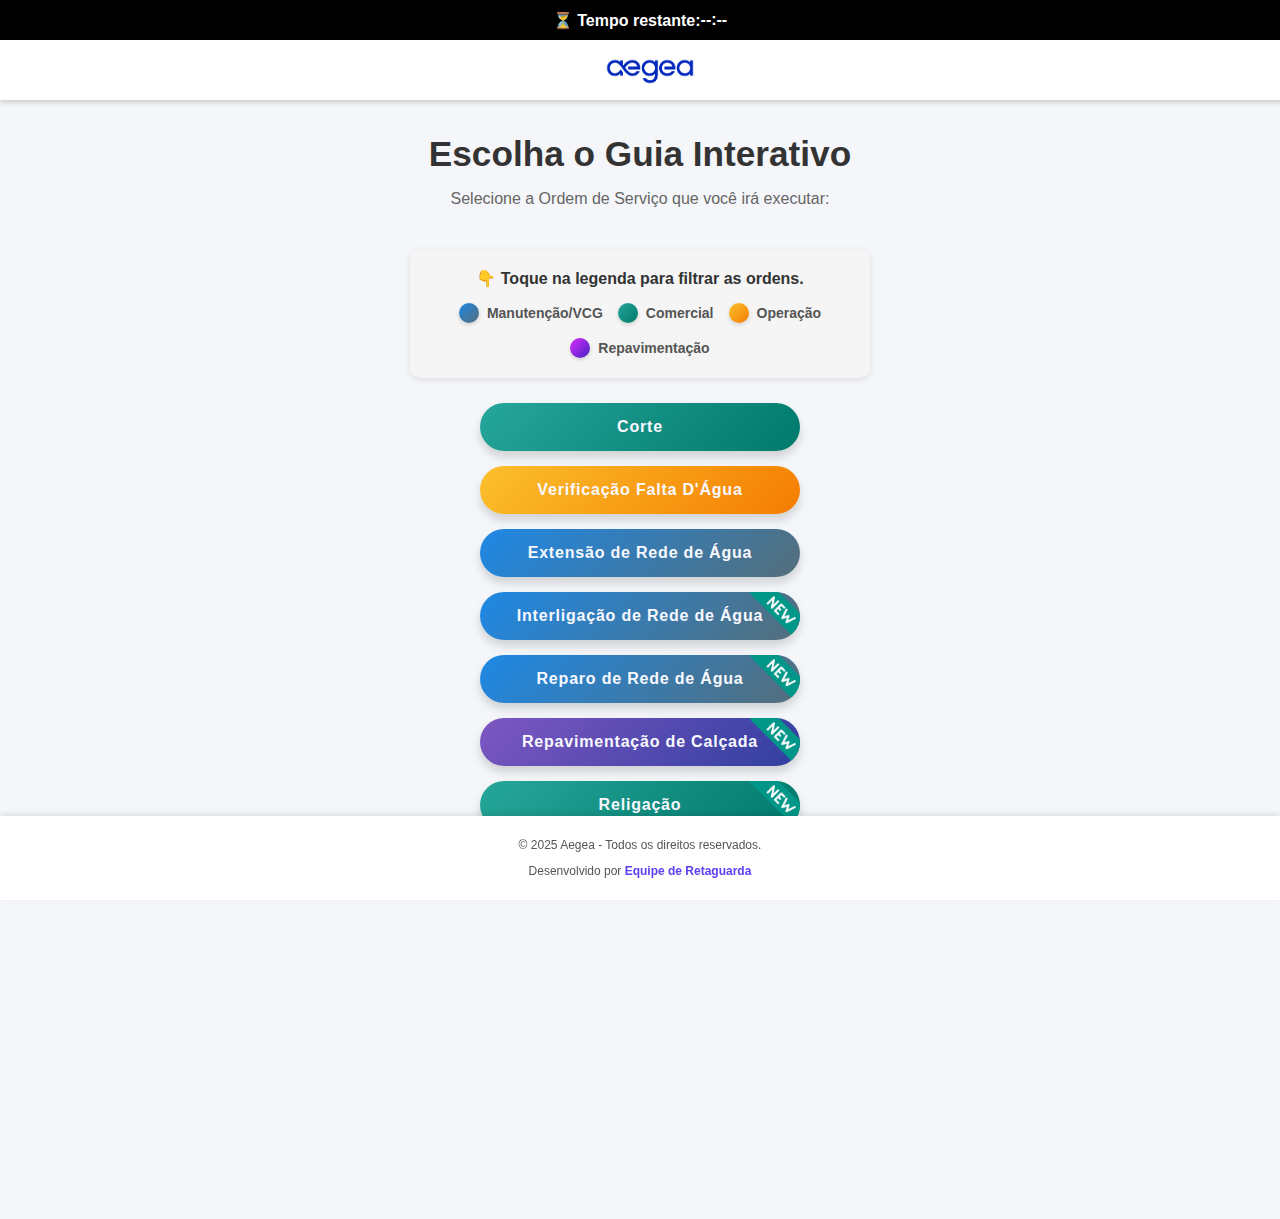
<file: index.html>
<!DOCTYPE html>
<html lang="pt-BR">

<head>
    <meta charset="UTF-8">
    <meta name="viewport" content="width=device-width, initial-scale=1.0">
    <link rel="stylesheet" href="../css/index.css">
    <link rel="stylesheet" href="../css/global.css">
    <title>Menu Principal - Guias Interativos</title>
    <link rel="icon" href="../assets/img/icone.ico" type="image/x-icon">
</head>

<body>
    <div id="timer-bar">
        ⏳ Tempo restante: <span id="timer">--:--</span>
    </div>
    <nav class="navbar">
        <div class="logo">
            <img src="../assets/img/aegea.png" alt="Logo da Empresa">
        </div>
    </nav>

    <main class="container">
        <header class="header-menu">
            <h1>Escolha o Guia Interativo</h1>
            <p>Selecione a Ordem de Serviço que você irá executar:</p>
        </header>

        <section class="legenda-container">
            <h3 class="legenda-titulo">👇 Toque na legenda para filtrar as ordens.</h3>
            <div class="legenda-items">
                <div class="legenda-item filtro-toggle" data-category="manutencao">
                    <span class="legenda-bolinha legenda-manutencao"></span>
                    <span class="legenda-texto">Manutenção/VCG</span>
                </div>
                <div class="legenda-item filtro-toggle" data-category="comercial">
                    <span class="legenda-bolinha legenda-comercial"></span>
                    <span class="legenda-texto">Comercial</span>
                </div>
                <div class="legenda-item filtro-toggle" data-category="operacao">
                    <span class="legenda-bolinha legenda-operacao"></span>
                    <span class="legenda-texto">Operação</span>
                </div>
                <div class="legenda-item filtro-toggle" data-category="repavimentacao">
                    <span class="legenda-bolinha legenda-repavimentacao"></span>
                    <span class="legenda-texto">Repavimentação</span>
                </div>

            </div>
        </section>

        <section class="menu-botoes">

            <a href="../pages/corte.html" class="menu-button comercial-button comercial">
                <span>Corte</span>
            </a>

            <a href="../pages/falta-dagua.html" class="menu-button operacao-button operacao">
                <span>Verificação Falta D'Água</span>
            </a>

            <a href="../pages/extensao.html" class="menu-button manutencao-button manutencao">
                <span>Extensão de Rede de Água</span>
            </a>

            <a href="/pages/interligacao.html" class="menu-button manutencao-button manutencao botao-new">
                <img src="../assets/img/new.png" alt="Novo" class="selo-new">
                <span>Interligação de Rede de Água</span>
            </a>

            <a href="/pages/rede.html" class="menu-button manutencao-button manutencao botao-new">
                <img src="../assets/img/new.png" alt="Novo" class="selo-new">
                <span>Reparo de Rede de Água</span>
            </a>

            <a href="/pages/calcada.html" class="menu-button repavimentacao-button repavimentacao botao-new">
                <img src="../assets/img/new.png" alt="Novo" class="selo-new">
                <span>Repavimentação de Calçada</span>
                <!-- <img src="../assets/img/aviso.png" alt="Aviso" class="icone-botao"> -->
            </a>

            <a href="../pages/religacao.html" class="menu-button comercial-button comercial botao-new">
                <img src="../assets/img/new.png" alt="Novo" class="selo-new">
                <span>Religação</span>
            </a>

        </section>
    </main>

    <footer class="footer">
        <p>&copy; 2025 Aegea - Todos os direitos reservados.</p>
        <p>Desenvolvido por <a>Equipe de Retaguarda</a></p>
    </footer>

    <script src="../js/index.js"></script>
    <script src="../js/acesso.js"></script>
    <script src="../js/timerr.js"></script>
</body>

</html>
</file>
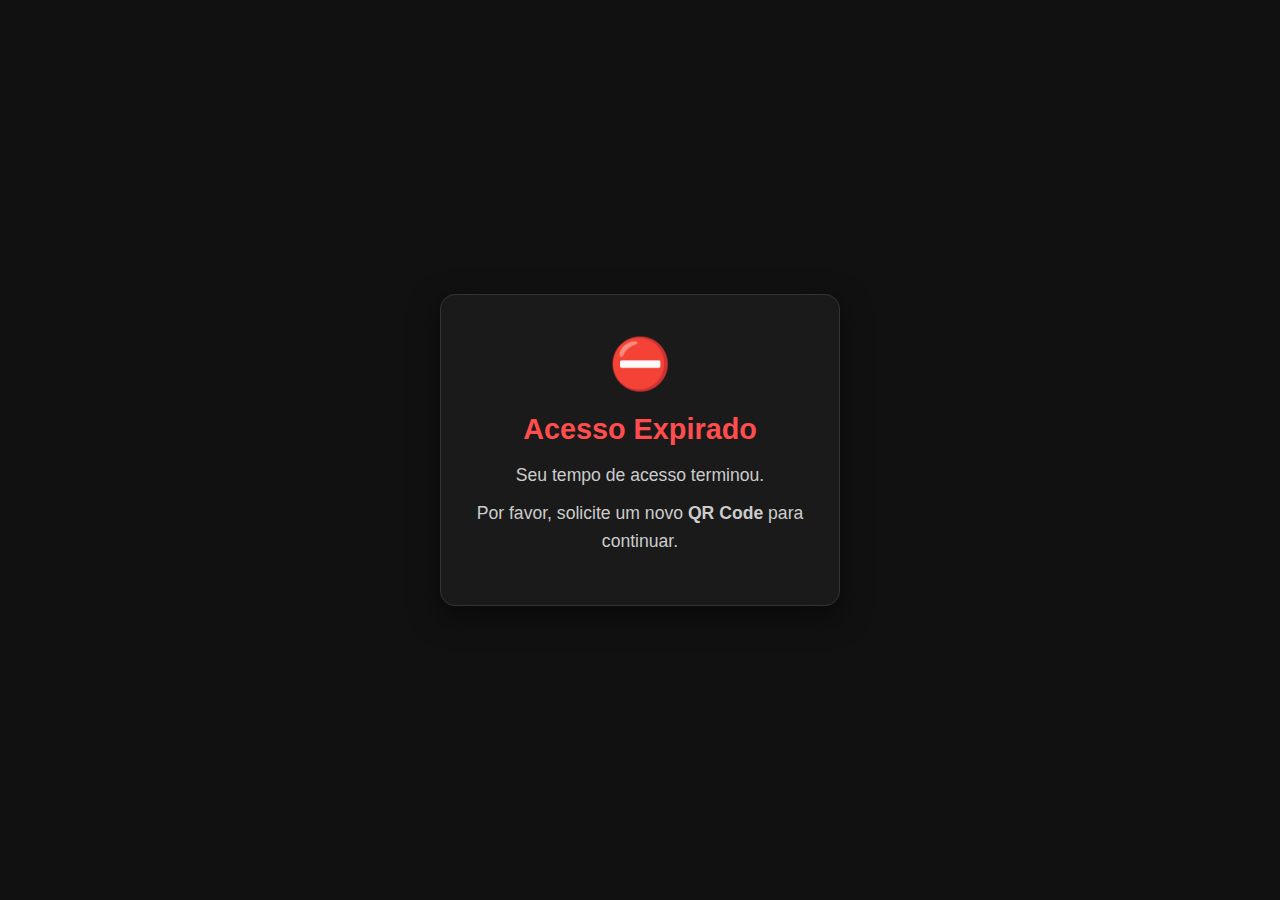
<file: bloqueado.html>
<!DOCTYPE html>
<html lang="pt-BR">

<head>
    <meta charset="UTF-8">
    <meta name="viewport" content="width=device-width, initial-scale=1.0">
    <title>Acesso Expirado</title>
    <style>
        /* Reset básico */
        * {
            box-sizing: border-box;
            margin: 0;
            padding: 0;
        }

        body {
            font-family: 'Segoe UI', Roboto, Helvetica, Arial, sans-serif;
            background: #111;
            color: #fff;
            display: flex;
            align-items: center;
            justify-content: center;
            min-height: 100vh;
            text-align: center;
            padding: 20px;
        }

        .card {
            background: #1a1a1a;
            padding: 40px 30px;
            border-radius: 15px;
            box-shadow: 0 10px 30px rgba(0, 0, 0, 0.5);
            max-width: 400px;
            width: 100%;
            border: 1px solid #333;
            animation: fadeIn 0.5s ease-out;
        }

        h1 {
            font-size: 1.8rem;
            margin-bottom: 15px;
            color: #ff4d4d;
            /* Cor de erro/alerta */
        }

        p {
            font-size: 1.1rem;
            color: #ccc;
            line-height: 1.6;
            margin-bottom: 10px;
        }

        .icon {
            font-size: 50px;
            margin-bottom: 20px;
            display: block;
        }

        @keyframes fadeIn {
            from {
                opacity: 0;
                transform: translateY(10px);
            }

            to {
                opacity: 1;
                transform: translateY(0);
            }
        }

        /* Ajustes para telas muito pequenas */
        @media (max-width: 350px) {
            h1 {
                font-size: 1.5rem;
            }

            p {
                font-size: 1rem;
            }
        }
    </style>
</head>

<body>
    <div class="card">
        <span class="icon">⛔</span>
        <h1>Acesso Expirado</h1>
        <p>Seu tempo de acesso terminou.</p>
        <p>Por favor, solicite um novo <strong>QR Code</strong> para continuar.</p>
    </div>
</body>

</html>
</file>
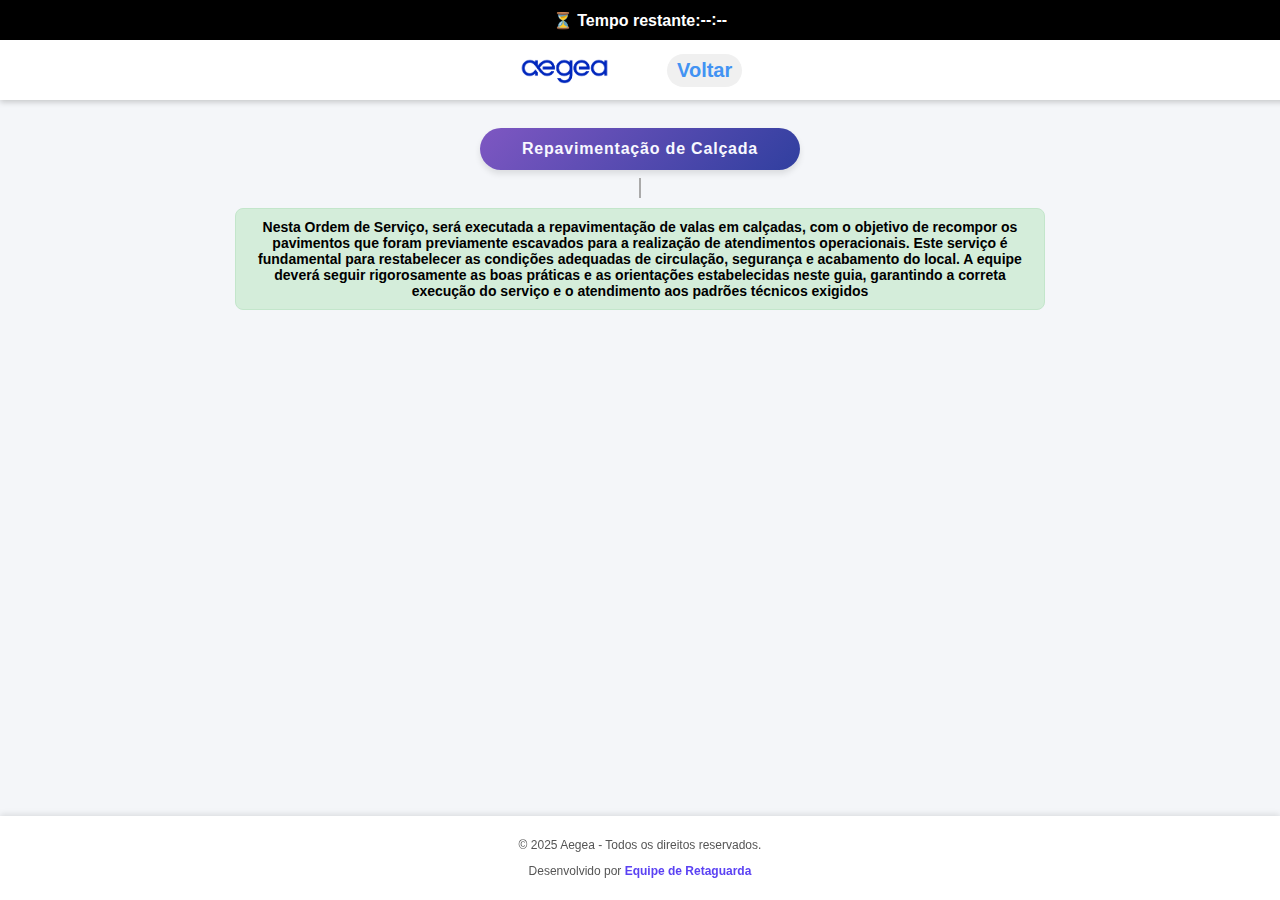
<file: pages/calcada.html>
<!DOCTYPE html>
<html lang="pt-BR">

<head>
    <meta charset="UTF-8">
    <meta name="viewport" content="width=device-width, initial-scale=1.0">
    <link rel="stylesheet" href="../css/calcada.css">
    <link rel="stylesheet" href="../css/global.css">
    <title>Guia Interativo - Repavimentação de Calçada</title>
    <link rel="icon" href="../assets/img/icone.ico" type="image/x-icon">
</head>

<body>
    <div id="timer-bar">
        ⏳ Tempo restante: <span id="timer">--:--</span>
    </div>

    <nav class="navbar">
        <div class="logo">
            <a href="/index.html"><img src="../assets/img/aegea.png" alt="Logo da Empresa"></a>
        </div>
        <a href="../index.html" class="home-link" title="Voltar ao Menu Principal">Voltar</a>
    </nav>

    <main class="mapa">
        <button class="button" id="btnCalcada"><span>Repavimentação de Calçada</span></button>

        <hr class="linha" id="linhaPrincipal">

        <div class="instrucao-texto" id="instrucaoInicial">
            Nesta Ordem de Serviço, será executada a repavimentação de valas em calçadas, com o objetivo de recompor os
            pavimentos que foram previamente escavados para a realização de atendimentos operacionais. Este serviço é
            fundamental para restabelecer as condições adequadas de circulação, segurança e acabamento do local. A
            equipe deverá seguir rigorosamente as boas práticas e as orientações estabelecidas neste guia, garantindo a
            correta execução do serviço e o atendimento aos padrões técnicos exigidos​
        </div>

        <div class="texto-sem-fundo" id="textoPerguntaPavimento" style="display: none;">
            <strong>Qual pavimento da calçada?</strong>
        </div>
        <div class="opcoes-pavimento-container" id="containerOpcoesPavimento" style="display: none;">
            <button class="button btn-calcada-item" id="btnConcretoSimples"><span>Concreto Simples</span></button>
            <button class="button btn-procedimento" id="btnProcedimentoConcreto"
                style="display: none;"><span>Procedimento</span></button>
            <div class="texto-sem-fundo" id="textoConcreto" style="display: none;">
                <strong>Deslocamento – Field Service:</strong> A equipe deve abrir a rota no sistema e seguir até o
                local indicado na
                Ordem de Serviço. Antes de iniciar o serviço, é obrigatório conferir se a localização informada no
                sistema corresponde ao endereço físico da calçada onde será feita a repavimentação.​<br>​<br>
                ​
                <strong>Início – Chegada:</strong> Ao chegar ao local, a equipe deve identificar corretamente o ponto
                onde o pavimento
                será recomposto. Esse ponto deve ser o mesmo indicado na Ordem de Serviço de origem. Também é necessário
                confirmar que existem sinais ou evidências da intervenção anterior, garantindo que o serviço será
                executado no local correto.​<br>​<br>
                ​
                <strong>Execução do Reparo:</strong> A equipe deve realizar a repavimentação seguindo o mesmo padrão da
                calçada
                existente, recompondo totalmente a área que foi escavada na Ordem de Serviço (OS) de origem.​
                O concreto utilizado deve ser adequado para tráfego de pedestres. Deve ser utilizado concreto simples,
                com resistência mínima de 15 MPa, aos 28 dias. Como referência, pode ser utilizado:​
                ​
                Traço 1:2:3 ou 1:3:5 (cimento, areia e brita);​
                Quantidade de água controlada, evitando excesso, para garantir boa resistência e acabamento.​
                ​
                O serviço deve resultar em um pavimento resistente, nivelado e com bom acabamento, sem desníveis ou
                falhas.
            </div>
            <div class="texto-sem-fundo destaque" id="textoPerguntaLocalizacaoConcreto" style="display: none;">
                <strong>Onde foi feita a Repavimentação?</strong>
            </div>
            <div class="opcoes-localizacao-container" id="containerLocalizacaoConcreto" style="display: none;">
                <button class="button opcao-neutra-1" id="btnCavalete"><span>Cavalete</span></button>
                <button class="button opcao-neutra-2" id="btnCaixaPiso"><span>Caixa Piso</span></button>
                <button class="button opcao-neutra-1" id="btnValaComum"><span>Vala Comum</span></button>
            </div>
            <div class="instrucao-texto amarelo" id="textoCavalete" style="display: none;">
                Realizar instalação da Caixa de Proteção (Capela) e seguir com Conferência de Viabilidade
            </div>
            <div class="instrucao-texto amarelo" id="textoCaixaPiso" style="display: none;">
                Verificar o nivelamento da Caixa Piso com a calçada e seguir com Aferição da Repavimentação
            </div>
            <div class="instrucao-texto amarelo" id="textoValaComum" style="display: none;">
                Verificar a existência de mais valas no serviço de origem e seguir com Aferição da Repavimentação
            </div>
            <button class="button btn-calcada-item"
                id="btnCeramicaRevestimentos"><span>Cerâmica/Revestimentos</span></button>
            <button class="button btn-procedimento" id="btnProcedimentoCeramica"
                style="display: none;"><span>Procedimento</span></button>
            <div class="texto-sem-fundo" id="textoCeramica" style="display: none;">
                <strong>Deslocamento – Field Service:</strong> A equipe deve abrir a rota no sistema e seguir até o
                local indicado na
                Ordem de Serviço. Antes de iniciar o serviço, é obrigatório conferir se a localização informada no
                sistema corresponde ao endereço físico da calçada onde será feita a repavimentação.​<br>​<br>
                ​
                <strong>Início – Chegada:</strong> Ao chegar ao local, a equipe deve identificar corretamente o ponto
                onde o pavimento
                será recomposto. Esse ponto deve ser o mesmo indicado na Ordem de Serviço de origem. Também é necessário
                confirmar que existem sinais ou evidências da intervenção anterior, garantindo que o serviço será
                executado no local correto.​<br>​<br>
                ​
                <strong>Preparação do Local:</strong> A equipe deverá delimitar a área onde será realizada a
                intervenção, utilizando cones, fitas zebradas e, quando necessário, barreiras físicas, garantindo o
                isolamento da área e a segurança operacional.​<br>​<br>
                ​
                <strong>Execução do Reparo:</strong> A equipe deve realizar a repavimentação de calçadas com pisos
                especiais, como cerâmica, porcelanato, lajotas, pedras naturais ou materiais similares, mantendo o mesmo
                padrão da calçada existente.​<br>​<br>
                ​
                A recomposição deve:​<br><br>
                Abranger toda a área escavada na Ordem de Serviço (OS) de origem;​<br>
                Manter alinhamento, nível e acabamento iguais ao pavimento ao redor;​<br>
                Utilizar argamassa adequada ao tipo de piso aplicado.​<br>​<br>
                ​
                O assentamento do piso deve garantir:​<br><br>
                Boa fixação das peças;​<br>
                Superfície regular, sem desníveis;​<br>
                Rejunte compatível;​<br>
                O serviço deve resultar em um pavimento seguro para o pedestre, resistente e com acabamento uniforme.
            </div>
            <div class="texto-sem-fundo destaque" id="textoPerguntaPisoCeramica" style="display: none;">
                <strong>A equipe possui o piso igual ao do Cliente?</strong>
            </div>
            <div class="botoes-sim-nao-container" id="botoesSimNaoCeramica" style="display: none;">
                <button class="button button-sim" id="btnSimCeramica"><span>Sim</span></button>
                <button class="button button-nao" id="btnNaoCeramica"><span>Não</span></button>
            </div>
            <div class="instrucao-texto amarelo" id="textoSimCeramica" style="display: none;">
                Seguir com a Repavimentação e Conferência de Viabilidade
            </div>
            <div class="texto-sem-fundo" id="textoPerguntaSimilarCeramica" style="display: none;">
                <strong>Cliente aceitou piso Similar?</strong>
            </div>
            <div class="botoes-sim-nao-container" id="botoesSimNaoCeramicaSimilar" style="display: none;">
                <button class="button button-sim" id="btnSimCeramicaSimilar"><span>Sim</span></button>
                <button class="button button-nao" id="btnNaoCeramicaSimilar"><span>Não</span></button>
            </div>
            <div class="instrucao-texto verde" id="textoSimCeramicaSimilar" style="display: none;">
                Seguir com a Repavimentação e apresentar o termo para assinatura do cliente, e seguir com Conferência
                de Viabilidade
            </div>
            <div class="opcoes-servico" id="opcoesVisitaCeramicaSimilar" style="display: none;">
                <button class="button button-visita-similar" id="btnPrimeiraVisitaSimilar"><span>1°
                        Visita</span></button>
                <button class="button button-visita-similar" id="btnSegundaVisitaSimilar"><span>2°
                        Visita</span></button>
            </div>
            <div class="texto-sem-fundo" id="textoPerguntaSimilarCeramicaVisita" style="display: none;">
                <strong>Cliente aceitou piso Similar?</strong>
            </div>
            <div class="botoes-sim-nao-container" id="botoesSimNaoCeramicaSimilarVisita" style="display: none;">
                <button class="button button-sim" id="btnSimCeramicaSimilarVisita"><span>Sim</span></button>
                <button class="button button-nao" id="btnNaoCeramicaSimilarVisita"><span>Não</span></button>
            </div>
            <div class="instrucao-texto verde" id="textoSimCeramicaSimilarVisita" style="display: none;">
                Seguir com a Repavimentação e apresentar o termo para assinatura do cliente, e seguir com Conferência
                de Viabilidade
            </div>
            <div class="texto-sem-fundo" id="textoPerguntaRepavimentacaoSimplesVisita" style="display: none;">
                <strong>Cliente aceitou repavimentação simples?</strong>
            </div>
            <div class="botoes-sim-nao-container" id="botoesSimNaoRepavimentacaoSimplesVisita" style="display: none;">
                <button class="button button-sim" id="btnSimRepavimentacaoSimplesVisita"><span>Sim</span></button>
                <button class="button button-nao" id="btnNaoRepavimentacaoSimplesVisita"><span>Não</span></button>
            </div>
            <div class="instrucao-texto vermelho" id="textoSimRepavimentacaoSimplesVisita" style="display: none;">
                Realizar repavimentação com concreto e Trocar o Serviço para "Repavimentação Calçada Simples"
            </div>
            <div class="instrucao-texto amarelo" id="textoNaoRepavimentacaoSimplesVisita" style="display: none;">
                Encerrar Serviço como EXOC
            </div>
            <div class="instrucao-texto amarelo" id="textoPrimeiraVisitaSimilar" style="display: none;">
                Encerrar Serviço como EXOC
            </div>
            <button class="button btn-calcada-item" id="btnPedrasPortuguesas"><span>Pedras Portuguesas/Blocos
                    Paralelos</span></button>
            <button class="button btn-procedimento" id="btnProcedimentoPedras"
                style="display: none;"><span>Procedimento</span></button>
            <div class="texto-sem-fundo" id="textoPedras" style="display: none;">
                <strong>Deslocamento – Field Service:</strong> A equipe deve abrir a rota no sistema e seguir até o
                local indicado na Ordem de Serviço. Antes de iniciar o serviço, é obrigatório conferir se a localização
                informada no sistema corresponde ao endereço físico da calçada onde será feita a
                repavimentação.​<br>​<br>
                ​
                <strong>Início – Chegada:</strong> Ao chegar ao local, a equipe deve identificar corretamente o ponto
                onde o pavimento será recomposto. Esse ponto deve ser o mesmo indicado na Ordem de Serviço de origem.
                Também é necessário confirmar que existem sinais ou evidências da intervenção anterior, garantindo que o
                serviço será executado no local correto.​<br>​<br>
                ​
                <strong>Execução do Reparo:</strong> A equipe deve realizar a repavimentação seguindo o mesmo padrão da
                calçada existente, recompondo totalmente a área que foi escavada na Ordem de Serviço (OS) de
                origem.​<br>​<br>
                ​
                Verificar as dimensões da área escavada conforme a OS.​<br><br>
                ​
                Remover materiais soltos, instáveis ou inadequados.​<br><br>
                ​
                Regularizar, nivelar e compactar a base, garantindo estabilidade. Aplicar camada uniforme de pó de pedra
                ou material granular equivalente, com espessura compatível.​<br><br>
                ​
                Reassentar os blocos ou pedras conforme o padrão existente, assegurando alinhamento, nivelamento e
                travamento. Preencher adequadamente as juntas entre as peças.​<br><br>
                ​
                Compactar a superfície final, garantindo estabilidade e acabamento adequado.​<br>​<br>
                ​
                O serviço deve resultar em um pavimento resistente, nivelado e com bom acabamento, sem desníveis ou
                falhas.
            </div>

            <!-- Botões comuns para todas as opções -->
            <div id="botoesComuns" style="display: none;">
                <button class="button btn-comum-roxo" id="btnConferenciaViabilidade"><span>Conferência de
                        Viabilidade</span></button>
                <div class="texto-sem-fundo destaque" id="textoPerguntaViabilidade" style="display: none;">
                    <strong>Serviço Viável?</strong>
                </div>
                <div class="botoes-sim-nao-container" id="botoesSimNaoViabilidade" style="display: none;">
                    <button class="button button-sim" id="btnSimViabilidade"><span>Sim</span></button>
                    <button class="button button-nao" id="btnNaoViabilidade"><span>Não</span></button>
                </div>
                <div class="texto-sem-fundo" id="textoNaoViabilidade" style="display: none;">
                    Encerrar Ordem de Serviço como EXOC e selecionar o motivo da "Não Execução":​<br><br>
                    ​
                    <strong>Retornar Depois:</strong> Utilizar quando a equipe for ao local, mas não conseguir executar
                    o serviço por falta de material, equipamentos ou por ter sido direcionada para atendimento
                    emergencial;​<br><br>
                    ​
                    <strong>Serviço já executado:</strong> Selecionar quando a equipe chegar ao local da OS e constatar
                    que o serviço já foi realizado;​<br><br>
                    ​
                    <strong>Nada a fazer:</strong> Utilizar quando a equipe comparecer ao local e verificar que não há
                    serviço a ser executado;​<br><br>
                    ​
                    <strong>Imóvel não localizado:</strong> Utilizar somente após tentar todas as formas de localizar o
                    imóvel, como consulta a listagens, verificação no local e registro fotográfico da fachada. Todos os
                    procedimentos realizados devem ser descritos no parecer técnico;​<br><br>
                    ​
                    <strong>Impedimento de Execução:</strong> Utilizar quando o cliente ou responsável pelo local
                    impedir a execução do serviço. O líder deve ser comunicado. Se o impedimento continuar, a situação
                    deve ser detalhada no parecer técnico.​<br><br>
                    ​
                    <strong>Área de Risco:</strong> Utilizar quando o local for identificado como área de risco e a
                    equipe receber orientação para se retirar. É obrigatória a comunicação imediata ao líder e o
                    registro da ocorrência no relatório;​<br><br>
                    ​
                    <strong>Objeto impedindo a execução:</strong> Utilizar quando veículos, entulhos ou outros objetos
                    impedirem a execução do serviço no local.
                </div>
                <div class="instrucao-texto verde" id="textoSimViabilidade" style="display: none;">
                    Seguir com a Repavimentação e Conferência de Viabilidade
                </div>
                <button class="button btn-comum-roxo" id="btnAfericaoRepavimentacao"><span>Aferição da
                        Repavimentação</span></button>
                <div class="instrucao-texto vermelho" id="textoObservacoesAfericao" style="display: none;">
                    Observações Importantes para a Correta Aferição das Valas Pavimentadas​<br><br>
                    ​
                    Não é permitido o uso de aferição por formatos circulares, triangulares ou estimativas
                    visuais.​<br><br>
                    ​
                    Toda aferição fora do padrão quadrático ou de composição por áreas quadradas será registrada como
                    não conformidade.​<br><br>
                    ​
                    A área medida deverá corresponder exatamente à área pavimentada recomposta, sem acréscimos ou
                    omissões.​
                </div>
                <div class="texto-sem-fundo destaque" id="textoPerguntaFormatoVala" style="display: none;">
                    <strong>Qual o Formato da Vala?</strong>
                </div>
                <div class="opcoes-formato-container" id="containerFormatoVala" style="display: none;">
                    <button class="button btn-formato" id="btnQuadrado"><span>Quadrado</span></button>
                    <hr class="linha">
                    <button class="button btn-formato" id="btnSemFormato"><span>Sem Formato Específico</span></button>
                </div>
                <div class="instrucao-texto verde" id="textoQuadrado" style="display: none;">
                    Medir o comprimento e a largura da área recomposta utilizando fita métrica, iniciando
                    obrigatoriamente no ponto zero;​<br><br>
                    ​
                    Registrar as dimensões aferidas;​<br><br>
                    ​
                    Calcular a área pela multiplicação dos lados (Comprimento × Largura).​<br><br>
                    ​
                    A área aferida deverá corresponder integralmente à área recomposta da OS.
                </div>
                <div class="instrucao-texto verde" id="textoSemFormato" style="display: none;">
                    Dividir visualmente a área recomposta em módulos quadrados ou retangulares;​<br><br>
                    ​
                    Realizar a aferição individual de cada módulo, sempre iniciando no ponto zero;​<br><br>
                    ​
                    Registrar as dimensões de cada módulo separadamente;​<br><br>
                    ​
                    Calcular a área de cada módulo e, ao final, somar todas as áreas obtidas para composição da área
                    total aferida.
                </div>
                <button class="button btn-comum-roxo" id="btnPreenchimentoFormulario"><span>Preenchimento do
                        Formulário</span></button>
                <div class="instrucao-texto vermelho" id="textoAvisoFormulario" style="display: none;">
                    O formulário deve ser preenchido com atenção, de forma completa e fiel ao que foi executado em
                    campo. As informações registradas precisam corresponder exatamente ao serviço realizado.​
                </div>
                <div class="texto-sem-fundo" id="textoInfoFormulario" style="display: none;">
                    <strong>"Qual número de Valas?"​</strong><br>
                    Informe quantas valas foram repavimentadas. O limite é de até 5 valas por OS;​<br><br>
                    ​
                    <strong>"Vala 1, Vala 2, ..."​</strong><br>
                    Para cada vala, preencha largura, comprimento e espessura, conforme a aferição evidenciada;​<br><br>
                    ​
                    <strong>"Metragem Total de Todas as Valas"​</strong><br>
                    Campo preenchido automaticamente pelo sistema, com a soma das áreas de todas as valas
                    informadas.​<br><br>
                    ​
                    <strong>"Trocou a Caixa de Proteção?"​</strong><br>
                    Marque esta opção quando houver troca ou instalação da caixa de proteção (capela), nos casos de
                    cavalete fora da caixa de piso.​<br><br>
                    ​
                    <strong>"Necessário Pintura?"​</strong><br>
                    Marque quando for necessária a recomposição da pintura na área repavimentada;​<br><br>
                    ​
                    <strong>"Necessário a Retirada de Sinalização no Local?"​</strong><br>
                    Marque quando existirem tapumes, barreiras ou outros itens de sinalização que não puderam ser
                    removidos.
                </div>
                <button class="button btn-padrao-fotos" id="btnPadraoFotos"><span>Padrão de Fotos</span></button>
                <div class="texto-sem-fundo" id="textoPadraoFotos" style="display: none;">
                    A seguir apresentamos o padrão de fotos que deve ser seguido na execução do serviço de
                    Repavimentação de Calçadas.
                </div>
                <div class="container-fotos" id="containerFotos" style="display: none;">
                    <button class="button btn-foto-padrao" id="btnFachadaLocal"><span>Fachada / Local de
                            Execução</span></button>
                    <div id="textoFachadaLocal" class="texto-sem-fundo" style="display: none;">
                        Registrar a fachada do imóvel e o local onde o serviço será ou foi executado. A foto deve
                        permitir identificar corretamente o endereço e mostrar as condições de segurança no momento da
                        intervenção.
                    </div>
                    <div id="imagensFachadaLocal" class="container-imagens-fotos" style="display: none;">
                        <img src="../assets/img/foto-fachada-1.png" alt="Fachada Local 1" class="imagem-procedimento">
                        <img src="../assets/img/foto-fachada-2.png" alt="Fachada Local 2" class="imagem-procedimento">
                    </div>
                    <hr class="linha">
                    <button class="button btn-foto-padrao" id="btnFotoAntes"><span>Foto antes da
                            Execução</span></button>
                    <div id="textoFotoAntes" class="texto-sem-fundo" style="display: none;">
                        Registrar as condições do local antes do início da repavimentação. A foto deve mostrar
                        claramente a área que precisa de recomposição do pavimento.
                    </div>
                    <div id="imagensFotoAntes" class="container-imagens-fotos" style="display: none;">
                        <img src="../assets/img/foto-antes-1.png" alt="Antes da Execução 1"
                            class="imagem-procedimento imagem-foto-antes" loading="lazy">
                        <img src="../assets/img/foto-antes-2.png" alt="Antes da Execução 2"
                            class="imagem-procedimento imagem-foto-antes" loading="lazy">
                    </div>
                    <hr class="linha">
                    <button class="button btn-foto-padrao" id="btnFotoAfericao"><span>Foto da Aferição</span></button>
                    <div id="textoFotoAfericao" class="texto-sem-fundo" style="display: none;">
                        Registro fotográfico obrigatório da metragem da área repavimentada. A fita métrica deve estar
                        bem posicionada e visível, permitindo conferir as dimensões executadas. As fotos devem ser
                        feitas antes e depois da repavimentação.
                    </div>
                    <div id="imagensFotoAfericao" class="container-imagens-fotos" style="display: none;">
                        <img src="../assets/img/foto-afericao-1.png" alt="Aferição 1" class="imagem-procedimento">
                        <img src="../assets/img/foto-afericao-2.png" alt="Aferição 2" class="imagem-procedimento">
                    </div>
                    <hr class="linha">
                    <button class="button btn-foto-padrao" id="btnConclusaoServico"><span>Conclusão do
                            Serviço</span></button>
                    <div id="textoConclusaoServico" class="texto-sem-fundo" style="display: none;">
                        Registro fotográfico obrigatório após o término da repavimentação. A foto deve mostrar a
                        qualidade do serviço, o alinhamento com o pavimento existente e a limpeza do local.
                    </div>
                    <div id="imagensConclusaoServico" class="container-imagens-fotos" style="display: none;">
                        <img src="../assets/img/foto-conclusao-1.png" alt="Conclusão 1" class="imagem-procedimento">
                    </div>
                </div>
            </div>
        </div>


    </main>

    <footer class="footer">
        <p>&copy; 2025 Aegea - Todos os direitos reservados.</p>
        <p>Desenvolvido por <a>Equipe de Retaguarda</a></p>
    </footer>

    <script src="../js/calcada.js"></script>
    <script src="../js/acesso.js"></script>
    <script src="../js/timerr.js"></script>
</body>

</html>
</file>
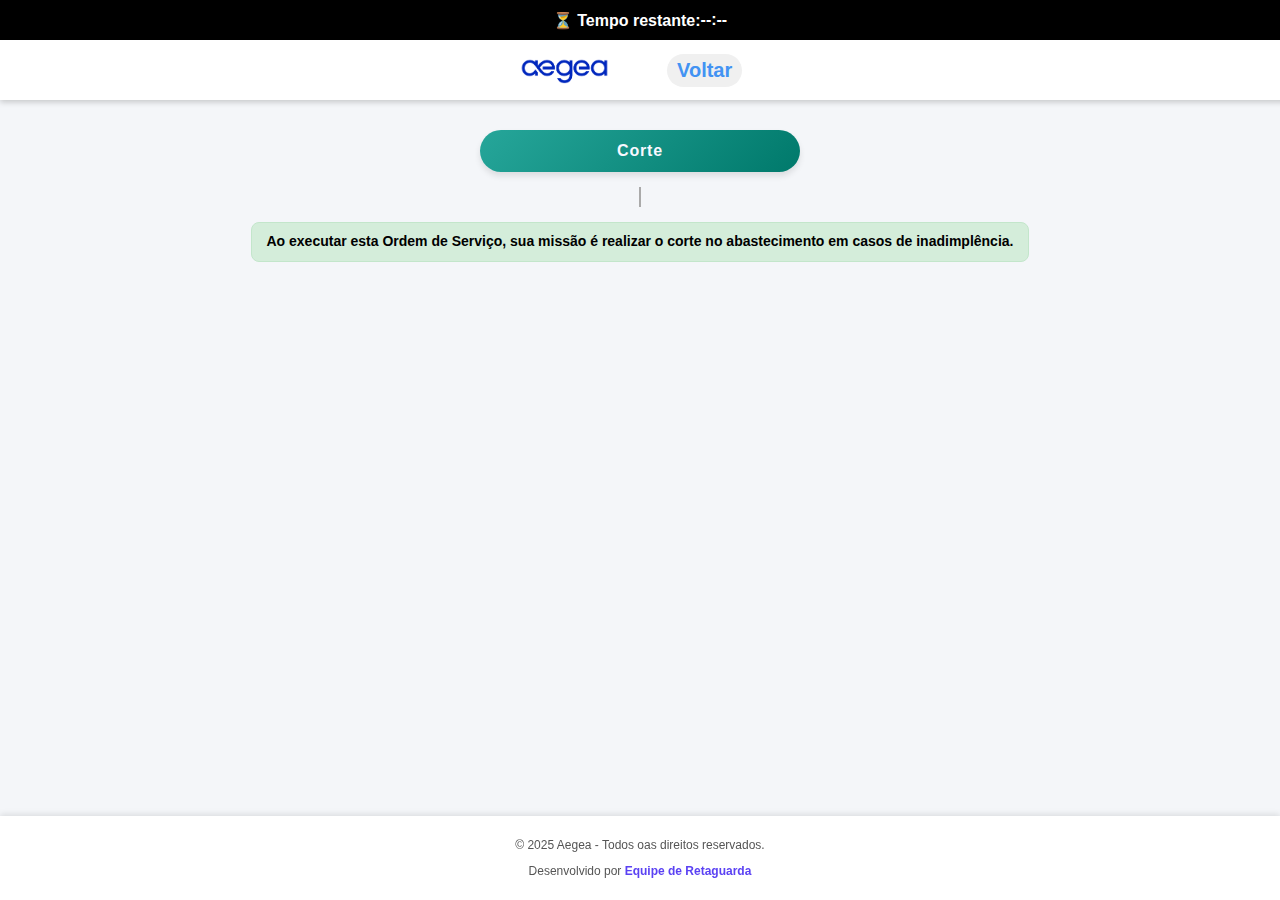
<file: pages/corte.html>
<!DOCTYPE html>
<html lang="pt-BR">

<head>
    <meta charset="UTF-8">
    <meta name="viewport" content="width=device-width, initial-scale=1.0">
    <link rel="stylesheet" href="../css/corte.css">
    <link rel="stylesheet" href="../css/global.css">
    <title>Guia Interativo - Corte</title>
    <link rel="icon" href="../assets/img/icone.ico" type="image/x-icon">
</head>

<body>
    <div id="timer-bar">
        ⏳ Tempo restante: <span id="timer">--:--</span>
    </div>
    <nav class="navbar">
        <div class="logo">
            <a href="/index.html"><img src="../assets/img/aegea.png" alt="Logo da Empresa"></a>
        </div>
        <a href="../index.html" class="home-link" title="Voltar ao Menu Principal">
            Voltar </a>
    </nav>

    <main class="mapa">

        <button class="button" id="btnCorte"><span>Corte</span></button>
        <hr class="linha" id="linhaRetaguarda">
        <div class="instrucao-texto" id="instrucaoInicial">
            Ao executar esta Ordem de Serviço, sua missão é realizar o corte no abastecimento em casos de inadimplência.
        </div>

        <section class="subnivel" id="nivelCorte">

            <section class="subnivel nivel-vertical" id="nivelFluxosCorte">

                <button class="button etapa" id="btnCorteLISC"><span>Corte LISC</span></button>

                <section class="subnivel" id="nivelCorteLISC">

                    <button class="button etapa" id="btnProcedimentoCorte"><span>Procedimento</span></button>

                    <section class="subnivel" id="nivelProcedimentoCorteConteudo">
                        <div class="instrucao-texto subnivel texto-procedimento" id="textoProcedimentoCorte">
                            1 – Ativar sua rota no FIELD SERVICE e seguir até o endereço do serviço, usando o GPS para
                            confirmar a localização.
                            <br><br>
                            2 – Confirmar o endereço e o número do HD. Depois disso, avisar o cliente sobre a realização
                            do
                            serviço.
                            <br><br>
                            3 – Fechar o registro do cavalete para interromper totalmente o abastecimento. Colocar a
                            fita
                            de
                            segurança com duas voltas bem firmes e, em seguida, aplicar o selo de segurança.
                            <br><br>
                            4 – Preencher o Formulário da Ordem de Serviço com todas as informações observadas em campo.
                            <br><br>
                            5 – Preencher o comunicado de corte e registrar a entrega no imóvel.
                        </div>
                        <hr class="linha" id="linhaProcedimentoCorte">

                        <button class="button etapa padrao-fotos-button" id="btnPadraoFotosCorteLISC"><span>Padrão de
                                Fotos</span></button>
                        <div class="instrucao-texto subnivel" id="textoPadraoFotosCorte">
                            Veja abaixo como as fotos devem ser tiradas para que o registro fique completo e dentro do
                            padrão exigido.
                        </div>


                        <section class="subnivel" id="nivelPadraoFotosCorte">

                            <button class="button" id="btnFachadaCorte"><span>FACHADA E LOCAL DO
                                    HIDROMETRO</span></button>
                            <div class="instrucao-texto subnivel" id="textoFachadaCorte">
                                <img src="../assets/img/fachada-corte.jpg" alt="Exemplo de Fachada"
                                    class="imagem-padrao-foto">
                                <img src="../assets/img/hidrometro-corte.jpg" alt="Exemplo de Local do Hidrômetro"
                                    class="imagem-padrao-foto">
                                Tire uma foto ampla da frente do imóvel, garantindo que o
                                ponto onde o HD está localizado apareça de forma nítida.
                            </div>
                            <hr class="linha">

                            <button class="button" id="btnChassiLeituraCorte"><span>CHASSI E LEITURA
                                    HD</span></button>
                            <div class="instrucao-texto subnivel" id="textoChassiLeituraCorte">
                                <img src="../assets/img/chassi-corte.png" alt="Exemplo de Chassi"
                                    class="imagem-padrao-foto">
                                <img src="../assets/img/leitura-corte.png" alt="Exemplo de Leitura HD"
                                    class="imagem-padrao-foto">
                                Fotografe a numeração do HD (Chassi) e a leitura com
                                clareza.
                            </div>
                            <hr class="linha">

                            <button class="button" id="btnExecucaoCorte"><span>EXECUÇÃO DO CORTE</span></button>
                            <div class="instrucao-texto subnivel" id="textoExecucaoCorte">
                                <img src="../assets/img/execucao-corte.jpg" alt="Exemplo de Execução do Corte"
                                    class="imagem-padrao-foto"> Fotografe o registro fechado com o lacre e a fita de
                                segurança instalados.
                            </div>
                            <hr class="linha">

                            <button class="button" id="btnEntregaComunicado"><span>ENTREGA DO
                                    COMUNICADO</span></button>
                            <div class="instrucao-texto subnivel" id="textoEntregaComunicado">
                                <img src="../assets/img/entrega1.png" alt="Exemplo de Entrega do Comunicado 1"
                                    class="imagem-padrao-foto">
                                <img src="../assets/img/entrega2.jpg" alt="Exemplo de Entrega do Comunicado 2"
                                    class="imagem-padrao-foto">
                                Registre a entrega do comunicado de corte ao cliente ou no
                                local visível do imóvel.
                            </div>

                        </section>
                    </section>
                </section>

                <button class="button etapa" id="btnCorteCavaleteConsolidado"><span>Corte Cavalete</span></button>

                <section class="subnivel nivel-vertical" id="nivelCorteCavaleteConteudo">

                    <button class="button etapa"
                        id="btnProcedimentoCavaleteConsolidado"><span>Procedimento</span></button>

                    <section class="subnivel" id="nivelProcedimentoCavaleteConteudo">
                        <div class="instrucao-texto subnivel texto-procedimento"
                            id="textoProcedimentoCavaleteConsolidado">
                            1 – Ativar sua rota no FIELD SERVICE e seguir até o endereço do serviço, usando o GPS para
                            confirmar a localização.
                            <br><br>
                            2 –
                            <br><strong>Lacre Cadeado (Algema):</strong> Fechar totalmente o registro e aplicar o lacre
                            cadeado na parte superior, deixando-o bem trancado. Isso garante que a ligação fique
                            interrompida e segura.
                            <br><br>
                            <strong>Corte Hóstia (Moeda):</strong> A equipe deve desmontar todo o cavalete e instalar a
                            hóstia (moeda) na entrada do hidrômetro para garantir o bloqueio total da água. Depois,
                            remontar o cavalete e aplicar o lacre de segurança laranja, assegurando a vedação correta.
                            <br><br>
                            3 – Preencher o Formulário da Ordem de Serviço com todas as informações observadas em campo.
                            <br><br>
                            4 – Preencher o comunicado de corte e registrar a entrega no imóvel.
                        </div>
                        <hr class="linha" id="linhaProcedimentoCavaleteConsolidado">

                        <button class="button etapa padrao-fotos-button"
                            id="btnPadraoFotosCavaleteConsolidado"><span>Padrão de Fotos</span></button>
                        <div class="instrucao-texto subnivel" id="textoPadraoFotosCavaleteConsolidado">
                            Veja abaixo como as fotos devem ser tiradas para que o registro fique completo e dentro do
                            padrão exigido para Cavalete.
                        </div>

                        <section class="subnivel" id="nivelPadraoFotosCavaleteConteudo">

                            <button class="button" id="btnFachadaCavaleteConsolidado"><span>FACHADA E LOCAL DO
                                    HIDROMETRO</span></button>
                            <div class="instrucao-texto subnivel" id="textoFachadaCavaleteConsolidado">
                                <img src="../assets/img/fachada-corte2.jpg" alt="Exemplo de Fachada"
                                    class="imagem-padrao-foto">
                                <img src="../assets/img/hidrometro-corte2.jpg" alt="Exemplo de Local do Hidrômetro"
                                    class="imagem-padrao-foto">
                                Tire uma foto ampla da frente do imóvel, garantindo que o ponto onde o HD está
                                localizado apareça de forma nítida.
                            </div>
                            <hr class="linha">

                            <button class="button" id="btnChassiLeituraCavaleteConsolidado"><span>CHASSI, LACRE E
                                    LEITURA HD</span></button>
                            <div class="instrucao-texto subnivel" id="textoChassiLeituraCavaleteConsolidado">
                                <img src="../assets/img/chassi-corte2.png" alt="Exemplo de Chassi, Lacre e Leitura HD"
                                    class="imagem-padrao-foto"><img src="../assets/img/lacre-corte2.png"
                                    alt="Exemplo de Fachada" class="imagem-padrao-foto">
                                <img src="../assets/img/hd-corte.png" alt="Exemplo de Local do Hidrômetro"
                                    class="imagem-padrao-foto">
                                Fotografe a numeração do HD (Chassi), o lacre e a leitura com clareza.
                            </div>
                            <hr class="linha">

                            <button class="button" id="btnExecucaoCavaleteConsolidado"><span>EXECUÇÃO DO
                                    CORTE</span></button>
                            <div class="instrucao-texto subnivel" id="textoExecucaoCavaleteConsolidado">
                                <img src="../assets/img/lacre-cadeado.png" alt="Exemplo de Execução do Corte"
                                    class="imagem-padrao-foto"><img src="../assets/img/hostia-moeda.jpg"
                                    alt="Exemplo de Execução do Corte" class="imagem-padrao-foto">
                                Fotografe o registro fechado com o lacre cadeado (ou o cavalete remontado com
                                hóstia/moeda e lacre laranja).
                            </div>
                            <hr class="linha">

                            <button class="button" id="btnEntregaComunicadoCavaleteConsolidado"><span>ENTREGA DO
                                    COMUNICADO</span></button>
                            <div class="instrucao-texto subnivel" id="textoEntregaComunicadoCavaleteConsolidado">
                                <img src="../assets/img/entrega1.png" alt="Exemplo de Entrega do Comunicado"
                                    class="imagem-padrao-foto"><img src="../assets/img/entrega2.jpg"
                                    alt="Exemplo de Entrega do Comunicado" class="imagem-padrao-foto">
                                Registre a entrega do comunicado de corte ao cliente ou no local visível do imóvel.
                            </div>
                        </section>
                    </section>
                </section>


                <button class="button etapa" id="btnCorteRamalRede"><span>Corte Ramal / Rede</span></button>

                <section class="subnivel nivel-vertical" id="nivelCorteRamalRedeConteudo">

                    <button class="button etapa"
                        id="btnProcedimentoCorteRamalRedeConsolidado"><span>Procedimento</span></button>

                    <section class="subnivel" id="nivelProcedimentoCorteRamalRedeConteudo">
                        <div class="instrucao-texto subnivel texto-procedimento"
                            id="textoProcedimentoCorteRamalRedeConsolidado">
                            1 – Ativar sua rota no FIELD SERVICE e seguir até o endereço do serviço, usando o GPS para
                            confirmar a localização.
                            <br><br>
                            2 –
                            <br><strong>Verificação:</strong> Identificar o caminho provável do ramal do cliente e
                            escolher o ponto ideal para começar a escavação.
                            <br><br>
                            <strong>Sinalização:</strong> Delimitar e sinalizar a área de trabalho, incluindo o local da
                            escavação e onde o veículo ficará estacionado, seguindo as regras de segurança do EHS.
                            <br><br>
                            <strong>Sondagem:</strong> Fazer a primeira escavação com cerca de 1,20 m x 0,30 m. Se o
                            ramal for encontrado, ampliar a abertura apenas o necessário para permitir o corte. Se não
                            for localizado, realizar até duas novas escavações com o mesmo tamanho.
                            <br><br>
                            <strong>Corte Ramal:</strong> Ao localizar o ramal, cortar com o alicate de tubo e registrar
                            a água jorrando como prova de que estava ativo. Depois, instalar o item de supressão (Bala)
                            com o aplicador flex (Chibagua), garantindo que o abastecimento fique totalmente
                            interrompido e bem vedado.
                            <br><br>
                            <strong>Corte Rede:</strong> Após localizar o ramal e a rede, cortar o tubo o mais perto
                            possível do colar de tomada, usando o alicate de tubo. Registrar a água jorrando para
                            comprovar que o ramal estava ativo. Depois, instalar o item de supressão (Bala) com o
                            aplicador flex (Chibagua), garantindo o bloqueio total do abastecimento e a vedação da
                            conexão.
                            <br><br>
                            3 – Preencher o Formulário da Ordem de Serviço com todas as informações observadas em campo.
                            <br><br>
                            4 – Preencher o comunicado de corte e registrar a entrega no imóvel.
                        </div>
                        <hr class="linha" id="linhaProcedimentoCorteRamalRedeConsolidado">

                        <button class="button etapa padrao-fotos-button" id="btnPadraoFotosRamalRede"><span>Padrão de
                                Fotos</span></button>
                        <div class="instrucao-texto subnivel" id="textoPadraoFotosRamalRede">
                            Veja abaixo como as fotos devem ser tiradas para que o registro fique completo e dentro do
                            padrão exigido para Corte Ramal / Rede.
                        </div>

                        <section class="subnivel" id="nivelPadraoFotosRamalRedeConteudo">

                            <button class="button" id="btnFachadaLocalEscavadoRamalRede"><span>FACHADA E LOCAL
                                    ESCAVADO</span></button>
                            <div class="instrucao-texto subnivel" id="textoFachadaLocalEscavadoRamalRede">
                                <img src="../assets/img/fachada-corte3.png" alt="Exemplo de Fachada"
                                    class="imagem-padrao-foto"><img src="../assets/img/escavar-corte.png"
                                    alt="Exemplo de Local Escavado" class="imagem-padrao-foto">
                                Tire uma foto ampla da frente do imóvel e do local da escavação.
                            </div>
                            <hr class="linha">

                            <button class="button" id="btnChassiLacreLeituraRamalRede"><span>CHASSI, LACRE E LEITURA
                                    HD</span></button>
                            <div class="instrucao-texto subnivel" id="textoChassiLacreLeituraRamalRede">
                                <img src="../assets/img/chassi-corte2.png" alt="Exemplo de Chassi, Lacre e Leitura HD"
                                    class="imagem-padrao-foto"><img src="../assets/img/lacre-corte2.png"
                                    alt="Exemplo de Lacre" class="imagem-padrao-foto">
                                <img src="../assets/img/hd-corte.png" alt="Exemplo de Leitura HD"
                                    class="imagem-padrao-foto">
                                Fotografe a numeração do HD (Chassi), o lacre e a leitura com clareza (se houver HD).
                            </div>
                            <hr class="linha">

                            <button class="button" id="btnExecucaoCorteRamalRede"><span>EXECUÇÃO DO
                                    CORTE</span></button>
                            <div class="instrucao-texto subnivel" id="textoExecucaoCorteRamalRede">
                                <img src="../assets/img/corte-ramal.png" alt="Exemplo de Corte Ramal"
                                    class="imagem-padrao-foto"><img src="../assets/img/vala-fechada-calcada.png"
                                    alt="Exemplo de Vala Fechada Calçada" class="imagem-padrao-foto"><img
                                    src="../assets/img/corte-rede.png" alt="Exemplo de Corte Rede"
                                    class="imagem-padrao-foto"><img src="../assets/img/vala-fechada-rua.png"
                                    alt="Exemplo de Vala Fechada Rua" class="imagem-padrao-foto">
                                Fotografe o ramal cortado com a supressão (Bala) instalada.
                            </div>
                            <hr class="linha">

                            <button class="button" id="btnEntregaComunicadoRamalRede"><span>ENTREGA DO
                                    COMUNICADO</span></button>
                            <div class="instrucao-texto subnivel" id="textoEntregaComunicadoRamalRede">
                                <img src="../assets/img/entrega1.png" alt="Exemplo de Entrega do Comunicado"
                                    class="imagem-padrao-foto"><img src="../assets/img/entrega2.jpg"
                                    alt="Exemplo de Entrega do Comunicado" class="imagem-padrao-foto">
                                Registre a entrega do comunicado de corte ao cliente ou no local visível do imóvel.
                            </div>
                        </section>
                    </section>
                </section>
            </section>
        </section>

        <section class="subnivel nivel-vertical" id="nivelDecisoesFinais">

            <hr class="linha-decisao">

            <button class="button etapa" id="btnLocalEscavado"><span>Local Foi Escavado?</span></button>
            <section class="subnivel" id="nivelLocalEscavadoConteudo">
                <div class="botoes-sim-nao-container">
                    <button class="button opcao-sim" id="btnEscavadoSim"><span>SIM</span></button>
                    <button class="button opcao-nao" id="btnEscavadoNao"><span>NÃO</span></button>
                </div>

                <div class="instrucao-texto subnivel texto-sucesso" id="textoEscavadoNao">
                    Seguir com o encerramento da Ordem de Serviço.
                </div>

                <section class="subnivel nivel-vertical" id="nivelEscavadoSimOpcoes">
                    <hr class="linha">
                    <div class="botoes-sim-nao-container">
                        <button class="button opcao-neutra-1" id="btnPavimentoCalcada"><span>Calçada</span></button>
                        <button class="button opcao-neutra-2" id="btnPavimentoRua"><span>Asfalto</span></button>
                    </div>

                    <section class="subnivel nivel-vertical" id="nivelPavimentoCalcada">
                        <div class="instrucao-texto subnivel texto-sucesso texto-procedimento"
                            id="textoPavimentoCalcada">
                            Abrir o desdobro de repavimentação no adicional posterior de acordo com pavimento:
                            <br><br>
                            <img src="../assets/img/desdobro-calçada.png" alt="Pavimento 1" class="imagem-padrao-foto">
                            <img src="../assets/img/desdobro-ceramica.png" alt="Pavimento 2" class="imagem-padrao-foto">
                            <img src="../assets/img/desdobro-bloco.png" alt="Pavimento 3" class="imagem-padrao-foto">
                        </div>
                    </section>

                    <section class="subnivel nivel-vertical" id="nivelPavimentoRua">
                        <hr class="linha">
                        <button class="button etapa" id="btnValaRecordada"><span>Vala Foi Recortada, Compactada e
                                Aferida?</span></button>

                        <section class="subnivel" id="nivelValaRecordadaConteudo">
                            <div class="botoes-sim-nao-container">
                                <button class="button opcao-sim" id="btnValaRecordadaSim"><span>SIM</span></button>
                                <button class="button opcao-nao" id="btnValaRecordadaNao"><span>NÃO</span></button>
                            </div>

                            <div class="instrucao-texto subnivel texto-perigo" id="textoValaRecordadaNao">
                                Abrir o desdobro de Reaterro de Valas.
                            </div>

                            <section class="subnivel nivel-vertical" id="nivelValaRecordadaSimOpcoes">
                                <hr class="linha">
                                <div class="botoes-sim-nao-container">
                                    <button class="button opcao-neutra-3"
                                        id="btnMaterialTerra"><span>Terra</span></button>
                                    <button class="button opcao-neutra-4"
                                        id="btnMaterialConcreto"><span>Concreto</span></button>
                                    <button class="button opcao-neutra-5"
                                        id="btnMaterialAsfalto"><span>Asfalto</span></button>
                                </div>

                                <div class="instrucao-texto subnivel texto-sucesso" id="textoMaterialTerra">
                                    Seguir com o encerramento da Ordem de Serviço.
                                </div>

                                <div class="instrucao-texto subnivel texto-perigo" id="textoMaterialConcreto">
                                    Abrir o desdobro de Repavimentação Concreto.
                                </div>

                                <section class="subnivel nivel-vertical" id="nivelMaterialAsfalto">
                                    <hr class="linha">
                                    <button class="button etapa" id="btnValaMaior1m"><span>Vala Maior que
                                            1m²?</span></button>

                                    <section class="subnivel" id="nivelValaMaior1mConteudo">
                                        <div class="botoes-sim-nao-container">
                                            <button class="button opcao-sim"
                                                id="btnValaMaior1mSim"><span>SIM</span></button>
                                            <button class="button opcao-nao"
                                                id="btnValaMaior1mNao"><span>NÃO</span></button>
                                        </div>

                                        <div class="instrucao-texto subnivel texto-perigo" id="textoValaMaior1mSim">
                                            Abrir desdobro de Repavimentação de Asfalto Acima de 1m². </div>

                                        <div class="instrucao-texto subnivel texto-perigo" id="textoValaMaior1mNao">
                                            Abrir desdobro de repavimentação Asfalto Até 1m². </div>
                                    </section>
                                </section>
                            </section>
                        </section>
                    </section>
                </section>
            </section>

            <button class="button etapa" id="btnAlteracaoCadastro"><span>Cliente Solicitou Alteração de
                    Cadastro?</span></button>
            <section class="subnivel" id="nivelAlteracaoCadastroConteudo">
                <div class="botoes-sim-nao-container">
                    <button class="button opcao-sim" id="btnCadastroSim"><span>SIM</span></button>
                    <button class="button opcao-nao" id="btnCadastroNao"><span>NÃO</span></button>
                </div>

                <div class="instrucao-texto subnivel texto-perigo" id="textoCadastroSim">
                    Abrir desdobro de Verificação Cadastral no adicional posterior.
                </div>

                <div class="instrucao-texto subnivel texto-sucesso" id="textoCadastroNao">
                    Seguir com o encerramento da Ordem de Serviço.
                </div>
            </section>

            <button class="button etapa" id="btnIrregularidade"><span>Suspeitas de Irregularidade?</span></button>
            <section class="subnivel" id="nivelIrregularidadeConteudo">
                <div class="botoes-sim-nao-container">
                    <button class="button opcao-sim" id="btnIrregularidadeSim"><span>SIM</span></button>
                    <button class="button opcao-nao" id="btnIrregularidadeNao"><span>NÃO</span></button>
                </div>

                <div class="instrucao-texto subnivel texto-perigo" id="textoIrregularidadeSim">
                    Abrir desdobro de Vistoria de Irregularidade no adicional posterior.
                </div>

                <div class="instrucao-texto subnivel texto-sucesso" id="textoIrregularidadeNao">
                    Seguir com o encerramento da Ordem de Serviço.
                </div>
            </section>

        </section>

    </main>

    <footer class="footer">
        <p>&copy; 2025 Aegea - Todos oas direitos reservados.</p>
        <p>Desenvolvido por <a>Equipe de Retaguarda</a></p>
    </footer>

    <script src="../js/corte.js"></script>
    <script src="../js/acesso.js"></script>
    <script src="../js/timerr.js"></script>

</body>

</html>
</file>
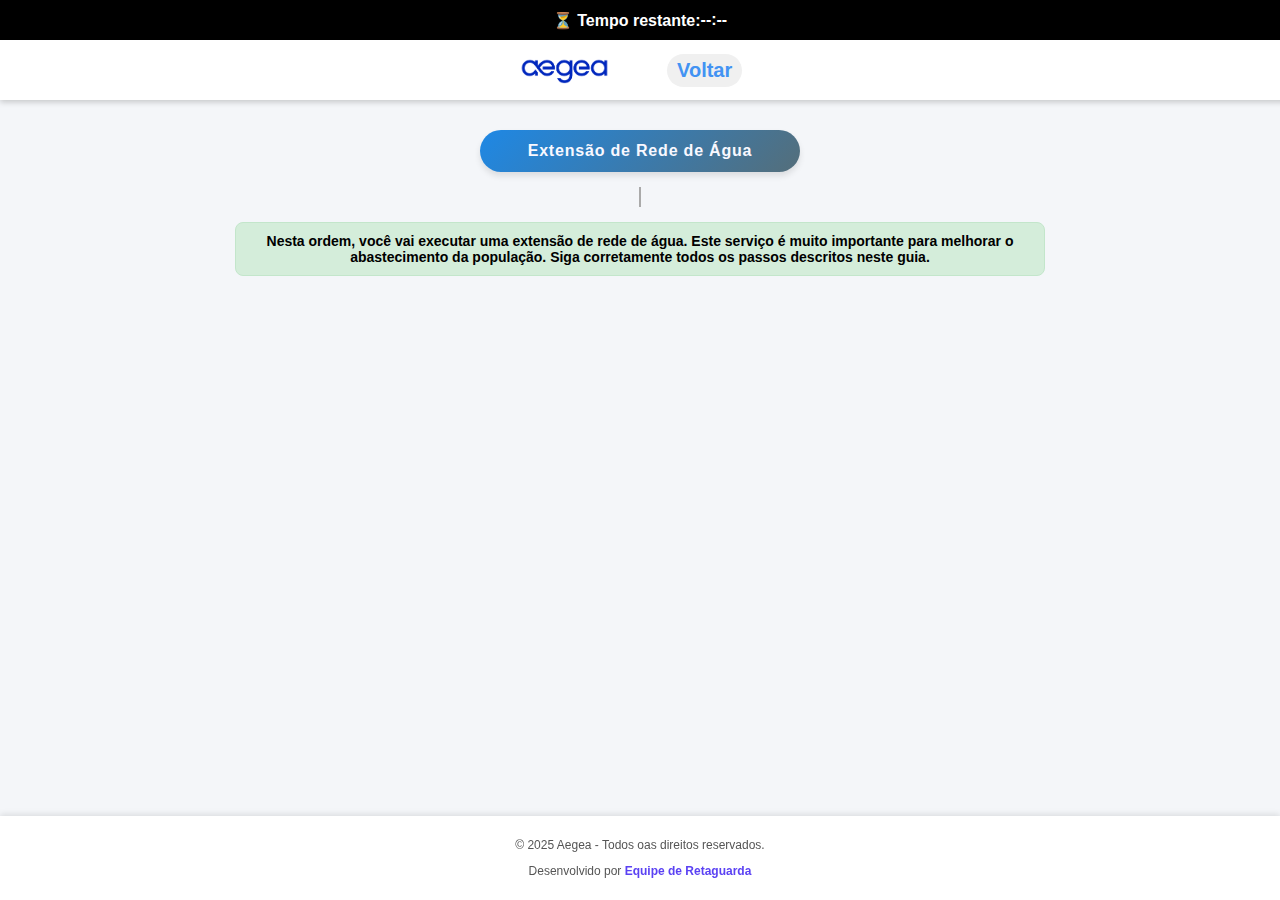
<file: pages/extensao.html>
<!DOCTYPE html>
<html lang="pt-BR">

<head>
    <meta charset="UTF-8">
    <meta name="viewport" content="width=device-width, initial-scale=1.0">
    <link rel="stylesheet" href="../css/extensao.css">
    <link rel="stylesheet" href="../css/global.css">
    <title>Guia Interativo - Extensão</title>
    <link rel="icon" href="../assets/img/icone.ico" type="image/x-icon">
</head>

<body>
    <div id="timer-bar">
        ⏳ Tempo restante: <span id="timer">--:--</span>
    </div>
    <nav class="navbar">
        <div class="logo">
            <a href="/index.html"><img src="../assets/img/aegea.png" alt="Logo da Empresa"></a>
        </div>
        <a href="../index.html" class="home-link" title="Voltar ao Menu Principal">
            Voltar </a>
    </nav>

    <main class="mapa">
        <button class="button" id="btnExtensao"><span>Extensão de Rede de Água</span></button>
        <hr class="linha" id="linhaRetaguarda">
        <div class="instrucao-texto" id="instrucaoInicialExtensao">
            Nesta ordem, você vai executar uma extensão de rede de água.
            Este serviço é muito importante para melhorar o abastecimento da população.
            Siga corretamente todos os passos descritos neste guia.
        </div>

        <section class="subnivel" id="nivelExtensao">
            <section class="nivel-vertical">

                <button class="button etapa" id="btnProcedimento"><span>Procedimento</span></button>

                <section class="subnivel" id="nivelProcedimentoConteudo">

                    <div class="instrucao-texto subnivel" id="textoProcedimento">
                        <strong>Deslocamento – Field Service:</strong> A equipe deve abrir a rota no sistema e seguir
                        para o local da OS.
                        Ao chegar, confirmar se a localização no mapa confere com o endereço real onde será feita a
                        intervenção <br><br>
                        <strong>Início do Serviço – Chegada ao Local:</strong> Quando você chegar ao local, identifique
                        onde a extensão
                        vai começar e onde vai terminar. Em seguida, observe e registre pontos de referência (casas,
                        postes, muros ou outros) para comprovar a metragem que será executada.<br><br>
                        <strong>Preparação do Local:</strong> Quando você chegar para executar o serviço, delimite a
                        área onde será feita
                        a intervenção. Use cones, fita zebrada e barreiras, quando necessário, para isolar o local e
                        garantir a segurança. <br><br>
                        <strong>Abertura de Vala:</strong> Quando você for abrir a vala, siga estas medidas e
                        procedimentos: <br><br>
                        <strong>Profundidade:</strong>• Normalmente entre 1,00 m e 1,20 m da superfície até o topo
                        do tubo.<br>• Em ruas
                        com tráfego pesado, use 1,20 m ou mais.<br>• Sempre deixe pelo menos 80 cm de terra acima do
                        tubo
                        depois de instalado.<br><br>
                        <strong>Largura:</strong>
                        • DN 50 a DN 75: 40 a 45 cm<br>
                        • DN 100: 50 cm<br>
                        • DN 150: 60 cm<br>
                        • DN 200: 70 cm<br>
                        Acima de DN 250: largura = diâmetro do tubo + 40 cm<br>(Exemplo: DN 300 → 300 mm + 40 cm = 70 cm
                        de
                        largura) <br><br>
                        <strong>Nivelamento:</strong> Quando você preparar o fundo da vala, deixe tudo bem plano. Não
                        pode ter pedras,
                        buracos, partes altas ou qualquer coisa que atrapalhe o assentamento do tubo. Se houver
                        desníveis maiores que 5 cm, corrija antes de continuar. O fundo deve dar apoio firme e contínuo
                        ao tubo em toda a extensão. <br><br>

                        <strong>Assentamento da Tubulação:</strong>
                        <strong><i>Posicionamento dos Tubos</i></strong>Assente os tubos no sentido contrário ao
                        fluxo.<br>Confirme o alinhamento
                        horizontal e vertical. <br>O tubo deve ficar totalmente apoiado na cama, sem folgas ou pontos
                        forçados.<br><br>
                        <strong>Ligação da Tubulação</strong>Limpe, prepare e encaixe as juntas conforme o tipo de
                        material.<br>A ligação
                        deve ficar firme e sem vazamentos, seguindo o projeto

                    </div>
                </section>

                <hr class="linha" id="linhaProcedimentoAfericao">

                <button class="button etapa" id="btnAfericao"><span>Aferição de Extensão</span></button>
                <div class="instrucao-texto subnivel" id="textoAfericao">
                    Toda extensão deve ter a tubulação medida. Abaixo estão os métodos que devem ser usados para fazer
                    essa aferição<br><br>

                    <button class="button etapa" id="btnTrenaFita"><span>Trena Analógica e Fita
                            Métrica</span></button>
                    <div class="instrucao-texto subnivel" id="textoTrenaFita">
                        <img src="../assets/img/Trena.png" alt="Exemplo de Trena Analógica (Cachorrinho)"
                            class="imagem-padrao-foto">
                        <img src="../assets/img/Fita.png" alt="Exemplo de Medição com Fita Métrica e Giz"
                            class="imagem-padrao-foto">
                        Você pode usar a <strong>trena analógica (cachorrinho)</strong> para medir todo o comprimento da
                        vala. Se
                        usar <strong>fita métrica de 5 a 10 metros</strong>, marque o chão com giz para identificar os
                        pontos medidos
                        e garantir a metragem correta.
                    </div>
                    <br>
                    <button class="button etapa" id="btnFachadaLocalizacao"><span>Fachada e Localização</span></button>
                    <div class="instrucao-texto subnivel" id="textoFachadaLocalizacao">
                        <img src="../assets/img/fachada-extensao.png" alt="Exemplo de Fachada"
                            class="imagem-padrao-foto">
                        Registre no Field Service a <strong>fachada inicial e a fachada final do trecho da
                            extensão</strong>. As fotos
                        com geolocalização comprovam onde o serviço começou e terminou. Se não houver fachada, registre
                        o ponto fixo mais próximo (poste, esquina, número visível ou outro ponto de referência).

                    </div>
                </div>
                <hr class="linha">
                <button class="button etapa padrao-fotos-button" id="btnPadraoFotos"><span>Padrão de
                        Fotos</span></button>
                <section class="subnivel" id="nivelPadraoFotosConteudo">
                    <div class="instrucao-texto subnivel" id="textoPadraoFotosInicial">
                        A seguir apresentamos o padrão de fotos que deve ser seguido na execução do serviço de extensão.
                    </div>

                    <button class="button etapa" id="btnLocalDemarcado"><span>Local Demarcado e Isolado</span></button>
                    <div class="instrucao-texto subnivel" id="textoLocalDemarcado"><img
                            src="../assets/img/local-demarcado.png" alt="Exemplo de Local Demarcado"
                            class="imagem-padrao-foto">Garantir a segurança do local onde
                        será feita a intervenção.
                    </div>
                    <hr class="linha linha-interna" id="linhaDemarcadoVala">

                    <button class="button etapa" id="btnAberturaVala"><span>Abertura da Vala</span></button>
                    <div class="instrucao-texto subnivel" id="textoAberturaVala"><img
                            src="../assets/img/abertura-vala.png" alt="Exemplo de Abertura de Vala"
                            class="imagem-padrao-foto">Você deve registrar a abertura da vala
                        e medir a profundidade executada, garantindo a comprovação no sistema.
                    </div>
                    <hr class="linha linha-interna" id="linhaValaAssentamento">

                    <button class="button etapa" id="btnAssentamentoTubulacao"><span>Assentamento da
                            Tubulação</span></button>
                    <div class="instrucao-texto subnivel" id="textoAssentamentoTubulacao"><img
                            src="../assets/img/assentamento-tubulacao.png" alt="Exemplo de Assentamento"
                            class="imagem-padrao-foto">Sua equipe deverá evidenciar a
                        rede devidamente assentada, de ângulos diferente de todo o comprimento da Extensão
                    </div>
                    <hr class="linha linha-interna" id="linhaAssentamentoComprovacao">

                    <button class="button etapa" id="btnComprovacaoTecnica"><span>Comprovação Técnica</span></button>
                    <div class="instrucao-texto subnivel" id="textoComprovacaoTecnica">Seguir o procedimento evidenciado
                        no modulo anterior em <a href="#btnAfericao" class="link-fechar-abrir-secao">Aferição da
                            Extensão</a>
                    </div>
                    <hr class="linha linha-interna" id="linhaComprovacaoReaterro">

                    <button class="button etapa" id="btnReaterro"><span>Reaterro</span></button>
                    <div class="instrucao-texto subnivel" id="textoReaterro"><img
                            src="../assets/img/reaterro-extensao.png" alt="Exemplo de Reaterro"
                            class="imagem-padrao-foto">Se sua equipe for responsável pelo
                        reaterro, registre o uso do compactador e mostre a vala recortada corretamente. A aferição deve
                        seguir os padrões exigidos.
                    </div>
                </section>
                </div>
                <hr class="linha-decisao">

                <button class="button etapa" id="btnServicosPosteriores"><span>Serviços Posteriores</span></button>
                <section class="subnivel" id="nivelServicosPosterioresConteudo">
                    <div id="textoPerguntaReaterro" class="texto-sem-fundo" style="display: none;">
                        <strong>Sua equipe fez o Reaterro e Compactação da Vala?</strong>
                    </div>
                    <div class="botoes-sim-nao-container" id="containerReaterroCompactacaoSN">
                        <button class="button sim" id="btnReaterroSim">Sim</button>
                        <button class="button nao" id="btnReaterroNao">Não</button>
                    </div>

                    <div class="instrucao-texto desdobro-alerta-amarelo" id="textoDesdobroReaterro">
                        Abrir desdobro de "Reaterro de Valas"
                    </div>
                    <div id="textoPavimentoEscavado" class="texto-sem-fundo" style="display: none;">
                        <strong>Pavimento Escavado?</strong>
                    </div>
                    <div class="botoes-pavimento-container" id="containerPavimentoOpcoes">
                        <button class="button pavimento-opcao" id="btnTerra">Terra</button>
                        <button class="button pavimento-opcao" id="btnConcreto">Concreto</button>
                        <button class="button pavimento-opcao" id="btnAsfalto">Asfalto</button>
                    </div>

                    <div class="instrucao-texto finalizacao-sucesso" id="textoFinalizarServico">
                        Finalizar o serviço
                    </div>

                    <div class="instrucao-texto desdobro-alerta-amarelo" id="textoDesdobroConcreto">
                        Abrir desdobro de "Repavimentação Concreto"
                    </div>

                    <section class="subnivel" id="nivelAsfaltoQuestionamento">
                        <hr class="linha" id="linhaAntesValaRecortada">
                        <div id="textoPerguntaVala" class="texto-sem-fundo" style="display: none;">
                            <strong>Vala foi Recortada, Compactada e Aferida dentro dos padrões?</strong>
                        </div>
                        <div class="botoes-sim-nao-container" id="containerAsfaltoSN">
                            <button class="button sim" id="btnAsfaltoSim">Sim</button>
                            <button class="button nao" id="btnAsfaltoNao">Não</button>
                        </div>

                        <div class="instrucao-texto desdobro-alerta-amarelo" id="textoDesdobroAsfalto">
                            Abrir o desdobro de "Repavimentação Asfalto"
                        </div>

                        <div class="instrucao-texto desdobro-alerta-amarelo" id="textoDesdobroReaterroAsfalto">
                            Abrir o desdobro de "Reaterro Vala"
                        </div>

                    </section>
                </section>

    </main>

    <footer class=" footer">
        <p>&copy; 2025 Aegea - Todos oas direitos reservados.</p>
        <p>Desenvolvido por <a>Equipe de Retaguarda</a></p>
    </footer>

    <script src="../js/extensao.js"></script>
    <script src="../js/acesso.js"></script>
    <script src="../js/timerr.js"></script>
</body>

</html>
</file>
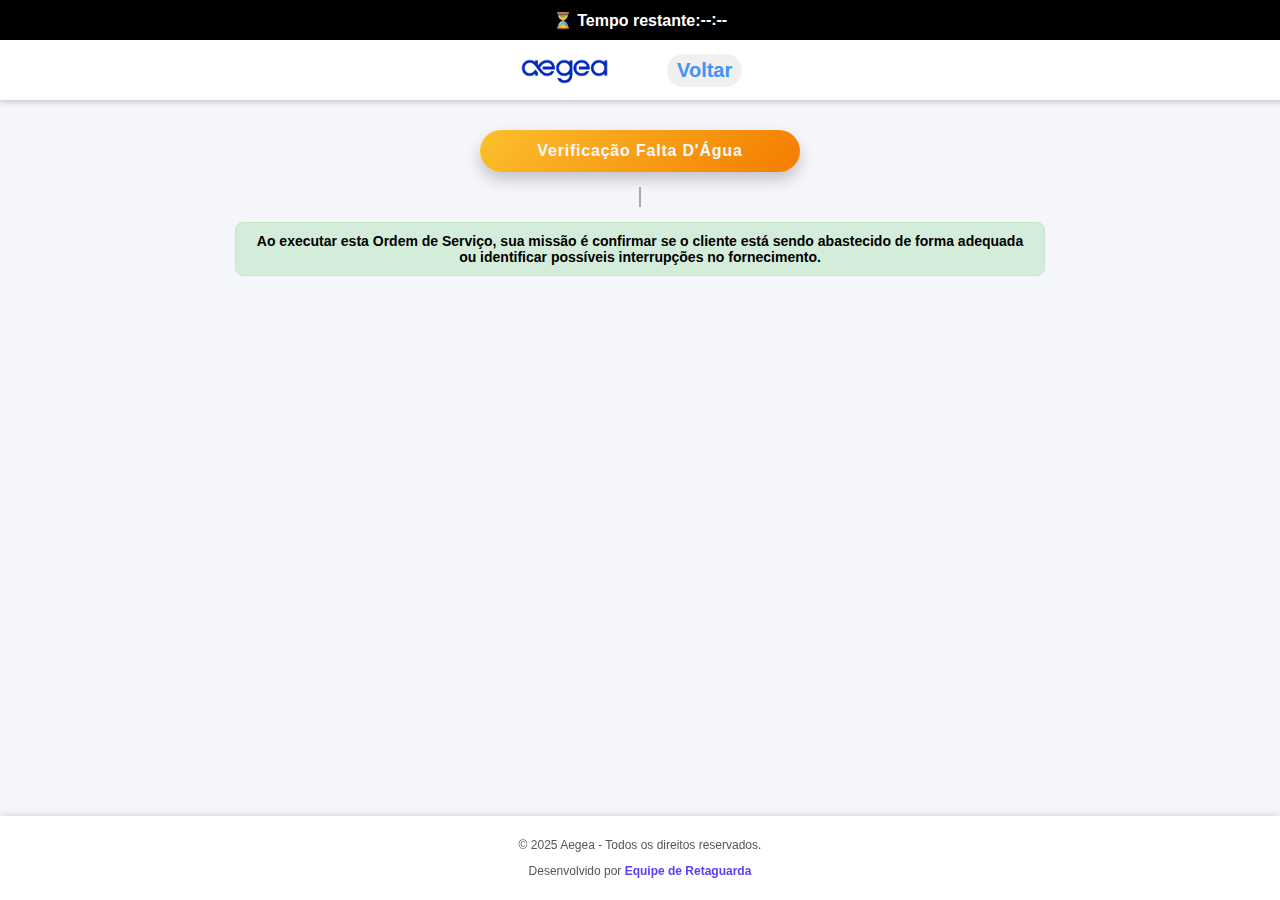
<file: pages/falta-dagua.html>
<!DOCTYPE html>
<html lang="pt-BR">

<head>
    <meta charset="UTF-8">
    <meta name="viewport" content="width=device-width, initial-scale=1.0">
    <link rel="stylesheet" href="../css/falta-dagua.css">
    <link rel="stylesheet" href="../css/global.css">
    <title>Guia Interativo - Verificação Falta D'Água</title>
    <link rel="icon" href="../assets/img/icone.ico" type="image/x-icon">
</head>

<body>
    <div id="timer-bar">
        ⏳ Tempo restante: <span id="timer">--:--</span>
    </div>
    <nav class="navbar">
        <div class="logo">
            <a href="/index.html"><img src="../assets/img/aegea.png" alt="Logo da Empresa"></a>
        </div>
        <a href="../index.html" class="home-link" title="Voltar ao Menu Principal">
            Voltar </a>
    </nav>

    <main class="mapa">
        <button class="button" id="btnFalta"><span>Verificação Falta D'Água</span></button>
        <hr class="linha" id="linhaRetaguarda">
        <div class="instrucao-texto" id="instrucaoInicial">
            Ao executar esta Ordem de Serviço, sua missão é confirmar se o cliente está sendo abastecido de forma
            adequada ou identificar possíveis interrupções no fornecimento.
        </div>

        <section class="subnivel" id="nivelFalta">
            <section class="nivel-vertical">

                <button class="button etapa" id="btnProcedimento"><span>Procedimento</span></button>

                <section class="subnivel" id="nivelProcedimentoConteudo">

                    <div class="instrucao-texto subnivel" id="textoProcedimento">
                        Realize o desmonte do cavalete e meça a pressão com o manômetro, registrando o valor.
                        <br><br>
                        Se a pressão estiver zerada ou abaixo de 10 m.c.a, repita a medição nos dois imóveis ao lado.
                        <br><br>
                        Essas comparações ajudam a identificar se a falta de água ocorre apenas no imóvel visitado ou se
                        é
                        um problema geral na área.
                    </div>
                    <hr class="linha" id="linhaProcedimento">

                    <button class="button etapa padrao-fotos-button" id="btnPadraoFotos"><span>Padrão de
                            Fotos</span></button>

                    <div class="instrucao-texto subnivel" id="textoPadraoFotos">
                        Veja abaixo como as fotos devem ser tiradas para que o registro fique completo e dentro do
                        padrão
                        exigido.
                    </div>
                    <hr class="linha" id="linhaPadraoFotos">

                    <section class="subnivel" id="nivelPadraoFotos">

                        <button class="button etapa" id="btnFachada"><span>FACHADA DO IMÓVEL</span></button>
                        <div class="instrucao-texto subnivel" id="textoFachada">
                            <img src="../assets/img/Fachada.png" alt="Exemplo de Fachada do Imóvel"
                                class="imagem-padrao-foto"> Tire uma foto ampla da frente do imóvel, garantindo que o
                            ponto onde o HD está localizado
                            apareça de forma nítida.
                        </div>
                        <hr class="linha">

                        <button class="button etapa" id="btnNumHD"><span>NUMERAÇÃO DO HD</span></button>
                        <div class="instrucao-texto subnivel" id="textoNumHD">
                            <img src="../assets/img/Chassi.png" alt="Exemplo de Numeração do HD"
                                class="imagem-padrao-foto"> Fotografe a numeração do HD com clareza, garantindo que seja
                            possível confirmar que é o mesmo
                            equipamento indicado na Ordem de Serviço.
                        </div>
                        <hr class="linha">

                        <button class="button etapa" id="btnLacre"><span>NUMERAÇÃO INSCRIÇÃO DO LACRE</span></button>
                        <div class="instrucao-texto subnivel" id="textoLacre">
                            <img src="../assets/img/Lacre.png" alt="Exemplo de Lacre" class="imagem-padrao-foto">
                            Fotografe o número do lacre instalado no hidrômetro, deixando-o totalmente legível.
                        </div>
                        <hr class="linha">

                        <button class="button etapa" id="btnManometro"><span>MANÔMETRO</span></button>
                        <div class="instrucao-texto subnivel" id="textoManometro">
                            <img src="../assets/img/Manometro.png" alt="Exemplo de Manômetro"
                                class="imagem-padrao-foto">
                            Registre o manômetro no cavalete e a aferição correspondente, garantindo que a leitura fique
                            totalmente legível.
                        </div>

                    </section>
                </section>
                <section class="subnivel" id="nivelDecisao">
                    <hr class="linha-decisao">

                    <button class="button decisao-button" id="btnAguaJorrando"><span>ÁGUA JORRANDO?</span></button>
                    <hr class="linha" id="linhaAguaJorrando">

                    <section class="subnivel" id="nivelAguaJorrando">
                        <div class="nivel-horizontal decisao-ramificacao-simples">

                            <article class="ramo-sim-nao">
                                <button class="button decisao-final sim" id="btnSimJorrando"><span>SIM</span></button>

                                <div class="subnivel" id="fluxoSimJorrando">
                                    <div class="instrucao-texto">
                                        Seguir com o encerramento da OS
                                    </div>
                                </div>
                            </article>

                            <article class="ramo-sim-nao">
                                <button class="button decisao-final nao" id="btnNaoJorrando"><span>NÃO</span></button>

                                <div class="subnivel" id="fluxoNaoJorrando">
                                    <div class="instrucao-texto-nao">
                                        Realize a aferição de pressão nos imóveis vizinhos, tanto do lado esquerdo
                                        quanto
                                        do lado direito.
                                    </div>
                                    <hr class="linha" id="linhaProcedimento">

                                    <button class="button decisao-button" id="btnVizinhosAbastecidos"><span>Os imóveis
                                            vizinhos estão sendo abastecidos?</span></button>
                                    <hr class="linha" id="linhaVizinhosAbastecidos">

                                    <section class="subnivel" id="nivelVizinhosAbastecidos">
                                        <div class="nivel-horizontal decisao-ramificacao-simples">

                                            <article class="ramo-sim-nao">
                                                <button class="button decisao-final sim"
                                                    id="btnSimVizinhos"><span>SIM</span></button>
                                                <div class="subnivel" id="fluxoSimVizinhos">
                                                    <div class="instrucao-texto-nao">
                                                        Abrir o desdobro de “Desobstrução de Ramal de Água” no adicional
                                                        posterior e seguir com o atendimento e finalização do serviço.
                                                    </div>
                                                </div>
                                            </article>

                                            <article class="ramo-sim-nao" id="ramoNaoVizinhos">
                                                <button class="button decisao-final nao"
                                                    id="btnNaoVizinhos"><span>NÃO</span></button>
                                                <div class="subnivel" id="fluxoNaoVizinhos">
                                                    <div class="instrucao-texto-nao">
                                                        Realizar inspeção no local para identificar possíveis
                                                        vazamentos.
                                                    </div>
                                                    <hr class="linha" id="linhaProcedimento">

                                                    <button class="button decisao-button"
                                                        id="btnExistemVazamentos"><span>Existem vazamentos no
                                                            local?</span></button>
                                                    <hr class="linha" id="linhaProcedimento">


                                                    <section class="subnivel" id="nivelExistemVazamentos">
                                                        <div class="nivel-vertical">
                                                            <button class="button decisao-final"
                                                                id="btnVazVisivel"><span>Vazamento
                                                                    visível</span></button>
                                                            <div class="subnivel" id="fluxoVazVisivel">
                                                                <hr class="linha">
                                                                <div class="instrucao-texto-nao">
                                                                    Quando o vazamento for claramente identificado,
                                                                    registre
                                                                    o local e abra desdobro para Reparo de Rede de Água.
                                                                </div>
                                                            </div>

                                                            <button class="button decisao-final"
                                                                id="btnVazNaoVisivel"><span>Vazamento Não
                                                                    Visível</span></button>
                                                            <div class="subnivel" id="fluxoVazNaoVisivel">
                                                                <hr class="linha">
                                                                <div class="instrucao-texto-nao">
                                                                    Se houver sinais de umidade, mas o ponto exato não
                                                                    puder
                                                                    ser visualizado, desdobre para Geofonamento.
                                                                </div>
                                                            </div>
                                                        </div>
                                                    </section>
                                                </div>
                                            </article>
                                        </div>
                                    </section>
                                </div>
                            </article>
                        </div>
                    </section>
                </section>
            </section>
        </section>
    </main>

    <footer class="footer">
        <p>&copy; 2025 Aegea - Todos os direitos reservados.</p>
        <p>Desenvolvido por <a>Equipe de Retaguarda</a></p>
    </footer>

    <script src="../js/falta-dagua.js"></script>
    <script src="../js/acesso.js"></script>
    <script src="../js/timerr.js"></script>

</body>

</html>
</file>
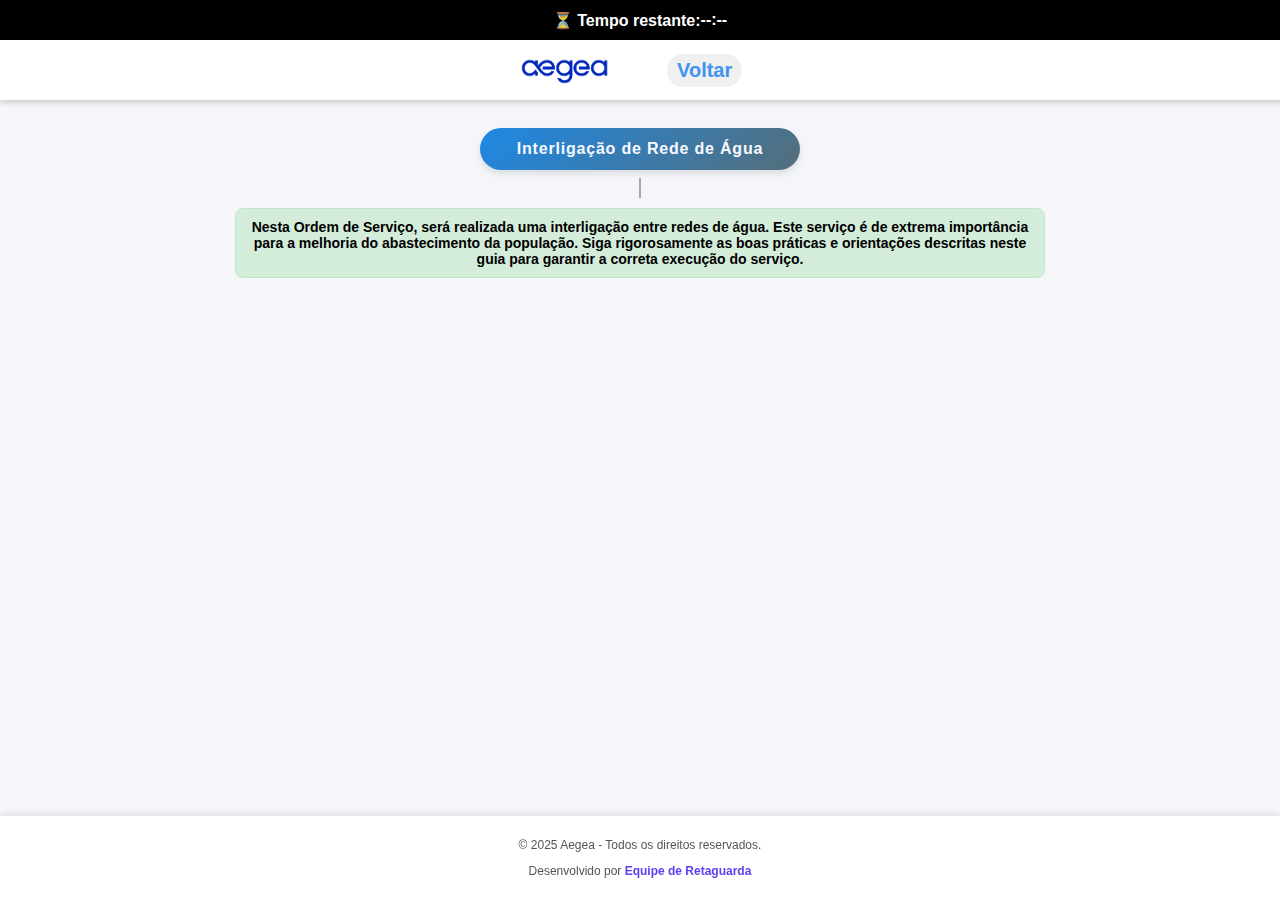
<file: pages/interligacao.html>
<!DOCTYPE html>
<html lang="pt-BR">

<head>
    <meta charset="UTF-8">
    <meta name="viewport" content="width=device-width, initial-scale=1.0">
    <link rel="stylesheet" href="../css/interligacao.css">
    <link rel="stylesheet" href="../css/global.css">
    <title>Guia Interativo - Interligação</title>
    <link rel="icon" href="../assets/img/icone.ico" type="image/x-icon">
</head>

<body>
    <div id="timer-bar">
        ⏳ Tempo restante: <span id="timer">--:--</span>
    </div>
    <nav class="navbar">
        <div class="logo">
            <a href="/index.html"><img src="../assets/img/aegea.png" alt="Logo da Empresa"></a>
        </div>
        <a href="../index.html" class="home-link" title="Voltar ao Menu Principal">Voltar</a>
    </nav>

    <main class="mapa">
        <button class="button" id="btnInterligacao"><span>Interligação de Rede de Água</span></button>

        <hr class="linha" id="linhaPrincipal">

        <div class="instrucao-texto" id="instrucaoInicial">
            Nesta Ordem de Serviço, será realizada uma interligação entre redes de água. Este serviço é de extrema
            importância para a melhoria do abastecimento da população. Siga rigorosamente as boas práticas e orientações
            descritas neste guia para garantir a correta execução do serviço.
        </div>

        <section class="subnivel nivel-vertical" id="nivelInterligacao">
            <button class="button etapa btn-interligacao-item" id="btnProcedimento"><span>Procedimento</span></button>
            <section class="subnivel" id="nivelProcedimento">
                <div class="instrucao-texto">
                    <strong>Deslocamento – Field Service:</strong> A equipe deve ativar a rota no sistema e se deslocar
                    até o local
                    indicado na Ordem de Serviço, conferindo se a georreferencia informada corresponde ao endereço
                    físico do ponto de intervenção.​<br><br>
                    <strong>Início – Chegada ao Local:</strong> Ao chegar, a equipe deve identificar corretamente o
                    conduto principal e o
                    conduto secundário que serão interligados.​<br><br>
                    <strong>Abertura da Vala:</strong> Abra as valas conforme a necessidade do serviço. Primeiro, abra
                    duas valas para
                    expor as tubulações que serão interligadas. Em seguida, faça a terceira escavação no sentido da
                    tubulação que será utilizada na interligação, seguindo as orientações técnicas do serviço.​<br><br>
                    <img src="../assets/img/texto-interligacao.png" alt="Abertura da Vala"
                        class="imagem-procedimento"><br><br>
                    <strong>Limpeza e preparação da tubulação:</strong> Após abrir a vala, limpe bem as tubulações que
                    serão
                    interligadas. Retire toda a terra, umidade e sujeira. Deixe visível o local onde será instalado o
                    colar ou feita a ligação.​<br><br>
                    <strong>Instalação de conexões:</strong> Instale os colares e conexões conforme o projeto. Garanta
                    alinhamento
                    correto e vedação adequada antes de seguir para a próxima etapa.​<br><br>
                    <strong>Interligação com colar (com furação):</strong> Limpe a superfície do tubo. Confirme se o
                    colar é compatível
                    com o material e o diâmetro da rede. Posicione o colar no ponto indicado, alinhado com o sentido do
                    fluxo. Aperte os parafusos de forma alternada. Tire foto do colar instalado antes de furar a
                    rede.​<br><br>
                    <strong>Interligação em PVC ou PEAD (sem furação):</strong> Corte o tubo no ponto indicado. Limpe as
                    extremidades e
                    retire rebarbas. Aplique o adesivo correto. Encaixe as conexões e mantenha alinhadas. Aguarde o
                    tempo mínimo de cura antes de liberar a água.​<br><br>
                    <strong>Instalação do tubo de interligação:</strong> Após a perfuração da rede e a instalação do
                    colar de tomada,
                    inicie a instalação do tubo de interligação.​<br><br>
                    <strong>Identificação e conferência:</strong> Confira o tubo que será utilizado. Verifique o
                    material, o diâmetro e
                    se é compatível com os pontos de tomada executados.​<br><br>
                    <strong>Posicionamento e assentamento:</strong> Posicione o tubo entre os dois pontos de ligação.
                    Respeite o sentido
                    contrário ao fluxo, o alinhamento horizontal e vertical e o projeto. Apoie o tubo de forma uniforme
                    sobre a cama de assentamento. Garanta folga suficiente para acomodação e dilatação em tubulações de
                    PVC ou PEAD.​<br><br>
                    <strong>Execução das ligações:</strong> Execute as conexões conforme o material do tubo. Para PVC ou
                    PEAD, utilize
                    encaixe e adesivo próprio, garantindo o correto posicionamento das juntas e respeitando o tempo
                    mínimo de cura antes de liberar a água. Para ferro dúctil ou aço, utilize flanges, juntas mecânicas
                    ou solda, conforme o projeto, garantindo alinhamento, vedação e aperto adequado.​
                </div>
            </section>
            <hr class="linha">
            <button class="button etapa btn-interligacao-item" id="btnVerificacao"><span>Verificação de
                    Execução</span></button>
            <section class="subnivel" id="nivelVerificacao">
                <div class="instrucao-texto">
                    Algumas equipes utilizam a ordem de interligação para demais tipos de serviços, verifique os casos
                    que são passíveis para troca no código de serviço.
                </div>
                <div id="textoPerguntaInterligacao" class="texto-sem-fundo" style="display: none;">
                    <strong>Sua Equipe interligou as redes?</strong>
                </div>
                <div class="botoes-sim-nao-container" id="botoesSimNao">
                    <button class="button button-sim" id="btnSim"><span>Sim</span></button>
                    <button class="button button-nao" id="btnNao"><span>Não</span></button>
                </div>
                <div id="textoSucesso" class="instrucao-texto sucesso">
                    Seguir com o Preenchimento do Formulário
                </div>
                <hr class="linha" id="linhaAntesServico">
                <div class="texto-sem-fundo" id="textoServicoExecutado" style="display: none;">
                    <strong>Qual serviço foi executado?</strong>
                </div>
                <div id="opcoesServico" class="opcoes-servico">
                    <button class="button opcao-neutra-3" id="btnSondagem"><span>Sondagem</span></button>
                    <button class="button opcao-neutra-4" id="btnFuracao"><span>Furação da Tubulação</span></button>
                    <button class="button opcao-neutra-5" id="btnBomba"><span>Preparação para Instalação de
                            Bomba</span></button>
                </div>
                <div id="textoSondagem" class="instrucao-texto amarelo">
                    Encerrar como EXOC e solicitar a OS de sondagem
                </div>
                <div id="textoOutros" class="instrucao-texto vermelho">
                    Realizar a troca do serviço para "145002 - MELHORIAS OPERACIONAIS"
                </div>
            </section>
            <hr class="linha">
            <button class="button etapa btn-interligacao-item" id="btnFormulario"><span>Preenchimento do
                    Formulário</span></button>
            <section class="subnivel" id="nivelFormulario">
                <div class="texto-sem-fundo">
                    A seguir, são apresentadas as boas práticas para o correto preenchimento do formulário.
                </div>
                <button class="button opcao-neutra" id="btnInfoRede"><span>Informações sobre a Rede</span></button>
                <div id="textoInfoRede" class="texto-sem-fundo">
                    <strong>“Qual o diâmetro da rede?”:</strong> Informe o diâmetro da tubulação utilizada na
                    interligação entre os pontos​<br><br>
                    <strong>“Material da Rede”:</strong> Selecionar o material da tubulação utilizada na
                    interligação​<br><br>
                    <strong>“Localização da Rede?”:</strong> Selecionar a posição e direção em que rede de interligação
                    foi assentada​<br><br>
                    <strong>“Qual a profundidade da Rede?”:</strong> Informe a profundidade em que a rede da
                    interligação foi assentada. Essa medida pode ser verificada com a fita métrica utilizada no cálculo
                    da vala durante o reaterro, quando disponível.​<br><br>
                    <strong>“Medida total da extensão em metros?”:</strong> Informe quantos metros de tubulação foram
                    utilizados para realizar a interligação.
                </div>
                <hr class="linha" id="linhaAposInfoRede">
                <button class="button opcao-neutra" id="btnInfoRepavimentacao"><span>Informações sobre a
                        Repavimentação</span></button>
                <div id="textoInfoRepavimentacao" class="texto-sem-fundo">
                    <strong>Recomposição de pavimento posterior necessária?</strong>
                </div>
                <hr class="linha" id="linhaAntesSimNaoRepav">
                <div class="botoes-sim-nao-container" id="botoesSimNaoRepav">
                    <button class="button button-sim" id="btnSimRepav"><span>Sim</span></button>
                    <button class="button button-nao" id="btnNaoRepav"><span>Não</span></button>
                </div>
                <div id="textoNaoRepav" class="instrucao-texto sucesso">
                    Selecionar a opção e seguir com a finalização da OS
                </div>
                <div id="textoSimRepav" class="texto-sem-fundo">
                    <strong>“Qual o número de valas?”:</strong> Informe a quantidade de valas que foram feitas, caso
                    possua mais de uma vala você deverá preencher as informação correspondente.​<br><br>
                    <strong>“Comprimento da Primeira da vala (M):</strong> Após aferição, informar o comprimento da
                    vala.​<br><br>
                    <strong>“Largura da Primeira da vala (M)”:</strong> Após aferição, informar a largura da
                    vala.​<br><br>
                    <strong>“Metragem da Primeira Vala”:</strong> Valor calculado automaticamente (Largura X
                    Comprimento)​<br><br>
                    <strong>“Metragem Total de Todas as valas”:</strong> Valor Calculado automaticamente (Vala1+
                    Vala2+Vala3)
                </div>
            </section>
            <hr class="linha">
            <button class="button etapa btn-interligacao-item" id="btnPadraoFotos"><span>Padrão de Fotos</span></button>
            <section class="subnivel" id="nivelPadraoFotos">
                <div class="texto-sem-fundo">
                    A seguir apresentamos o padrão de fotos que deve ser seguido na execução do serviço de Interligação.
                </div>
                <button class="button btn-padrao-fotos" id="btnLocalDemarcado"><span>Local Demarcado e
                        Isolado</span></button>
                <div id="textoLocalDemarcado" class="texto-sem-fundo">
                    Garantir a segurança do local onde será feita a intervenção.
                </div>
                <img id="imgLocalDemarcado" src="../assets/img/local-demarcado-isolado.png"
                    alt="Local Demarcado e Isolado" class="imagem-procedimento">
                <hr class="linha">
                <button class="button btn-padrao-fotos" id="btnAberturaVala"><span>Abertura da Vala e Redes antes da
                        Interligação</span></button>
                <div id="textoAberturaVala" class="texto-sem-fundo">
                    Você deve registrar a abertura da vala e as redes que serão interligadas, garantindo a comprovação
                    no sistema.
                </div>
                <img id="imgAberturaVala" src="../assets/img/abertura-vala-interligacao.png" alt="Abertura da Vala"
                    class="imagem-procedimento">
                <hr class="linha">
                <button class="button btn-padrao-fotos" id="btnInterligacaoTubulacao"><span>Interligação da
                        Tubulação</span></button>
                <div id="textoInterligacaoTubulacao" class="texto-sem-fundo">
                    Sua equipe deverá evidenciar a rede devidamente assentada, de ângulos diferente de todo o
                    comprimento da Extensão
                </div>
                <img id="imgInterligacaoTubulacao" src="../assets/img/interligacao-tubulacao.png"
                    alt="Interligação da Tubulação" class="imagem-procedimento">
                <hr class="linha">
                <button class="button btn-padrao-fotos" id="btnReaterro"><span>Reaterro e Aferição</span></button>
                <div id="textoReaterro" class="texto-sem-fundo">
                    Se sua equipe for responsável pelo reaterro, registre o uso do compactador e mostre a vala recortada
                    corretamente. A aferição deve seguir os padrões exigidos.
                </div>
                <img id="imgReaterro" src="../assets/img/reaterro-afericao-interligacao.png" alt="Reaterro e Aferição"
                    class="imagem-procedimento">
            </section>
        </section>

        <section class="subnivel nivel-vertical" id="nivelDecisoesFinais">
            <hr class="linha-decisao" id="linhaDecisao">
            <button class="button servicos-posteriores" id="btnServicosPosteriores"><span>Serviços
                    Posteriores</span></button>
            <section class="subnivel" id="nivelServicosPosteriores">
                <hr class="linha" id="linhaServicosPosteriores">
                <div id="textoPerguntaReaterro" class="texto-sem-fundo" style="display: none;">
                    <strong>Sua equipe fez o Reaterro e Compactação da Vala?</strong>
                </div>
                <div class="botoes-sim-nao-container" id="botoesSimNaoReaterro">
                    <button class="button button-sim" id="btnSimReaterro"><span>Sim</span></button>
                    <button class="button button-nao" id="btnNaoReaterro"><span>Não</span></button>
                </div>
                <div id="textoNaoReaterro" class="instrucao-texto amarelo">
                    Abrir desdobro de Reaterro de Valas
                </div>
                <hr class="linha" id="linhaAntesTipoReaterro">
                <div id="opcoesTipoReaterro" class="opcoes-servico">
                    <button class="button opcao-neutra-3" id="btnTerra"><span>Terra</span></button>
                    <button class="button opcao-neutra-4" id="btnConcreto"><span>Concreto</span></button>
                    <button class="button opcao-neutra-5" id="btnAsfalto"><span>Asfalto</span></button>
                </div>
                <div id="textoTerra" class="instrucao-texto sucesso">
                    Finalizar o Serviço
                </div>
                <div id="textoConcreto" class="instrucao-texto vermelho">
                    Abrir desdobro de "Repavimentação Concreto"
                </div>
                <div id="textoPerguntaVala" class="texto-sem-fundo" style="display: none;">
                    <strong>Vala foi Recortada, Compactada e Aferida dentro dos padrões?</strong>
                </div>
                <div class="botoes-sim-nao-container" id="botoesSimNaoVala">
                    <button class="button button-sim" id="btnSimVala"><span>Sim</span></button>
                    <button class="button button-nao" id="btnNaoVala"><span>Não</span></button>
                </div>
                <div id="textoNaoVala" class="instrucao-texto vermelho">
                    Abrir desdobro de "Reaterro de Valas"
                </div>
                <div id="textoSimVala" class="instrucao-texto vermelho">
                    Abrir o desdobro de "Repavimentação Asfáltica"
                </div>
            </section>
        </section>

    </main>

    <footer class="footer">
        <p>&copy; 2025 Aegea - Todos os direitos reservados.</p>
        <p>Desenvolvido por <a>Equipe de Retaguarda</a></p>
    </footer>

    <script src="../js/interligacao.js"></script>
    <script src="../js/acesso.js"></script>
    <script src="../js/timerr.js"></script>

</body>

</html>
</file>
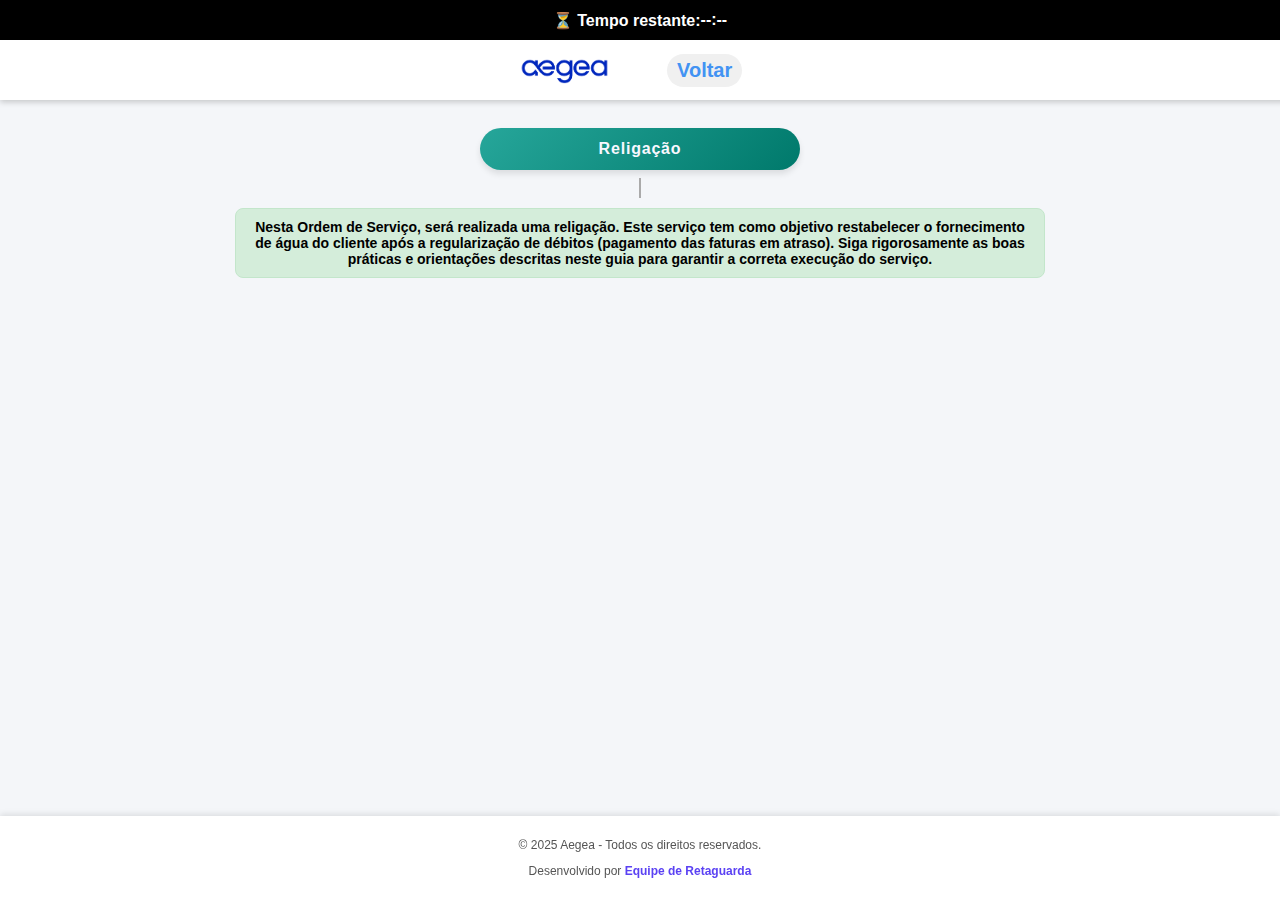
<file: pages/religacao.html>
<!DOCTYPE html>
<html lang="pt-BR">

<head>
    <meta charset="UTF-8">
    <meta name="viewport" content="width=device-width, initial-scale=1.0">
    <link rel="stylesheet" href="../css/religacao.css">
    <link rel="stylesheet" href="../css/global.css">
    <title>Guia Interativo - Religação</title>
    <link rel="icon" href="../assets/img/icone.ico" type="image/x-icon">
</head>

<body>
    <div id="timer-bar">
        ⏳ Tempo restante: <span id="timer">--:--</span>
    </div>
    <nav class="navbar">
        <div class="logo">
            <a href="/index.html"><img src="../assets/img/aegea.png" alt="Logo da Empresa"></a>
        </div>
        <a href="../index.html" class="home-link" title="Voltar ao Menu Principal">Voltar</a>
    </nav>

    <main class="mapa">
        <button class="button" id="btnReligacao"><span>Religação</span></button>

        <hr class="linha" id="linhaPrincipal">

        <div class="instrucao-texto" id="instrucaoInicial">
            Nesta Ordem de Serviço, será realizada uma religação. Este serviço tem como objetivo restabelecer o
            fornecimento de água do cliente após a regularização de débitos (pagamento das faturas em atraso). Siga
            rigorosamente as boas práticas e orientações descritas neste guia para garantir a correta execução do
            serviço.

        </div>

        <div class="texto-sem-fundo" id="textoPerguntaTipoReligacao" style="display: none;">
            <strong>Selecione o tipo de religação que sua equipe irá realizar</strong>
        </div>

        <div class="container-opcoes-religacao" id="containerOpcoesReligacao" style="display: none;">
            <div class="grupo-religacao">
                <button class="button btn-religacao-tipo" id="btnReligacaoCavalete"><span>Religação
                        Cavalete</span></button>
                <hr class="linha" id="hrReligacaoCavalete" style="display: none;">
                <div class="container-opcoes-subtipo" id="containerOpcoesReligacaoCavalete" style="display: none;">
                    <button class="button btn-religacao-subtipo" id="btnReligacaoLISC"><span>Religação
                            LISC</span></button>
                    <div id="containerProcedimentoLISC" style="display: none;">
                        <button class="button btn-procedimento"
                            id="btnProcedimentoLISC"><span>Procedimento</span></button>
                        <div class="texto-sem-fundo" id="textoProcedimentoLISC" style="display: none;">
                            <strong>Deslocamento – Field Service:</strong> Ativar a rota no aplicativo e deslocar-se até
                            o local da OS, validando a georreferencia com o endereço informado. ​<br><br>
                            ​<strong>Início – Chegada ao Local:</strong> Confirmar o imóvel e a numeração do HD. Após a
                            validação, contatar o cliente e informar que o serviço de religação será executado.​<br><br>
                            ​<strong>Execução da Religação – LISC</strong> - Remover o lacre de segurança e retirar
                            completamente a fita aplicada ao registro.​<br>
                            Em seguida, abrir o registro e verificar se a passagem de água está totalmente desobstruída,
                            garantindo o restabelecimento completo do abastecimento.​<br><br>
                            ​<strong>Preenchimento do Formulário</strong> - Registrar no sistema todas as informações de
                            forma coerente com as evidências verificadas em campo.​<br><br>
                            ​<strong>Serviços Posteriores</strong> - Caso sejam identificadas necessidades adicionais —
                            como fraude, vazamento, atualização cadastral ou recomposição de pavimento — a equipe deve
                            solicitar novo serviço pelo FIELD, por meio de desdobro posterior.
                        </div>
                        <hr class="linha" id="hrPadraoFotosLISC" style="display: none;">
                        <button class="button btn-padrao-fotos-religacao" id="btnPadraoFotosLISC"
                            style="display: none;"><span>Padrão de Fotos</span></button>
                        <div id="containerFotosLISC" style="display: none;">
                            <button class="button btn-foto-religacao" id="btnFotoFachadaLISC"><span>Foto da
                                    Fachada</span></button>
                            <div id="textoFotoFachadaLISC" class="texto-sem-fundo" style="display: none;">
                                A equipe deve tirar uma foto da fachada do imóvel, mostrando claramente a prancheta, o
                                jornal com da data do dia e o número da matrícula, e o local da instalação do HD para
                                comprovar que o serviço foi realizado no local correto e na data correta.
                            </div>
                            <div id="imagensFotoFachadaLISC" class="container-imagens-fotos" style="display: none;">
                                <img src="../assets/img/fachada-religa.jpg" alt="Foto Fachada LISC 1"
                                    class="imagem-procedimento">
                                <img src="../assets/img/fachada2-religa.jpg" alt="Foto Fachada LISC 2"
                                    class="imagem-procedimento">
                            </div>
                            <hr class="linha">
                            <button class="button btn-foto-religacao" id="btnFotoChassiLacreLeitumaLISC"><span>Foto do
                                    Chassi, Lacre e Leitura</span></button>
                            <div id="textoFotoChassiLacreLeitumaLISC" class="texto-sem-fundo" style="display: none;">
                                A equipe deve tirar uma foto do chassi, do lacre e da leitura atual, evidenciando que
                                não houve consumo no intervalo de tempo entre o corte e a religação

                            </div>
                            <div id="imagensFotoChassiLacreLeitumaLISC" class="container-imagens-fotos"
                                style="display: none;">
                                <img src="../assets/img/chassi-corte2.png" alt="Foto Chassi LISC 1"
                                    class="imagem-padrao-foto">
                                <img src="../assets/img/Lacre.png" alt="Foto Chassi LISC 2" class="imagem-padrao-foto">
                                <img src="../assets/img/chassi-corte.png" alt="Foto Chassi LISC 2"
                                    class="imagem-padrao-foto">

                            </div>
                            <hr class="linha">
                            <button class="button btn-foto-religacao" id="btnFotoExecucaoLISC"><span>Foto da
                                    Execução</span></button>
                            <div id="textoFotoExecucaoLISC" class="texto-sem-fundo" style="display: none;">
                                A equipe deve evidenciar a retirada da fita LISC e o registro devidamente aberto. ​
                            </div>
                            <div id="imagensFotoExecucaoLISC" class="container-imagens-fotos" style="display: none;">
                                <img src="../assets/img/foto-execucao-1.png" alt="Foto Execução LISC 1"
                                    class="imagem-padrao-foto">
                                <img src="../assets/img/foto-execucao-2.png" alt="Foto Execução LISC 2"
                                    class="imagem-padrao-foto">
                                <img src="../assets/img/foto-execucao-3.png" alt="Foto Execução LISC 2"
                                    class="imagem-padrao-foto">
                                <img src="../assets/img/foto-execucao-4.png" alt="Foto Execução LISC 2"
                                    class="imagem-padrao-foto">
                            </div>
                        </div>
                    </div>
                    <button class="button btn-religacao-subtipo" id="btnReligacaoAlgema"><span>Religação
                            Algema</span></button>
                    <div id="containerProcedimentoAlgema" style="display: none;">
                        <button class="button btn-procedimento"
                            id="btnProcedimentoAlgema"><span>Procedimento</span></button>
                        <div class="texto-sem-fundo" id="textoProcedimentoAlgema" style="display: none;">
                            <strong>Deslocamento – Field Service:</strong> Ativar a rota no aplicativo e deslocar-se até
                            o local da OS, validando a georreferencia com o endereço informado.​<br><br>
                            ​<strong>Início – Chegada ao Local:</strong> Confirmar o imóvel e a numeração do HD. Após a
                            validação, contatar o cliente e informar que o serviço de religação será executado.​<br><br>
                            ​<strong>Execução da Religação – Algema/Cadeado</strong> - A equipe deve remover a algema do
                            registro e, em seguida, abrir o registro, garantindo a liberação total da passagem de água
                            para o cliente.​​<br><br>
                            ​<strong>Preenchimento do Formulário</strong> - Registrar no sistema todas as informações de
                            forma coerente com as evidências verificadas em campo.​<br><br>
                            ​<strong>Serviços Posteriores</strong> - Caso sejam identificadas necessidades adicionais —
                            como fraude, vazamento, atualização cadastral ou recomposição de pavimento — a equipe deve
                            solicitar novo serviço pelo FIELD, por meio de desdobro posterior.
                        </div>
                        <hr class="linha" id="hrPadraoFotosAlgema" style="display: none;">
                        <button class="button btn-padrao-fotos-religacao" id="btnPadraoFotosAlgema"
                            style="display: none;"><span>Padrão de Fotos</span></button>
                        <div id="containerFotosAlgema" style="display: none;">
                            <button class="button btn-foto-religacao" id="btnFotoFachadaAlgema"><span>Foto da
                                    Fachada</span></button>
                            <div id="textoFotoFachadaAlgema" class="texto-sem-fundo" style="display: none;">
                                A equipe deve tirar uma foto da fachada do imóvel, mostrando claramente a prancheta, o
                                jornal com da data do dia e o número da matrícula, e o local da instalação do HD para
                                comprovar que o serviço foi realizado no local correto e na data correta.​
                            </div>
                            <div id="imagensFotoFachadaAlgema" class="container-imagens-fotos" style="display: none;">
                                <img src="../assets/img/fachada-religa.jpg" alt="Foto Fachada Algema 1"
                                    class="imagem-procedimento">
                                <img src="../assets/img/fachada2-religa.jpg" alt="Foto Fachada Algema 2"
                                    class="imagem-procedimento">
                            </div>
                            <hr class="linha">
                            <button class="button btn-foto-religacao" id="btnFotoChassiLacreLeitumaAlgema"><span>Foto do
                                    Chassi, Lacre e Leitura</span></button>
                            <div id="textoFotoChassiLacreLeitumaAlgema" class="texto-sem-fundo" style="display: none;">
                                A equipe deve tirar uma foto do chassi, do lacre e da leitura atual, evidenciando que
                                não houve consumo no intervalo de tempo entre o corte e a religação.

                            </div>
                            <div id="imagensFotoChassiLacreLeitumaAlgema" class="container-imagens-fotos"
                                style="display: none;">
                                <img src="../assets/img/chassi-corte2.png" alt="Foto Chassi Algema 1"
                                    class="imagem-padrao-foto">
                                <img src="../assets/img/Lacre.png" alt="Foto Chassi Algema 3"
                                    class="imagem-padrao-foto">
                                <img src="../assets/img/chassi-corte.png" alt="Foto Chassi Algema 2"
                                    class="imagem-padrao-foto">

                            </div>
                            <hr class="linha">
                            <button class="button btn-foto-religacao" id="btnFotoExecucaoAlgema"><span>Foto da
                                    Execução</span></button>
                            <div id="textoFotoExecucaoAlgema" class="texto-sem-fundo" style="display: none;">
                                A equipe deve evidenciar a retirada da algema/ Cadeado e o registro devidamente aberto.

                            </div>
                            <div id="imagensFotoExecucaoAlgema" class="container-imagens-fotos" style="display: none;">
                                <img src="../assets/img/foto-execucao-algema.png" alt="Foto Execução Algema 1"
                                    class="imagem-padrao-foto">
                                <img src="../assets/img/foto-execucao-algema2.png" alt="Foto Execução Algema 2"
                                    class="imagem-padrao-foto">
                            </div>
                        </div>
                    </div>
                    <button class="button btn-religacao-subtipo" id="btnReligacaoHostiaObstrutor"><span>Religação
                            Hóstia/Obstrutor</span></button>
                    <div id="containerProcedimentoHostiaObstrutor" style="display: none;">
                        <button class="button btn-procedimento"
                            id="btnProcedimentoHostiaObstrutor"><span>Procedimento</span></button>
                        <div class="texto-sem-fundo" id="textoProcedimentoHostiaObstrutor" style="display: none;">
                            <strong>Deslocamento – Field Service:</strong> Ativar a rota no aplicativo e deslocar-se até
                            o local da OS, validando a georreferencia com o endereço informado. ​<br><br>
                            ​<strong>Início – Chegada ao Local:</strong> Confirmar o imóvel e a numeração do HD. Após a
                            validação, contatar o cliente e informar que o serviço de religação será executado.​<br><br>
                            ​<strong>Execução da Religação – Hóstia, Moeda ou Obstrutor</strong> - A equipe deve
                            desmontar o cavalete e identificar o ponto onde o cavalete foi fechado. Em seguida, retirar
                            a
                            hóstia, a moeda ou o obstrutor instalado no corte. Após a retirada, deve ser feito o
                            registro da água jorrando, comprovando que a passagem está totalmente liberada. Por fim,
                            fechar o cavalete e instalar um novo lacre azul, concluindo a religação.​<br><br>
                            ​<strong>Preenchimento do Formulário</strong> - Registrar no sistema todas as informações de
                            forma coerente com as evidências verificadas em campo.​<br><br>
                            ​<strong>Serviços Posteriores</strong> - Caso sejam identificadas necessidades adicionais —
                            como fraude, vazamento, atualização cadastral ou recomposição de pavimento — a equipe deve
                            solicitar novo serviço pelo FIELD, por meio de desdobro posterior.
                        </div>
                        <hr class="linha" id="hrPadraoFotosHostiaObstrutor" style="display: none;">
                        <button class="button btn-padrao-fotos-religacao" id="btnPadraoFotosHostiaObstrutor"
                            style="display: none;"><span>Padrão de Fotos</span></button>
                        <div id="containerFotosHostiaObstrutor" style="display: none;">
                            <button class="button btn-foto-religacao" id="btnFotoFachadaHostiaObstrutor"><span>Foto da
                                    Fachada</span></button>
                            <div id="textoFotoFachadaHostiaObstrutor" class="texto-sem-fundo" style="display: none;">
                                A equipe deve tirar uma foto da fachada do imóvel, mostrando claramente a prancheta, o
                                jornal com da data do dia e o número da matrícula, e o local da instalação do HD para
                                comprovar que o serviço foi realizado no local correto e na data correta.
                            </div>
                            <div id="imagensFotoFachadaHostiaObstrutor" class="container-imagens-fotos"
                                style="display: none;">
                                <img src="../assets/img/fachada-religa.jpg" alt="Foto Fachada Hóstia/Obstrutor 1"
                                    class="imagem-procedimento">
                                <img src="../assets/img/fachada2-religa.jpg" alt="Foto Fachada Hóstia/Obstrutor 2"
                                    class="imagem-procedimento">
                            </div>
                            <hr class="linha">
                            <button class="button btn-foto-religacao"
                                id="btnFotoChassiLacreLeitumaHostiaObstrutor"><span>Foto do
                                    Chassi, Lacre e Leitura</span></button>
                            <div id="textoFotoChassiLacreLeitumaHostiaObstrutor" class="texto-sem-fundo"
                                style="display: none;">
                                A equipe deve tirar uma foto do chassi, do lacre e da leitura atual, evidenciando que
                                não houve consumo no intervalo de tempo entre o corte e a religação ​

                            </div>
                            <div id="imagensFotoChassiLacreLeitumaHostiaObstrutor" class="container-imagens-fotos"
                                style="display: none;">
                                <img src="../assets/img/chassi-corte2.png" alt="Foto Chassi Hóstia/Obstrutor 1"
                                    class="imagem-padrao-foto">
                                <img src="../assets/img/Lacre.png" alt="Foto Chassi Hóstia/Obstrutor 3"
                                    class="imagem-padrao-foto">
                                <img src="../assets/img/chassi-corte.png" alt="Foto Chassi Hóstia/Obstrutor 2"
                                    class="imagem-padrao-foto">

                            </div>
                            <hr class="linha">
                            <button class="button btn-foto-religacao" id="btnFotoExecucaoHostiaObstrutor"><span>Foto da
                                    Execução</span></button>
                            <div id="textoFotoExecucaoHostiaObstrutor" class="texto-sem-fundo" style="display: none;">
                                Neste tipo de religação, a equipe deve evidenciar o desmonte do cavalete, mostrar o
                                obstrutor instalado e registrar a sua retirada, comprovando a liberação do
                                abastecimento. ​
                            </div>
                            <div id="imagensFotoExecucaoHostiaObstrutor" class="container-imagens-fotos"
                                style="display: none;">
                                <img src="../assets/img/foto-execucao-hostia1.png"
                                    alt="Foto Execução Hóstia/Obstrutor 1" class="imagem-padrao-foto">
                                <img src="../assets/img/foto-execucao-hostia2.png"
                                    alt="Foto Execução Hóstia/Obstrutor 2" class="imagem-padrao-foto">
                                <img src="../assets/img/foto-execucao-hostia3.png"
                                    alt="Foto Execução Hóstia/Obstrutor 3" class="imagem-padrao-foto">
                                <img src="../assets/img/foto-execucao-hostia4.png"
                                    alt="Foto Execução Hóstia/Obstrutor 4" class="imagem-padrao-foto">
                            </div>
                        </div>
                    </div>
                    <hr class="linha" id="hrConferenciaViabilidadeCavalete" style="display: none;">
                    <button class="button btn-conferencia-viabilidade" id="btnConferenciaViabilidadeCavalete"
                        style="display: none;"><span>Conferência
                            de Viabilidade</span></button>
                    <div class="instrucao-texto vermelho" id="textoConferenciaViabilidadeCavalete"
                        style="display: none;">
                        A equipe deve verificar se o serviço pode ser executado. Caso não seja possível realizar a
                        religação, devem ser seguidas as orientações descritas a seguir para finalização como EXOC.​
                    </div>
                    <div class="texto-sem-fundo" id="textoOrientacoesEXOCCavalete" style="display: none;">
                        <strong>Cliente impediu a execução:</strong> Usar quando o cliente ou responsável impedir o
                        acesso ao imóvel ou não permitir a religação. A ocorrência deve ser registrada em campo e no
                        parecer da OS.​<br><br>
                        ​
                        <strong>Endereço não localizado:</strong> Usar quando o imóvel não for encontrado no local
                        informado na OS. Neste caso, deve ser feito o desdobro do código 202004 – Alteração Cadastral
                        (Interno).​<br><br>
                        ​
                        <strong>Imóvel fechado sem acesso ao HD:</strong> Usar quando o imóvel estiver fechado e não for
                        possível acessar ou ver o hidrômetro. Nesta situação, a religação deve ser feita no ramal,
                        conforme padrão operacional.​<br><br>
                        ​
                        <strong>Inviabilidade técnica:</strong> Usar quando houver algum impedimento técnico que impeça
                        a execução da religação. A situação deve ser descrita no parecer da OS.​<br><br>
                        ​
                        <strong>Duplicidade de OS:</strong> Usar quando for constatado que o serviço já foi executado
                        por outra equipe e a OS foi gerada em duplicidade. Deve ser feito o desdobro do código 202004 –
                        Alteração Cadastral (Interno).​<br><br>
                        ​
                        <strong>Ligação inexistente:</strong> Usar quando, após a escavação, for confirmado que não
                        existe ligação ou rede no local. Deve ser feito o desdobro do código 202004 – Alteração
                        Cadastral (Interno), com o registro da constatação.​<br><br>
                        ​
                        <strong>Rede ou ramal não localizado:</strong> Usar quando, mesmo após a escavação, não for
                        possível encontrar a rede ou o ramal. Deve ser feito o desdobro do código 202004 – Alteração
                        Cadastral (Interno), conforme procedimento interno.
                    </div>
                </div>
            </div>

            <div class="grupo-religacao">
                <button class="button btn-religacao-tipo" id="btnReligacaoRamalRede"><span>Religação
                        Ramal/Rede</span></button>
                <hr class="linha" id="hrReligacaoRamalRede" style="display: none;">
                <div class="container-opcoes-subtipo" id="containerOpcoesReligacaoRamalRede" style="display: none;">
                    <button class="button btn-religacao-subtipo" id="btnReligacaoRamal"><span>Religação
                            Ramal</span></button>
                    <div id="containerProcedimentoRamal" style="display: none;">
                        <button class="button btn-procedimento"
                            id="btnProcedimentoRamal"><span>Procedimento</span></button>
                        <div class="texto-sem-fundo" id="textoProcedimentoRamal" style="display: none;">
                            <strong>Deslocamento – Field Service:</strong> Ativar a rota no aplicativo e deslocar-se até
                            o local da OS, validando a georreferencia com o endereço informado.​<br><br>
                            ​<strong>Início – Chegada ao Local:</strong> Confirmar o imóvel e a numeração do HD. Após a
                            validação, contatar o cliente e informar que o serviço de religação será executado.​<br><br>
                            ​<strong>Execução da Religação – Ramal:</strong> Com base na Ordem de Serviço, a equipe deve
                            identificar o ponto do ramal onde o abastecimento foi interrompido. Em seguida, realizar a
                            escavação necessária para expor o ramal, evidenciando o dispositivo de supressão instalado.
                            Utilizando o aplicador flex, a equipe deve retirar o obstrutor, reconectar o ramal e
                            restabelecer o abastecimento, registrando evidência da água jorrando para comprovar que a
                            religação foi realizada corretamente.​<br><br>
                            ​<strong>Preenchimento do Formulário</strong> - Registrar no sistema todas as informações de
                            forma coerente com as evidências verificadas em campo.
                        </div>
                        <hr class="linha" id="hrPadraoFotosRamal" style="display: none;">
                        <button class="button btn-padrao-fotos-religacao" id="btnPadraoFotosRamal"
                            style="display: none;"><span>Padrão de Fotos</span></button>
                        <div id="containerFotosRamal" style="display: none;">
                            <button class="button btn-foto-religacao" id="btnFotoFachadaRamal"><span>Foto da
                                    Fachada</span></button>
                            <div id="textoFotoFachadaRamal" class="texto-sem-fundo" style="display: none;">
                                A equipe deve tirar uma foto da fachada do imóvel, mostrando claramente a prancheta, o
                                jornal com da data do dia e o número da matrícula, e o local da instalação do HD para
                                comprovar que o serviço foi realizado no local correto e na data correta.​
                            </div>
                            <div id="imagensFotoFachadaRamal" class="container-imagens-fotos" style="display: none;">
                                <img src="../assets/img/fachada-ramal.png" alt="Foto Fachada Ramal 1"
                                    class="imagem-procedimento">
                                <img src="../assets/img/fachada-ramal2.png" alt="Foto Fachada Ramal 2"
                                    class="imagem-procedimento">
                            </div>
                            <hr class="linha">
                            <button class="button btn-foto-religacao" id="btnFotoChassiLacreLeitumaRamal"><span>Foto do
                                    Chassi, Lacre e Leitura</span></button>
                            <div id="textoFotoChassiLacreLeitumaRamal" class="texto-sem-fundo" style="display: none;">
                                A equipe deve tirar uma foto do chassi, do lacre e da leitura atual, evidenciando que
                                não houve consumo no intervalo de tempo entre o corte e a religação ​

                            </div>
                            <div id="imagensFotoChassiLacreLeitumaRamal" class="container-imagens-fotos"
                                style="display: none;">
                                <img src="../assets/img/chassi-ramal.png" alt="Foto Chassi Ramal 1"
                                    class="imagem-padrao-foto">
                                <img src="../assets/img/chassi-ramal2.png" alt="Foto Chassi Ramal 2"
                                    class="imagem-padrao-foto">
                                <img src="../assets/img/chassi-ramal3.png" alt="Foto Chassi Ramal 3"
                                    class="imagem-padrao-foto">
                            </div>
                            <hr class="linha">
                            <button class="button btn-foto-religacao" id="btnFotoExecucaoRamal"><span>Foto da
                                    Execução</span></button>
                            <div id="textoFotoExecucaoRamal" class="texto-sem-fundo" style="display: none;">
                                Neste tipo de religação, a equipe deve registrar a escavação do local, o ramal cortado,
                                a retirada do item de supressão e a água jorrando, comprovando que o abastecimento foi
                                liberado corretamente.​
                            </div>
                            <div id="imagensFotoExecucaoRamal" class="container-imagens-fotos" style="display: none;">
                                <img src="../assets/img/foto-execucao-ramal.png" alt="Foto Execução Ramal 1"
                                    class="imagem-padrao-foto">
                                <img src="../assets/img/foto-execucao-ramal2.png" alt="Foto Execução Ramal 2"
                                    class="imagem-padrao-foto">
                            </div>
                        </div>
                        <hr class="linha-decisao" id="hrServicosPosterioresRamal" style="display: none;">
                        <button class="button btn-servicos-posteriores" id="btnServicosPosterioresRamal"
                            style="display: none;"><span>Serviços Posteriores</span></button>
                        <div id="textoPerguntaEscavacaoRamal" class="texto-sem-fundo" style="display: none;">
                            <strong>Sua equipe realizou alguma escavação?</strong>
                        </div>
                        <div class="botoes-sim-nao-container" id="containerEscavacaoRamalSN" style="display: none;">
                            <button class="button sim" id="btnEscavacaoRamalSim">Sim</button>
                            <button class="button nao" id="btnEscavacaoRamalNao">Não</button>
                        </div>
                        <hr class="linha" id="hrOpcoesPavimentoRamal" style="display: none;">
                        <div id="textoPerguntaLocalEscavacaoRamal" class="texto-sem-fundo" style="display: none;">
                            <strong>Qual o local da escavação?</strong>
                        </div>
                        <div class="botoes-local-escavacao opcoes-servico" id="containerLocalEscavacaoRamal"
                            style="display: none;">
                            <button class="button" id="btnEscavacaoCalcadaRamal">Calçada</button>
                            <button class="button" id="btnEscavacaoRuaRamal">Rua</button>
                        </div>
                        <div id="textoPerguntaPavimentoCalcadaRamal" class="texto-sem-fundo" style="display: none;">
                            <strong>Qual o pavimento da calçada?</strong>
                        </div>
                        <div class="botoes-pavimento-calcada opcoes-servico" id="containerPavimentoCalcadaRamal"
                            style="display: none;">
                            <button class="button" id="btnPavimentoConcreteRamal">Concreto</button>
                            <button class="button" id="btnPavimentoCeramicaRamal">Cerâmica/Revestimentos</button>
                            <button class="button" id="btnPavimentoPedraRamal">Pedras Portuguesas/Blocos
                                Paralelos</button>
                        </div>
                        <div class="instrucao-texto amarelo" id="textoRepavimentacaoSimpleseRamal"
                            style="display: none;">
                            Desdobrar a "Repavimentação de Calçada Simples" no Adc Posterior.
                        </div>
                        <div class="instrucao-texto amarelo" id="textoRepavimentacaoEspecialRamal"
                            style="display: none;">
                            Desdobrar a "Repavimentação de Calçada Especial" no Adc Posterior.
                        </div>
                        <div class="instrucao-texto amarelo" id="textoRepavimentacaoBlocoRamal" style="display: none;">
                            Desdobrar a "Repavimentação de Blocos Paralelos" no Adc Posterior.
                        </div>
                        <div id="textoPerguntaPavimentoRuaRamal" class="texto-sem-fundo" style="display: none;">
                            <strong>Qual pavimento da rua?</strong>
                        </div>
                        <div class="botoes-pavimento-rua opcoes-servico" id="containerPavimentoRuaRamal"
                            style="display: none;">
                            <button class="button opcao-neutra-3" id="btnPavimentoTerraRamal">Terra</button>
                            <button class="button opcao-neutra-4" id="btnPavimentoConcreteRuaRamal">Concreto</button>
                            <button class="button opcao-neutra-5" id="btnPavimentoAsfaltoRamal">Asfalto</button>
                        </div>
                        <div id="textoPerguntaRecorteRamal" class="texto-sem-fundo" style="display: none;">
                            <strong>Sua equipe realizou o recorte, aferição e reaterro da vala?</strong>
                        </div>
                        <div class="botoes-sim-nao-container" id="containerRecorteRamal" style="display: none;">
                            <button class="button sim" id="btnRecorteRamalSim">Sim</button>
                            <button class="button nao" id="btnRecorteRamalNao">Não</button>
                        </div>
                        <hr class="linha" id="hrRepavimentacaoAsfaltoRamal" style="display: none;">
                        <div class="instrucao-texto amarelo" id="textoRepavimentacaoAsfaltoRamal"
                            style="display: none;">
                            Desdobrar a "Repavimentação de Concreto" no Adc Posterior.
                        </div>
                        <div class="instrucao-texto vermelho" id="textoReaterroValaRamal" style="display: none;">
                            Comunicar a supervisão e solicitar a abertura da OS de Reaterro de Valas
                        </div>
                        <div class="instrucao-texto verde" id="textoReaterroRamal" style="display: none;">
                            Realizar reaterro e seguir com o encerramento da OS
                        </div>
                        <div class="instrucao-texto verde" id="textoEncerramentoRamal" style="display: none;">
                            Seguir com o encerramento da OS
                        </div>
                    </div>
                    <button class="button btn-religacao-subtipo" id="btnReligacaoRede"><span>Religação
                            Rede</span></button>
                    <div id="containerProcedimentoRede" style="display: none;">
                        <button class="button btn-procedimento"
                            id="btnProcedimentoRede"><span>Procedimento</span></button>
                        <div class="texto-sem-fundo" id="textoProcedimentoRede" style="display: none;">
                            <strong>Deslocamento – Field Service:</strong> Ativar a rota no aplicativo e deslocar-se até
                            o local da OS, validando a georreferencia com o endereço informado.​<br><br>
                            ​<strong>Início – Chegada ao Local:</strong> Confirmar o imóvel e a numeração do HD. Após a
                            validação, contatar o cliente e informar que o serviço de religação será executado.​<br><br>
                            ​<strong>Execução da Religação – Rede:</strong> A equipe deve usar a Ordem de Serviço e o
                            cadastro para localizar o ponto da rede onde a água foi cortada. Em seguida, deve abrir a
                            vala até expor a rede e identificar o dispositivo de bloqueio. Após isso, deve retirar o
                            bloqueio, refazer a conexão da rede conforme o padrão técnico e restabelecer o
                            abastecimento. Ao final, a equipe deve registrar foto da água jorrando, comprovando que o
                            fornecimento foi normalizado para o cliente.​<br><br>
                            ​<strong>Preenchimento do Formulário</strong> - Registrar no sistema todas as informações de
                            forma coerente com as evidências verificadas em campo.
                        </div>
                        <hr class="linha" id="hrPadraoFotosRede" style="display: none;">
                        <button class="button btn-padrao-fotos-religacao" id="btnPadraoFotosRede"
                            style="display: none;"><span>Padrão de Fotos</span></button>
                        <div id="containerFotosRede" style="display: none;">
                            <button class="button btn-foto-religacao" id="btnFotoFachadaRede"><span>Foto da
                                    Fachada</span></button>
                            <div id="textoFotoFachadaRede" class="texto-sem-fundo" style="display: none;">
                                A equipe deve tirar uma foto da fachada do imóvel, mostrando claramente a prancheta, o
                                jornal com da data do dia e o número da matrícula, e o local da instalação do HD para
                                comprovar que o serviço foi realizado no local correto e na data correta.
                            </div>
                            <div id="imagensFotoFachadaRede" class="container-imagens-fotos" style="display: none;">
                                <img src="../assets/img/fachada-ramal.png" alt="Foto Fachada Rede 1"
                                    class="imagem-procedimento">
                                <img src="../assets/img/fachada-ramal2.png" alt="Foto Fachada Rede 2"
                                    class="imagem-procedimento">
                            </div>
                            <hr class="linha">
                            <button class="button btn-foto-religacao" id="btnFotoChassiLacreLeitumaRede"><span>Foto do
                                    Chassi, Lacre e Leitura</span></button>
                            <div id="textoFotoChassiLacreLeitumaRede" class="texto-sem-fundo" style="display: none;">
                                A equipe deve tirar uma foto do chassi, do lacre e da leitura atual, evidenciando que
                                não houve consumo no intervalo de tempo entre o corte e a religação ​

                            </div>
                            <div id="imagensFotoChassiLacreLeitumaRede" class="container-imagens-fotos"
                                style="display: none;">
                                <img src="../assets/img/chassi-ramal.png" alt="Foto Chassi Rede 1"
                                    class="imagem-padrao-foto">
                                <img src="../assets/img/chassi-ramal2.png" alt="Foto Chassi Rede 2"
                                    class="imagem-padrao-foto">
                                <img src="../assets/img/chassi-ramal3.png" alt="Foto Chassi Rede 3"
                                    class="imagem-padrao-foto">
                            </div>
                            <hr class="linha">
                            <button class="button btn-foto-religacao" id="btnFotoExecucaoRede"><span>Foto da
                                    Execução</span></button>
                            <div id="textoFotoExecucaoRede" class="texto-sem-fundo" style="display: none;">
                                Neste tipo de religação, a equipe deve registrar a escavação do local, o ponto da rede
                                em que houve o corte, a retirada do item de supressão e a água jorrando, comprovando que
                                o abastecimento foi liberado corretamente.
                            </div>
                            <div id="imagensFotoExecucaoRede" class="container-imagens-fotos" style="display: none;">
                                <img src="../assets/img/foto-execucao-rede.png" alt="Foto Execução Rede 1"
                                    class="imagem-padrao-foto">
                                <img src="../assets/img/foto-execucao-rede2.png" alt="Foto Execução Rede 2"
                                    class="imagem-padrao-foto">
                                <img src="../assets/img/foto-execucao-rede3.png" alt="Foto Execução Rede 3"
                                    class="imagem-padrao-foto">
                                <img src="../assets/img/foto-execucao-rede4.png" alt="Foto Execução Rede 4"
                                    class="imagem-padrao-foto">
                                <img src="../assets/img/foto-execucao-rede5.png" alt="Foto Execução Rede 5"
                                    class="imagem-padrao-foto">
                                <img src="../assets/img/foto-execucao-rede6.png" alt="Foto Execução Rede 6"
                                    class="imagem-padrao-foto">
                            </div>
                            <hr class="linha">
                            <button class="button btn-foto-religacao" id="btnFotoFinalizacaoRede"><span>Foto da
                                    Finalização</span></button>
                            <div id="textoFotoFinalizacaoRede" class="texto-sem-fundo" style="display: none;">
                                Vala devidamente aterrada e pronta para receber a pavimentação de asfalto.
                            </div>
                            <div id="imagensFotoFinalizacaoRede" class="container-imagens-fotos" style="display: none;">
                                <img src="../assets/img/foto-finalizacao-rede.png" alt="Foto Finalização Rede"
                                    class="imagem-padrao-foto">
                            </div>
                        </div>
                        <hr class="linha-decisao" id="hrServicosPosterioresRede" style="display: none;">
                        <button class="button btn-servicos-posteriores" id="btnServicosPosterioresRede"
                            style="display: none;"><span>Serviços Posteriores</span></button>
                        <div id="textoPerguntaEscavacaoRede" class="texto-sem-fundo" style="display: none;">
                            <strong>Sua equipe realizou alguma escavação?</strong>
                        </div>
                        <div class="botoes-sim-nao-container" id="containerEscavacaoSN" style="display: none;">
                            <button class="button sim" id="btnEscavacaoSim">Sim</button>
                            <button class="button nao" id="btnEscavacaoNao">Não</button>
                        </div>
                        <hr class="linha" id="hrOpcoesPavimentoRede" style="display: none;">
                        <div id="textoPerguntaLocalEscavacaoRede" class="texto-sem-fundo" style="display: none;">
                            <strong>Qual o local da escavação?</strong>
                        </div>
                        <div class="botoes-local-escavacao opcoes-servico" id="containerLocalEscavacaoRede"
                            style="display: none;">
                            <button class="button" id="btnEscavacaoCalcadaRede">Calçada</button>
                            <button class="button" id="btnEscavacaoRuaRede">Rua</button>
                        </div>
                        <div id="textoPerguntaPavimentoCalcadaRede" class="texto-sem-fundo" style="display: none;">
                            <strong>Qual o pavimento da calçada?</strong>
                        </div>
                        <div class="botoes-pavimento-calcada opcoes-servico" id="containerPavimentoCalcadaRede"
                            style="display: none;">
                            <button class="button" id="btnPavimentoConcreteRede">Concreto</button>
                            <button class="button" id="btnPavimentoCeramicaRede">Cerâmica/Revestimentos</button>
                            <button class="button" id="btnPavimentoPedraRede">Pedras Portuguesas/Blocos
                                Paralelos</button>
                        </div>
                        <div class="instrucao-texto amarelo" id="textoRepavimentacaoSimpleseRede"
                            style="display: none;">
                            Desdobrar a "Repavimentação de Calçada Simples" no Adc Posterior.
                        </div>
                        <div class="instrucao-texto amarelo" id="textoRepavimentacaoEspecialRede"
                            style="display: none;">
                            Desdobrar a "Repavimentação de Calçada Especial" no Adc Posterior.
                        </div>
                        <div class="instrucao-texto amarelo" id="textoRepavimentacaoBlocoRede" style="display: none;">
                            Desdobrar a "Repavimentação de Blocos Paralelos" no Adc Posterior.
                        </div>
                        <div id="textoPerguntaPavimentoRuaRede" class="texto-sem-fundo" style="display: none;">
                            <strong>Qual pavimento da rua?</strong>
                        </div>
                        <div class="botoes-pavimento-rua opcoes-servico" id="containerPavimentoRuaRede"
                            style="display: none;">
                            <button class="button opcao-neutra-3" id="btnPavimentoTerraRede">Terra</button>
                            <button class="button opcao-neutra-4" id="btnPavimentoConcreteRuaRede">Concreto</button>
                            <button class="button opcao-neutra-5" id="btnPavimentoAsfaltoRede">Asfalto</button>
                        </div>
                        <div id="textoPerguntaRecorteRede" class="texto-sem-fundo" style="display: none;">
                            <strong>Sua equipe realizou o recorte, aferição e reaterro da vala?</strong>
                        </div>
                        <div class="botoes-sim-nao-container" id="containerRecorteRede" style="display: none;">
                            <button class="button sim" id="btnRecorteRedeSim">Sim</button>
                            <button class="button nao" id="btnRecorteRedeNao">Não</button>
                        </div>
                        <div class="instrucao-texto amarelo" id="textoRepavimentacaoAsfaltoRede" style="display: none;">
                            Desdobrar a "Repavimentação de Asfalto" no Adc Posterior.
                        </div>
                        <div class="instrucao-texto vermelho" id="textoReaterroValaRede" style="display: none;">
                            Comunicar a supervisão e solicitar a abertura da OS de Reaterro de Valas
                        </div>
                        <div class="instrucao-texto verde" id="textoReaterroRede" style="display: none;">
                            Realizar reaterro e seguir com o encerramento da OS
                        </div>
                        <div class="instrucao-texto verde" id="textoEncerramentoRede" style="display: none;">
                            Seguir com o encerramento da OS
                        </div>
                    </div>
                    <button class="button btn-conferencia-viabilidade" id="btnConferenciaViabilidadeRamalRede"
                        style="display: none;"><span>Conferência
                            de Viabilidade</span></button>
                    <div class="instrucao-texto vermelho" id="textoConferenciaViabilidadeRamalRede"
                        style="display: none;">
                        A equipe deve verificar se o serviço pode ser executado. Caso não seja possível realizar a
                        religação, devem ser seguidas as orientações descritas a seguir para finalização como EXOC.​
                    </div>
                    <div class="texto-sem-fundo" id="textoOrientacoesEXOCRamalRede" style="display: none;">
                        <strong>Cliente impediu a execução:</strong> Usar quando o cliente ou responsável impedir o
                        acesso ao imóvel ou não permitir a religação. A ocorrência deve ser registrada em campo e no
                        parecer da OS.​<br><br>
                        ​
                        <strong>Endereço não localizado:</strong> Usar quando o imóvel não for encontrado no local
                        informado na OS. Neste caso, deve ser feito o desdobro do código 202004 – Alteração Cadastral
                        (Interno).​<br><br>
                        ​
                        <strong>Imóvel fechado sem acesso ao HD:</strong> Usar quando o imóvel estiver fechado e não for
                        possível acessar ou ver o hidrômetro. Nesta situação, a religação deve ser feita no ramal,
                        conforme padrão operacional.​<br><br>
                        ​
                        <strong>Inviabilidade técnica:</strong> Usar quando houver algum impedimento técnico que impeça
                        a execução da religação. A situação deve ser descrita no parecer da OS.​<br><br>
                        ​
                        <strong>Duplicidade de OS:</strong> Usar quando for constatado que o serviço já foi executado
                        por outra equipe e a OS foi gerada em duplicidade. Deve ser feito o desdobro do código 202004 –
                        Alteração Cadastral (Interno).​<br><br>
                        ​
                        <strong>Ligação inexistente:</strong> Usar quando, após a escavação, for confirmado que não
                        existe ligação ou rede no local. Deve ser feito o desdobro do código 202004 – Alteração
                        Cadastral (Interno), com o registro da constatação.​<br><br>
                        ​
                        <strong>Rede ou ramal não localizado:</strong> Usar quando, mesmo após a escavação, não for
                        possível encontrar a rede ou o ramal. Deve ser feito o desdobro do código 202004 – Alteração
                        Cadastral (Interno), conforme procedimento interno.
                    </div>
                </div>
            </div>
        </div>


        <footer class="footer">
            <p>&copy; 2025 Aegea - Todos os direitos reservados.</p>
            <p>Desenvolvido por <a>Equipe de Retaguarda</a></p>
        </footer>

        <script src="../js/religacao.js"></script>
        <script src="../js/acesso.js"></script>
        <script src="../js/timerr.js"></script>
</body>

</html>
</file>
<file: css/index.css>
/* ========================================= */
/* ESTILOS BASE (MOBILE FIRST - Telas pequenas) */
/* ========================================= */

body {
    font-family: 'Segoe UI', sans-serif;
    background-color: #f4f6f9;
    margin: 0;
    min-height: 100vh;
    display: flex;
    flex-direction: column;
    /* Permite que o footer fique no final */
    align-items: center;
    padding-top: 100px !important;
    /* Espaço para o navbar fixo */
    padding-bottom: 80px;
    /* Espaço para o footer fixo */
    box-sizing: border-box;
    color: #333;
}

/* --- Navbar (Copiado do padrão) --- */
.navbar {
    position: fixed;
    top: 40px;
    /* altura do timer */
    left: 0;
    width: 100%;
    height: 60px;
    display: flex;
    align-items: center;
    justify-content: center;
    padding: 0 10px;
    box-shadow: 0 2px 6px rgba(0, 0, 0, 0.2);
    background-color: #fff;
    z-index: 1000;
}

.navbar .logo img {
    height: 35px;
    width: auto;
    object-fit: contain;
}

/* ========================================= */
/* LEGENDA RESPONSIVA */
/* ========================================= */

.legenda-container {
    background: #f5f5f5;
    border-radius: 10px;
    padding: 15px 20px;
    margin: 20px auto;
    max-width: 90%;
    box-shadow: 0 2px 6px rgba(0, 0, 0, 0.1);
}

.legenda-titulo {
    font-size: 14px;
    font-weight: 700;
    color: #333;
    margin: 0 0 20px 0;
    text-align: center;
}

.legenda-items {
    display: flex;
    flex-direction: row;
    justify-content: center;
    align-items: center;
    gap: 15px;
    flex-wrap: wrap;
}

.legenda-item {
    display: flex;
    align-items: center;
    gap: 8px;
    font-size: 13px;
    font-weight: 600;
    color: #555;
}

.legenda-bolinha {
    width: 18px;
    height: 18px;
    border-radius: 50%;
    flex-shrink: 0;
    box-shadow: 0 2px 4px rgba(0, 0, 0, 0.15);
}

/* Cores das bolinhas com gradientes */
.legenda-manutencao {
    background: linear-gradient(135deg, #1E88E5, #546E7A);
}

.legenda-comercial {
    background: linear-gradient(135deg, #26A69A, #00796B);
}

.legenda-operacao {
    background: linear-gradient(135deg, #FBC02D, #F57C00);
}

.legenda-repavimentacao {
    background: linear-gradient(135deg, #D72DFD, #4822C3);
}

/* Cursor indicando que é clicável */
.filtro-toggle {
    cursor: pointer;
    transition: transform 0.2s ease, opacity 0.2s ease;
}

.filtro-toggle:hover {
    transform: scale(1.05);
}

/* Estilo para a legenda ATIVA */
.filtro-toggle.active {
    opacity: 1;
    /* Garante que o ativo esteja visível se o estado 'não ativo' for opaco */
    transform: scale(1.1);
    /* Destaque o item ativo */
}

/* Estilo para itens NÃO ATIVOS, para dar destaque ao ativo */
.legenda-items:not(:has(.active)) .filtro-toggle:hover {
    /* Se não houver nenhum ativo, o hover em todos continua normal */
    transform: scale(1.05);
}

.legenda-items:has(.active) .filtro-toggle:not(.active) {
    opacity: 0.6;
    /* Escurece/suaviza os itens não selecionados quando um está ativo */
    transform: scale(0.95);
}

/* --- Container Principal --- */
.container {
    display: flex;
    flex-direction: column;
    align-items: center;
    width: 100%;
    max-width: 500px;
    margin: 10px auto;
    text-align: center;
}

.header-menu h1 {
    color: #333;
    font-size: 1.8rem;
    margin-bottom: 5px;
}

.header-menu p {
    color: #666;
    font-size: 1rem;
}

/* --- Estilo dos Botões de Menu (usando <a>) --- */
.menu-botoes {
    display: flex;
    flex-direction: column;
    align-items: center;
    width: 100%;
    gap: 15px;
    margin-bottom: 300px;
}

.menu-button {
    text-decoration: none;
    outline: none;
    padding: 15px 10px;
    cursor: pointer;
    border: none;
    font-family: inherit;
    letter-spacing: 0.05rem;
    font-weight: 700;
    font-size: 16px;
    border-radius: 500px;
    width: 90%;
    max-width: 300px;
    box-shadow: 0 6px 10px rgba(0, 0, 0, 0.15);
    transition: all 0.3s ease-in-out;
    color: ghostwhite;
    display: flex;
    justify-content: center;
    align-items: center;
}

/* Cores específicas para os botões do menu */
.manutencao-button {
    /* Cor Azul para Manutenção */
    background: linear-gradient(135deg, #1E88E5, #546E7A);
}

.comercial-button {
    /* Cor Verde para Comercial */
    background: linear-gradient(135deg, #26A69A, #00796B);

}

.operacao-button {
    /* Cor Amarela para Operação */
    background: linear-gradient(135deg, #FBC02D, #F57C00);

}

.repavimentacao-button {
    /* Cor Roxa para VCG */
    background: linear-gradient(135deg, #7E57C2, #303F9F);
}

.menu-button:hover {
    transform: translateY(-2px);
    box-shadow: 0 8px 15px rgba(0, 0, 0, 0.2);
}

/* --- Footer (Copiado do padrão) --- */
.footer {
    position: fixed;
    bottom: 0;
    left: 0;
    width: 100%;
    background-color: #ffffff;
    text-align: center;
    padding: 10px 0;
    font-size: 12px;
    color: #555;
    box-shadow: 0 -2px 6px rgba(0, 0, 0, 0.1);
    z-index: 1000;
}

.footer a {
    color: #5b42f3;
    transition: color 0.3s ease;
    cursor: pointer;
    font-weight: bold;
}

.footer a:hover {
    /* 1. Aplica o gradiente como imagem de fundo */
    color: #00ddeb;
    cursor: pointer;
}

/* Responsividade: em telas >= 768px, espaçamento maior */
@media (min-width: 768px) {
    .legenda-container {
        max-width: 80%;
        padding: 20px 30px;
        margin: 25px auto;
    }

    .legenda-titulo {
        font-size: 16px;
        margin-bottom: 15px;
    }

    .legenda-item {
        font-size: 14px;
    }

    .legenda-bolinha {
        width: 20px;
        height: 20px;
    }
}

/* ======================================= */
/* MEDIA QUERIES (ADAPTANDO PARA TELAS MAIORES) */
/* ======================================= */

@media (min-width: 481px) {
    .navbar .logo img {
        height: 45px;
    }

    .header-menu h1 {
        font-size: 2.2rem;
    }
}

.botao-new {
    position: relative;
    overflow: hidden;
}

.selo-new {
    position: absolute;
    top: 0;
    right: 0;
    width: 50px;
    height: auto;
    pointer-events: none;
}

.selo-new {
    animation: pulse 1.5s infinite;
}

@keyframes pulse {
    0% {
        transform: scale(1);
    }

    50% {
        transform: scale(1.05);
    }

    100% {
        transform: scale(1);
    }
}

.icone-botao {
    width: 32px;
    height: 32px;
    object-fit: contain;
    flex-shrink: 0;
    margin-left: 8px;
    animation: pulse 1.5s infinite;
}
</file>
<file: css/global.css>
#timer-bar {
    position: fixed;
    top: 0;
    left: 0;
    width: 100%;
    height: 40px;
    background: #000;
    color: #fff;
    font-weight: bold;
    display: flex;
    align-items: center;
    justify-content: center;
    z-index: 1100;
}

/* Esconde o corpo da página por padrão */
body {
    display: none;
}

/* Classe que será adicionada via JS se o acesso for permitido */
body.acesso-liberado {
    display: block;
}
</file>
<file: css/calcada.css>
/* ========================================= */
/* ESTILOS BASE (MOBILE FIRST - Telas pequenas) */
/* ========================================= */

body {
    font-family: 'Segoe UI', sans-serif;
    background-color: #f4f6f9;
    margin: 0;
    min-height: 100vh;
    display: flex;
    flex-direction: column;
    /* Permite que o footer fique no final */
    align-items: center;
    padding-top: 100px !important;
    /* Espaço para o navbar fixo */
    padding-bottom: 80px;
    /* Espaço para o footer fixo */
    box-sizing: border-box;
    color: #333;
}

/* --- Navbar (Topo Fixo) --- */
.navbar {
    position: fixed;
    top: 40px;
    /* altura do timer */
    left: 0;
    width: 100%;
    height: 60px;
    display: flex;
    align-items: center;
    justify-content: center;
    padding: 0 10px;
    box-shadow: 0 2px 6px rgba(0, 0, 0, 0.2);
    background-color: #fff;
    z-index: 1000;
}

.navbar .logo img {
    height: 35px;
    width: auto;
    object-fit: contain;
}

/* Ajuste no Logo (Mobile e Desktop) */
.navbar .logo {
    flex-shrink: 0;
}

.home-link {
    color: #4293f3;
    font-size: 18px;
    font-weight: 600;
    text-decoration: none;
    padding: 5px 10px;
    margin: 3rem;
    transition: color 0.3s ease;
    background-color: #f0f0f0;
    border-radius: 20px;
    font-size: 20px;
    cursor: pointer;
    font-weight: bold;
}

.home-link:hover {
    color: #5b42f3;
    border-radius: 20px;
    transition: color 0.3s ease;
    cursor: pointer;
    font-weight: bold;
}

/* --- Mapa Principal (Fluxograma) --- */
.mapa {
    position: relative;
    display: flex;
    flex-direction: column;
    align-items: center;
    width: 95%;
    max-width: 900px;
    /* Limite máximo para desktop */
    margin: 20px auto;
}

/* --- Estilo Base do Botão --- */
button {
    outline: none;
    padding: 10px;
    margin: 8px auto !important;
    cursor: pointer;
    border: none;
    font-family: inherit;
    letter-spacing: 0.05rem;
    font-weight: 700;
    font-size: 14px;
    border-radius: 500px;
    overflow: hidden;
    background: linear-gradient(135deg, #7E57C2, #303F9F);
    /* Cor Padrão (Roxo/Azul) */
    color: ghostwhite;
    width: 90%;
    /* Ajustado para 90% para mobile */
    max-width: 300px;
    box-shadow: 0 4px 6px rgba(0, 0, 0, 0.1);
    transition: all 0.2s ease-in-out;
}

button:hover {
    transform: translateY(-2px);
    box-shadow: 0 6px 10px rgba(0, 0, 0, 0.15);
}

.button.desabilitado {
    /* Adicionado !important para forçar a cor cinza em qualquer estado */
    background: linear-gradient(144deg, #ccc, #aaa 50%, #888) !important;
    color: #555 !important;
    /* Força a cor do texto mais escura */
    cursor: not-allowed;
    /* Altera o cursor para indicar que não é clicável */
    box-shadow: 0 6px 10px rgba(0, 0, 0, 0.15);
    /* Sombra sutil para estado inativo */
    opacity: 0.8;
    transform: none !important;
    /* Garante que o botão não se mova */
}

#btnCavalete {
    background: linear-gradient(144deg, #17a2b8, #008899);
}

#btnCaixaPiso {
    background: linear-gradient(144deg, #1e90ff, #0066cc);
}

#btnValaComum {
    background: linear-gradient(144deg, #f0ad4e, #d68910);
}

/* --- Estilos do Texto de Instrução --- */
.instrucao-texto {
    font-size: 14px;
    font-weight: 600;
    color: #000;
    padding: 10px 15px;
    border-radius: 8px;
    text-align: center;
    max-width: 90%;
    display: block;
    margin: 10px auto;
    min-height: 40px;
    box-sizing: border-box;
}

#instrucaoInicial {
    background-color: #d4edda;
    border: 1px solid #c3e6cb;
}

.texto-sem-fundo {
    background-color: transparent !important;
    border: none !important;
    font-size: 14px;
    font-weight: 600;
    color: #000;
    padding: 10px 15px;
    text-align: center;
    max-width: 90%;
    display: block;
    margin: 10px auto;
}

.texto-sem-fundo.destaque {
    font-size: 16px;
    font-weight: 700;
    margin: 15px auto 10px auto;
}

/* Gradiente solicitado para os botões internos de interligação */
.btn-calcada-item {
    background: linear-gradient(144deg, #ff9940, #f35b42 50%, #ff0077);
}

/* Botão Procedimento (laranja, igual ao padrão solicitado) */
.btn-procedimento {
    background: linear-gradient(135deg, rgba(42, 195, 34, 1) 0%, rgba(31, 130, 26, 1) 100%);
}

/* Botões comuns (roxo/azul) */
.btn-comum-roxo {
    background: linear-gradient(144deg, #af40ff, #5b42f3 50%, #00ddeb) !important;
}

/* Botão Padrão de Fotos (azul-verde-amarelo) */
.btn-padrao-fotos {
    background: linear-gradient(90deg, rgba(42, 123, 155, 1) 0%, rgba(87, 199, 133, 1) 50%, rgba(237, 221, 83, 1) 100%) !important;
}

/* Container de botões comuns */
#botoesComuns {
    display: flex;
    flex-direction: column;
    align-items: center;
    width: 100%;
    gap: 10px;
    margin: 10px 0;
}

/* Container para opções de pavimento */
.opcoes-pavimento-container {
    display: flex;
    flex-direction: column;
    align-items: center;
    width: 100%;
    gap: 10px;
    margin: 10px 0;
}

/* Container para opções de localização */
.opcoes-localizacao-container {
    display: flex;
    flex-direction: column;
    align-items: center;
    width: 100%;
    gap: 10px;
    margin: 10px 0;
}

/* Container e estilos para formato de vala */
.opcoes-formato-container {
    display: flex;
    flex-direction: column;
    align-items: center;
    width: 100%;
    gap: 10px;
    margin: 10px 0;
}

.btn-formato {
    background: linear-gradient(144deg, #17a2b8, #008899) !important;
}

/* Container e estilos para botões Sim/Não */
.botoes-sim-nao-container {
    display: flex;
    justify-content: center;
    gap: 15px;
    width: 100%;
    margin: 10px auto;
}

.button-sim {
    background: linear-gradient(144deg, #28a745, #008000) !important;
    width: 30%;
    max-width: 120px;
}

.button-nao {
    background: linear-gradient(144deg, #6c757d, #343a40) !important;
    width: 30%;
    max-width: 120px;
}

.button-sim,
.button-nao {
    width: 110px !important;
    margin: 0 !important;
}

/* Estilos para textos de resultado */
.instrucao-texto.verde {
    background-color: #d4edda;
    border: 1px solid #c3e6cb;
    color: #155724;
    font-weight: 700;
    padding: 15px;
    display: none;
    text-align: center;
    max-width: 80%;
    margin: 10px auto;
}

.button-visita-similar {
    background: linear-gradient(144deg, #17a2b8, #008899) !important;
}

/* Container responsivo para visitas (piso similar) */
#opcoesVisitaCeramicaSimilar {
    display: none;
    flex-direction: column;
    align-items: center;
    gap: 10px;
    width: 100%;
}

#opcoesVisitaCeramicaSimilar .button-visita-similar {
    width: 90% !important;
    max-width: 300px;
    margin: 5px auto !important;
}

.instrucao-texto.verde.ativo {
    display: block;
}

.instrucao-texto.vermelho {
    background-color: #f8d7da;
    border: 1px solid #f5c6cb;
    color: #721c24;
    font-weight: 700;
    padding: 15px;
    display: none;
    text-align: center;
    max-width: 80%;
    margin: 10px auto;
}

.instrucao-texto.vermelho.ativo {
    display: block;
}

/* Estilo amarelo para instruções específicas (ex.: Cavalete) */
.instrucao-texto.amarelo {
    background-color: #fff3cd;
    border: 1px solid #ffeaa7;
    color: #856404;
    font-weight: 700;
    padding: 15px;
    display: none;
    text-align: center;
    max-width: 80%;
    margin: 10px auto;
}

/* Estilo das linhas conectoras */
.linha {
    width: 2px;
    background-color: #aaa;
    height: 20px;
    margin: 0 auto;
    border: none;
}

.linha.oculta {
    display: none !important;
}

.linha-decisao {
    display: none;
    width: 90%;
    background-color: #4293f3;
    height: 1px;
    margin: 15px auto;
    border: none;
}

/* --- Footer --- */
.footer {
    position: fixed;
    bottom: 0;
    left: 0;
    width: 100%;
    background-color: #ffffff;
    text-align: center;
    padding: 10px 0;
    font-size: 12px;
    color: #555;
    box-shadow: 0 -2px 6px rgba(0, 0, 0, 0.1);
    z-index: 1000;
}

.footer a {
    color: #5b42f3;
    transition: color 0.3s ease;
    cursor: pointer;
    font-weight: bold;
}

.footer a:hover {
    color: #00ddeb;
    cursor: pointer;
}

/* ======================================= */
/* MEDIA QUERIES (ADAPTANDO PARA TELAS MAIORES) */
/* ======================================= */

/* Tablets e Desktops pequenos (A partir de 481px) */
@media (min-width: 481px) {
    .navbar .logo img {
        height: 45px;
    }

    button {
        padding: 12px 20px;
        margin: 10px auto;
        font-size: 16px;
        width: 15rem;
        max-width: 100%;
    }

    /* Ajuste para botões de Sim/Não em telas maiores */
    .botoes-sim-nao-container .button {
        width: 30%;
        max-width: 160px;
    }

    .opcoes-servico {
        flex-direction: row;
        flex-wrap: wrap;
    }

    .opcoes-servico .button {
        font-size: 14px;
        padding: 10px 8px;
        width: 30%;
        max-width: 180px;
    }

    /* Ajuste responsivo para visitas (piso similar) */
    #opcoesVisitaCeramicaSimilar {
        flex-direction: row;
        flex-wrap: wrap;
        justify-content: center;
    }

    #opcoesVisitaCeramicaSimilar .button-visita-similar {
        width: 45% !important;
        max-width: 220px;
    }
}

/* Desktops (A partir de 769px) */
@media (min-width: 769px) {

    .mapa {
        margin-top: 20px;
    }

    button {
        width: 20rem;
    }

    /* Ajuste para botões de Sim/Não em telas maiores */
    .botoes-sim-nao-container .button {
        width: 20%;
        max-width: 180px;
    }

    .opcoes-servico .button {
        font-size: 16px;
        padding: 12px 10px;
        width: 30%;
        max-width: 200px;
    }

    /* Ajuste responsivo para visitas (piso similar) em desktop */
    #opcoesVisitaCeramicaSimilar .button-visita-similar {
        width: 35% !important;
        max-width: 240px;
    }
}

/* ========================================= */
/* CONTAINER E BOTÕES DO PADRÃO DE FOTOS */
/* ========================================= */

.container-fotos {
    display: flex;
    flex-direction: column;
    align-items: center;
    margin-top: 20px;
    width: 100%;
}

.btn-foto-padrao {
    background: linear-gradient(144deg, #af40ff, #5b42f3 50%, #00ddeb) !important;
    width: 90%;
    max-width: 300px;
}

.btn-foto-padrao.desabilitado {
    opacity: 0.5;
    cursor: not-allowed;
    pointer-events: none;
}

/* Linha separadora entre os botões de fotos */
.container-fotos .linha {
    width: 2px;
    background-color: #aaa;
    height: 20px;
    margin: 0 auto;
    border: none;
}

/* Container para as imagens do padrão de fotos */
.container-imagens-fotos {
    display: flex;
    flex-direction: column;
    align-items: center;
    gap: 15px;
    margin: 15px 0;
    width: 100%;
}

.container-imagens-fotos .imagem-procedimento {
    width: 100%;
    max-width: 400px;
    height: auto;
    border-radius: 10px;
    display: block;
    box-shadow: 0 2px 6px rgba(0, 0, 0, 0.1);
}

/* Evita esticar fotos de "Antes", preservando proporção e reduzindo upscaling */
.container-imagens-fotos .imagem-foto-antes {
    width: auto;
    max-width: min(100%, 400px);
}

/* Responsivo para tablet */
@media (min-width: 481px) {
    .btn-foto-padrao {
        max-width: 320px;
    }

    .container-imagens-fotos {
        flex-direction: row;
        justify-content: center;
        gap: 20px;
    }

    .container-imagens-fotos .imagem-procedimento {
        max-width: 300px;
    }
}

/* Responsivo para desktop */
@media (min-width: 769px) {
    .btn-foto-padrao {
        max-width: 350px;
    }

    .container-imagens-fotos .imagem-procedimento {
        max-width: 350px;
    }
}
</file>
<file: css/corte.css>
/* ========================================= */
/* ESTILOS BASE (MOBILE FIRST - Telas pequenas) */
/* ========================================= */

body {
    font-family: 'Segoe UI', sans-serif;
    background-color: #f4f6f9;
    margin: 0;
    min-height: 100vh;
    display: flex;
    flex-direction: column;
    /* Permite que o footer fique no final */
    align-items: center;
    padding-top: 100px !important;
    /* Espaço para o navbar fixo */
    padding-bottom: 80px;
    /* Espaço para o footer fixo */
    box-sizing: border-box;
    color: #333;
}

/* --- Navbar (Topo Fixo) --- */
.navbar {
    position: fixed;
    top: 40px;
    /* altura do timer */
    left: 0;
    width: 100%;
    height: 60px;
    display: flex;
    align-items: center;
    justify-content: center;
    padding: 0 10px;
    box-shadow: 0 2px 6px rgba(0, 0, 0, 0.2);
    background-color: #fff;
    z-index: 1000;
}

.navbar .logo img {
    height: 35px;
    width: auto;
    object-fit: contain;
}

/* Ajuste no Logo (Mobile e Desktop) */
.navbar .logo {
    flex-shrink: 0;
}

.home-link {
    color: #4293f3;
    font-size: 18px;
    font-weight: 600;
    text-decoration: none;
    padding: 5px 10px;
    margin: 3rem;
    transition: color 0.3s ease;
    background-color: #f0f0f0;
    border-radius: 20px;
    font-size: 20px;
    cursor: pointer;
    font-weight: bold;
}

.home-link:hover {
    color: #5b42f3;
    border-radius: 20px;
    transition: color 0.3s ease;
    cursor: pointer;
    font-weight: bold;
}


/* --- Mapa Principal (Fluxograma) --- */
.mapa {
    position: relative;
    display: flex;
    flex-direction: column;
    align-items: center;
    width: 95%;
    max-width: 900px;
    /* Limite máximo para desktop */
    margin: 20px auto;
}

/* --- Estilo Base do Botão --- */
button {
    outline: none;
    padding: 10px;
    margin: 8px;
    cursor: pointer;
    border: none;
    font-family: inherit;
    letter-spacing: 0.05rem;
    font-weight: 700;
    font-size: 14px;
    border-radius: 500px;
    overflow: hidden;
    background: linear-gradient(135deg, #26A69A, #00796B);
    /* Cor Padrão (Roxo/Azul) */
    color: ghostwhite;
    width: 90%;
    /* Ajustado para 90% para mobile */
    max-width: 300px;
    box-shadow: 0 4px 6px rgba(0, 0, 0, 0.1);
    transition: all 0.2s ease-in-out;
}

button:hover {
    transform: translateY(-2px);
    box-shadow: 0 6px 10px rgba(0, 0, 0, 0.15);
}

.button.desabilitado {
    /* Adicionado !important para forçar a cor cinza em qualquer estado */
    background: linear-gradient(144deg, #ccc, #aaa 50%, #888) !important;
    color: #555 !important;
    /* Força a cor do texto mais escura */
    cursor: not-allowed;
    /* Altera o cursor para indicar que não é clicável */
    box-shadow: 0 6px 10px rgba(0, 0, 0, 0.15);
    /* Sombra sutil para estado inativo */
    opacity: 0.8;
    transform: none !important;
    /* Garante que o botão não se mova */
}

/* Estilo para todos os botões de Etapa/Processo (Corte LISC, Procedimento, Padrão de Fotos) E NOVOS BOTÕES DE DECISÃO */
.button.etapa {
    /* COR FLUXO/DECISÃO: Laranja/Rosa, conforme solicitado para os 3 novos botões e os fluxos existentes */
    background: linear-gradient(144deg, #ff9940, #f35b42 50%, #ff0077);
}

/* --- ESTILO ESPECÍFICO: Botão 'Padrão de Fotos' (Gradiente Azul-Verde-Amarelo) --- */
.button.etapa.padrao-fotos-button {
    background: linear-gradient(90deg, rgba(42, 123, 155, 1) 0%, rgba(87, 199, 133, 1) 50%, rgba(237, 221, 83, 1) 100%) !important;
    color: white !important;
    box-shadow: 0 4px 6px rgba(0, 0, 0, 0.2);
    font-weight: 600;
}

.button.etapa.padrao-fotos-button:hover {
    transform: translateY(-2px);
    box-shadow: 0 8px 15px rgba(0, 0, 0, 0.2);
}

.button.etapa.padrao-fotos-button.desabilitado {
    background: linear-gradient(144deg, #ccc, #aaa 50%, #888) !important;
    color: #555 !important;
    filter: none;
}

/* Estilo para os botões de foto, mantendo o padrão de cor principal (Roxo/Azul) */
#btnFachadaCorte,
#btnChassiLeituraCorte,
#btnExecucaoCorte,
#btnEntregaComunicado,
#btnFachadaLacreHostia,
#btnChassiLeituraLacreHostia,
#btnExecucaoLacreHostia,
#btnEntregaComunicadoLacreHostia,
#btnFachadaLocalEscavadoRamalRede,
#btnChassiLacreLeituraRamalRede,
#btnExecucaoCorteRamalRede,
#btnEntregaComunicadoRamalRede,
#btnFachadaCavaleteConsolidado,
#btnChassiLeituraCavaleteConsolidado,
#btnExecucaoCavaleteConsolidado,
#btnEntregaComunicadoCavaleteConsolidado {
    background: linear-gradient(144deg, #af40ff, #5b42f3 50%, #00ddeb);
}


/* --------------------------------- */
/* NOVO: ESTILOS PARA BOTOES DE DECISÃO (SIM/NÃO) */
/* --------------------------------- */

.botoes-sim-nao-container {
    display: flex;
    justify-content: center;
    width: 100%;
    flex-wrap: wrap;
    /* Permite quebrar linha no mobile */
}

.botoes-sim-nao-container .button {
    width: 40%;
    /* 40% para ter dois botões na linha no mobile */
    max-width: 140px;
    margin: 8px 5px;
    padding: 10px;
    font-size: 14px;
}

/* Cor SIM (Verde), conforme solicitado: linear-gradient(144deg, #28a745, #008000) */
.button.opcao-sim {
    background: linear-gradient(144deg, #28a745, #008000);
}

/* Cor NÃO (Cinza Escuro), conforme solicitado: linear-gradient(144deg, #6c757d, #343a40) */
.button.opcao-nao {
    background: linear-gradient(144deg, #6c757d, #343a40);
}

/* Botões de Decisão Secundária (Calçada/Rua) - NEUTRA 1 e 2 */
.button.opcao-neutra-1,
.button.opcao-neutra-2 {
    /* Ciano/Azul Claro */
    background: linear-gradient(144deg, #17a2b8, #008899);
}

/* Botões de Decisão Terciária (Terra/Concreto/Asfalto) - NEUTRA 3, 4 e 5 */
.button.opcao-neutra-3 {
    /* Terra - Marrom */
    background: linear-gradient(144deg, #8B4513, #A0522D);
}

.button.opcao-neutra-4 {
    /* Concreto - Cinza */
    background: linear-gradient(144deg, #888888, #555555);
}

.button.opcao-neutra-5 {
    /* Asfalto - Cinza Escuro/Preto */
    background: linear-gradient(144deg, #343a40, #000000);
}

#btnProcedimentoCavaleteConsolidado,
#btnProcedimentoCorte,
#btnProcedimentoCorteRamalRedeConsolidado {
    background: linear-gradient(135deg, rgba(42, 195, 34, 1) 0%, rgba(31, 130, 26, 1) 100%);
}

/* --- Linhas e Estrutura de Fluxo --- */
.linha {
    width: 2px;
    background-color: #aaa;
    height: 20px;
    margin: 5px auto;
    border: none;
    display: block;
}

.linha.oculta {
    display: none !important;
}

/* --- Controles de Nível (Acordeão) --- */
.subnivel {
    display: none;
    flex-direction: column;
    align-items: center;
    animation: expandir 0.3s ease forwards;
    padding: 10px 0;
    width: 100%;
}

.subnivel.ativo {
    display: flex;
    padding: 10px 10px;
}

/* CORREÇÃO CRÍTICA COM !IMPORTANT: Força a ocultação e exibição das seções */
#nivelCorteLISC,
#nivelCorteCavaleteConteudo,
#nivelCorteRamalRedeConteudo {
    display: none !important;
}

#nivelCorteLISC.ativo,
#nivelCorteCavaleteConteudo.ativo,
#nivelCorteRamalRedeConteudo.ativo {
    display: flex !important;
}

@keyframes expandir {
    from {
        opacity: 0;
        transform: scale(0.9);
    }

    to {
        opacity: 1;
        transform: scale(1);
    }
}

.nivel-vertical {
    display: flex;
    flex-direction: column;
    align-items: center;
    width: 100%;
    gap: 10px;
}

/* --- Estilos do Texto de Instrução --- */
.instrucao-texto {
    font-size: 14px;
    font-weight: 600;
    color: #000;
    padding: 10px 15px;
    border-radius: 8px;
    text-align: center;
    max-width: 90%;
    display: block;
    margin: 10px auto;
    min-height: 40px;
    box-sizing: border-box;
    background-color: #d4edda;
    /* Padrão (Verde Claro) */
    border: 1px solid #c3e6cb;
}

/* Textos de Toggle (Procedimento/Fotos) - Transparentes e Recolhíveis */
.instrucao-texto.subnivel {
    display: none;
    background-color: transparent;
    border: none;
    color: #333;
    padding: 15px 15px 0 15px;
    min-height: auto;
    text-align: center;
}

.instrucao-texto.subnivel.ativo {
    display: block;
}

/* NOVO: Alinhamento específico para textos longos de procedimento (lista) */
.instrucao-texto.subnivel.texto-procedimento {
    text-align: left;
}

/* NOVO: Estilo para texto de PERIGO/ALERTA (Fundo Vermelho/Perigo) */
.instrucao-texto.subnivel.texto-perigo,
.instrucao-texto.subnivel.texto-alerta {
    background-color: #f8d7da;
    /* Cor de fundo vermelha clara (Alerta) */
    border: 1px solid #f5c6cb;
    color: #721c24;
    font-weight: 700;
    padding: 15px;
    display: none;
    text-align: center;
}

.instrucao-texto.subnivel.texto-perigo.ativo,
.instrucao-texto.subnivel.texto-alerta.ativo {
    display: block;
}

/* NOVO: Estilo para texto de SUCESSO/ENCERRAMENTO/DESDOBRO (Fundo Verde/Padrão) */
.instrucao-texto.subnivel.texto-sucesso {
    background-color: #d4edda;
    /* Padrão (Verde Claro) */
    border: 1px solid #c3e6cb;
    color: #155724;
    font-weight: 700;
    padding: 15px;
    display: none;
    text-align: center;
}

.instrucao-texto.subnivel.texto-sucesso.ativo {
    display: block;
}


/* --- Estilo para Imagens de Padrão de Fotos (Garante Responsividade) --- */
.imagem-padrao-foto {
    max-width: 100%;
    width: 300px;
    height: auto;
    margin-bottom: 15px;
    display: block;
    margin-left: auto;
    margin-right: auto;
    border: 1px solid #ccc;
    border-radius: 4px;
}

/* --- Footer --- */
.footer {
    position: fixed;
    bottom: 0;
    left: 0;
    width: 100%;
    background-color: #ffffff;
    text-align: center;
    padding: 10px 0;
    font-size: 12px;
    color: #555;
    box-shadow: 0 -2px 6px rgba(0, 0, 0, 0.1);
    z-index: 1000;
}

.footer a {
    color: #5b42f3;
    transition: color 0.3s ease;
    cursor: pointer;
    font-weight: bold;
}

.footer a:hover {
    color: #00ddeb;
    cursor: pointer;
}

.linha-decisao {
    display: none !important;
    width: 90%;
    background-color: #4293f3;
    height: 1px;
    margin: 15px auto;
    border: none;
}

/* Exibe a linha de decisão somente quando o container de decisões finais estiver ativo */
#nivelDecisoesFinais.ativo .linha-decisao {
    display: block !important;
}

/* Remove fundo verde APENAS para o bloco de Calçada (mantém só o texto e imagens) */
#textoPavimentoCalcada {
    background: transparent !important;
    border: none !important;
    color: #333 !important;
    padding: 0 0 12px 0 !important;
    box-shadow: none !important;
}

/* Garante que o comportamento de .ativo continue funcionando */
#textoPavimentoCalcada.ativo {
    display: block !important;
}

/* Pequeno ajuste de espaçamento das imagens dentro desse bloco */
#textoPavimentoCalcada .imagem-padrao-foto {
    margin: 8px auto;
    display: block;
}

/* ======================================= */
/* MEDIA QUERIES (ADAPTANDO PARA TELAS MAIORES) */
/* ======================================= */

/* Tablets e Desktops pequenos (A partir de 481px) */
@media (min-width: 481px) {
    .navbar .logo img {
        height: 45px;
    }

    button {
        padding: 12px 20px;
        margin: 10px;
        font-size: 16px;
        width: 15rem;
        max-width: 100%;
    }

    /* Ajuste para botões de Sim/Não em telas maiores */
    .botoes-sim-nao-container .button {
        width: 30%;
        max-width: 160px;
    }
}

/* Desktops (A partir de 769px) */
@media (min-width: 769px) {

    .mapa {
        margin-top: 20px;
    }

    button {
        width: 20rem;
    }

    /* Ajuste para botões de Sim/Não em telas maiores */
    .botoes-sim-nao-container .button {
        width: 20%;
        max-width: 180px;
    }
}

/* ========================================= */
/* OCULTAÇÃO DE SUB-NÍVEIS POR PADRÃO */
/* ========================================= */

/* Garante que todos os sub-níveis e containers de decisão fiquem OCULTOS por padrão */
#nivelEscavadoSimOpcoes,
#nivelPavimentoCalcada,
#nivelPavimentoRua,
#nivelValaRecordadaConteudo,
#nivelValaRecordadaSimOpcoes,
#nivelMaterialAsfalto,
#nivelValaMaior1mConteudo,
#nivelAlteracaoCadastroConteudo,
#nivelIrregularidadeConteudo {
    display: none !important;
}

/* Quando o pai .subnivel receber a classe .ativo, o sub-nível também fica visível */
#nivelEscavadoSimOpcoes.ativo,
#nivelPavimentoCalcada.ativo,
#nivelPavimentoRua.ativo,
#nivelValaRecordadaConteudo.ativo,
#nivelValaRecordadaSimOpcoes.ativo,
#nivelMaterialAsfalto.ativo,
#nivelValaMaior1mConteudo.ativo,
#nivelAlteracaoCadastroConteudo.ativo,
#nivelIrregularidadeConteudo.ativo {
    display: flex !important;
    flex-direction: column;
    align-items: center;
    width: 100%;
}

/* Garante que os containers de botões (Sim/Não) também fiquem ocultos por padrão */
.botoes-sim-nao-container {
    display: none !important;
}

/* Quando o nível pai estiver ativo, o container de botões aparece */
.subnivel.ativo>.botoes-sim-nao-container {
    display: flex !important;
    justify-content: center;
    width: 100%;
    flex-wrap: wrap;
}

/* Textos de resultado também ocultos por padrão */
.instrucao-texto.subnivel {
    display: none !important;
}

.instrucao-texto.subnivel.ativo {
    display: block !important;
}

/* ========================================= */
/* OCULTAÇÃO DOS BOTÕES DE DECISÃO FINAL */
/* ========================================= */

/* Botões de decisão final ficam ocultos por padrão */
#btnLocalEscavado,
#btnAlteracaoCadastro,
#btnIrregularidade {
    display: none !important;
}

/* Quando nivelDecisoesFinais recebe .ativo, TUDO aparece */
#nivelDecisoesFinais.ativo .linha-decisao {
    display: block !important;
}

#nivelDecisoesFinais.ativo #btnLocalEscavado,
#nivelDecisoesFinais.ativo #btnAlteracaoCadastro,
#nivelDecisoesFinais.ativo #btnIrregularidade {
    display: inline-block !important;
    width: 90%;
    max-width: 300px;
    margin: 8px auto;
}

/* Sobrescreve cor específica dos 3 botões de decisão final */
#btnLocalEscavado,
#btnAlteracaoCadastro,
#btnIrregularidade {
    background: linear-gradient(144deg, #af40ff, #5b42f3 50%, #00ddeb) !important;
    color: ghostwhite;
}

/* Opcional: mantém o hover sutil igual aos outros botões */
#btnLocalEscavado:hover,
#btnAlteracaoCadastro:hover,
#btnIrregularidade:hover {
    transform: translateY(-2px);
    box-shadow: 0 6px 10px rgba(0, 0, 0, 0.15);
}

/* Espaçamento uniforme entre os botões de decisão final */
#nivelDecisoesFinais.ativo {
    display: flex;
    flex-direction: column;
    align-items: center;
    gap: 10px;
}

/* Quando os 3 botões de decisão final estiverem desabilitados, torná‑los cinza e remover gradiente */
#btnLocalEscavado.desabilitado,
#btnAlteracaoCadastro.desabilitado,
#btnIrregularidade.desabilitado {
    background: #cfcfcf !important;
    /* fundo cinza sólido */
    background-image: none !important;
    /* remove gradiente */
    color: #666 !important;
    /* texto escuro suficiente para contraste */
    box-shadow: none !important;
    /* remove sombra do botão ativo */
    filter: none !important;
    cursor: not-allowed !important;
    opacity: 0.9 !important;
}
</file>
<file: css/extensao.css>
/* ========================================= */
/* ESTILOS BASE (MOBILE FIRST - Telas pequenas) */
/* ========================================= */

body {
    font-family: 'Segoe UI', sans-serif;
    background-color: #f4f6f9;
    margin: 0;
    min-height: 100vh;
    display: flex;
    flex-direction: column;
    /* Permite que o footer fique no final */
    align-items: center;
    padding-top: 100px !important;
    /* Espaço para o navbar fixo */
    padding-bottom: 80px;
    /* Espaço para o footer fixo */
    box-sizing: border-box;
    color: #333;
}

/* --- Navbar (Topo Fixo) --- */
.navbar {
    position: fixed;
    top: 40px;
    /* altura do timer */
    left: 0;
    width: 100%;
    height: 60px;
    display: flex;
    align-items: center;
    justify-content: center;
    padding: 0 10px;
    box-shadow: 0 2px 6px rgba(0, 0, 0, 0.2);
    background-color: #fff;
    z-index: 1000;
}

.navbar .logo img {
    height: 35px;
    width: auto;
    object-fit: contain;
}

/* Ajuste no Logo (Mobile e Desktop) */
.navbar .logo {
    flex-shrink: 0;
}

.home-link {
    color: #4293f3;
    font-size: 18px;
    font-weight: 600;
    text-decoration: none;
    padding: 5px 10px;
    margin: 3rem;
    transition: color 0.3s ease;
    background-color: #f0f0f0;
    border-radius: 20px;
    font-size: 20px;
    cursor: pointer;
    font-weight: bold;
}

.home-link:hover {
    color: #5b42f3;
    border-radius: 20px;
    transition: color 0.3s ease;
    cursor: pointer;
    font-weight: bold;
}

/* --- Mapa Principal (Fluxograma) --- */
.mapa {
    position: relative;
    display: flex;
    flex-direction: column;
    align-items: center;
    width: 95%;
    max-width: 900px;
    /* Limite máximo para desktop */
    margin: 20px auto;
}

/* --- Estilo Base do Botão --- */
button {
    outline: none;
    padding: 10px;
    margin: 8px;
    cursor: pointer;
    border: none;
    font-family: inherit;
    letter-spacing: 0.05rem;
    font-weight: 700;
    font-size: 14px;
    border-radius: 500px;
    overflow: hidden;
    background: linear-gradient(135deg, #1E88E5, #546E7A);
    /* Cor Padrão (Roxo/Azul) */
    color: ghostwhite;
    width: 90%;
    /* Ajustado para 90% para mobile */
    max-width: 300px;
    box-shadow: 0 4px 6px rgba(0, 0, 0, 0.1);
    transition: all 0.2s ease-in-out;
}

button:hover {
    transform: translateY(-2px);
    box-shadow: 0 6px 10px rgba(0, 0, 0, 0.15);
}

#btnAfericao {
    background: linear-gradient(144deg, #ff9940, #f35b42 50%, #ff0077);
}

#btnProcedimento {
    background: linear-gradient(135deg, rgba(42, 195, 34, 1) 0%, rgba(31, 130, 26, 1) 100%);
}

#btnPadraoFotos {
    background: linear-gradient(90deg, rgba(42, 123, 155, 1) 0%, rgba(87, 199, 133, 1) 50%, rgba(237, 221, 83, 1) 100%);
}

/* Botões de Subnível de Aferição */
#btnTrenaFita,
#btnFachadaLocalizacao,
#btnLocalDemarcado,
#btnAberturaVala,
#btnAssentamentoTubulacao,
#btnComprovacaoTecnica,
#btnReaterro {
    background: linear-gradient(144deg, #af40ff, #5b42f3 50%, #00ddeb);
}

/* --- Linhas e Estrutura de Fluxo --- */
.linha {
    width: 2px;
    background-color: #aaa;
    height: 20px;
    margin: 5px auto;
    border: none;
    display: block;
}

.linha.oculta {
    display: none !important;
}

.linha-decisao {
    width: 90%;
    background-color: #4293f3;
    height: 1px;
    margin: 15px auto;
    border: none;
}

/* =============================== */
/* LINHAS CONTROLADAS POR CLIQUE   */
/* =============================== */

.linha-fluxo-posterior {
    width: 2px;
    background-color: #aaa;
    height: 20px;
    margin: 5px auto;
    border: none;
    /* ESCONDIDA POR PADRÃO */
    display: none !important;
}

/* Só aparece quando o JS liberar */
.linha-fluxo-posterior.ativo {
    display: block !important;
}

/* --- Estilos do Texto de Instrução --- */
.instrucao-texto {
    font-size: 14px;
    font-weight: 600;
    color: #000;
    padding: 10px 15px;
    border-radius: 8px;
    text-align: center;
    max-width: 90%;
    display: block;
    margin: 10px auto;
    min-height: 40px;
    box-sizing: border-box;
    background-color: #d4edda;
    /* Padrão (Verde Claro) */
    border: 1px solid #c3e6cb;
}

/* --- Controles de Nível (Acordeão) --- */
.subnivel {
    /* MANTÉM OCULTO POR PADRÃO */
    display: none !important;
    flex-direction: column;
    align-items: center;
    animation: expandir 0.3s ease forwards;
    padding: 10px 0;
    width: 100%;
}

.subnivel.ativo {
    /* EXPANDE QUANDO ATIVO */
    display: flex !important;
    padding: 10px 10px;
}

@keyframes expandir {
    from {
        opacity: 0;
        transform: scale(0.9);
    }

    to {
        opacity: 1;
        transform: scale(1);
    }
}

.nivel-vertical {
    display: flex;
    flex-direction: column;
    align-items: center;
    width: 100%;
}

/* --- NOVO: Estilo para Botão Desabilitado (Padrão dos demais) --- */
.button.desabilitado {
    /* Cor cinza sutil */
    background: linear-gradient(144deg, #ccc, #aaa 50%, #888) !important;
    color: #555 !important;
    cursor: not-allowed;
    opacity: 0.7;
    transform: none;
    box-shadow: none;
}

.button.desabilitado:hover {
    transform: none;
    box-shadow: 0 4px 6px rgba(0, 0, 0, 0.1);
}

/* REGRAS CRÍTICAS: Garante que os botões (e a linha) dentro do nível vertical apareçam */
#nivelExtensao.ativo .button.etapa,
#nivelExtensao.ativo #linhaProcedimentoAfericao {
    /* Força a exibição como block, ignorando o display: none padrão de .subnivel se fosse um contêiner */
    display: block !important;
    margin: 8px auto;
    /* Adiciona margem para alinhamento */
}

/* Garante que os textos de Procedimento e Aferição fiquem ocultos até o respectivo botão ser clicado */
#textoProcedimento,
#textoAfericao {
    display: none !important;
}

#textoProcedimento.ativo,
#textoAfericao.ativo,
#textoTrenaFita,
#textoFachadaLocalizacao {
    background: none;
    border: none;
    /* NOVO: Torna Afericao um container flex para exibir os sub-botões verticalmente */
    display: flex !important;
    flex-direction: column;
    align-items: center;
}

/* ======================================= */
/* REGRAS ESPECÍFICAS DE EXIBIÇÃO - EXTENSÃO */
/* ======================================= */

/* Garante que o botão de Procedimento e a linha entre ele e Aferição apareçam quando o nível principal está ativo */
#nivelExtensao.ativo #btnProcedimento,
#nivelExtensao.ativo #linhaProcedimento {
    display: block !important;
    /* Certifica que a linha e o Procedimento apareçam */
}

/* Garante que o botão de Aferição apareça quando o container de Procedimento está ativo */
#nivelProcedimentoConteudo.ativo #btnAfericao {
    display: block !important;
    /* Certifica que a Aferição apareça */
}

/* Garante que os sub-botões e as linhas dentro de #textoAfericao apareçam quando ele está ATIVO */
#textoAfericao.ativo #linhaAfericaoSubnivel,
#textoAfericao.ativo #linhaAfericaoSubnivel2,
#textoAfericao.ativo #linhaAfericaoSubnivel3,
#textoAfericao.ativo #btnTrenaFita,
#textoAfericao.ativo #btnFachadaLocalizacao,
#textoAfericao.ativo #btnPadraoFotos {
    display: block !important;
    margin: 8px auto;
}

/* Esconde o conteúdo dos sub-botões de Aferição e Padrão de Fotos por padrão */
#textoTrenaFita,
#textoFachadaLocalizacao,
#nivelPadraoFotosConteudo {
    display: none !important;
}

/* Exibe o conteúdo dos sub-botões de Aferição quando ativos */
#textoTrenaFita.ativo,
#textoFachadaLocalizacao.ativo {
    display: block !important;
}

/* Exibe o container de Padrão de Fotos quando ativo (e o trata como flex container) */
#nivelPadraoFotosConteudo.ativo,
#textoPadraoFotosInicial {
    display: flex !important;
    flex-direction: column;
    align-items: center;
    background: none;
    border: none;
}

/* Regras para os sub-botões de Padrão de Fotos */
#nivelPadraoFotosConteudo.ativo #textoPadraoFotosInicial,
#nivelPadraoFotosConteudo.ativo #linhaPadraoFotosSubnivel,
#nivelPadraoFotosConteudo.ativo #btnLocalDemarcado,
#nivelPadraoFotosConteudo.ativo #linhaDemarcadoVala,
#nivelPadraoFotosConteudo.ativo #btnAberturaVala,
#nivelPadraoFotosConteudo.ativo #linhaValaAssentamento,
#nivelPadraoFotosConteudo.ativo #btnAssentamentoTubulacao,
#nivelPadraoFotosConteudo.ativo #linhaAssentamentoComprovacao,
#nivelPadraoFotosConteudo.ativo #btnComprovacaoTecnica,
#nivelPadraoFotosConteudo.ativo #linhaComprovacaoReaterro,
#nivelPadraoFotosConteudo.ativo #btnReaterro,
#nivelPadraoFotosConteudo.ativo #linhaReaterroFim {
    display: block !important;
    margin: 8px auto;
}

/* Esconde o conteúdo (placeholder) dos sub-botões de Padrão de Fotos por padrão */
#textoLocalDemarcado,
#textoAberturaVala,
#textoAssentamentoTubulacao,
#textoComprovacaoTecnica,
#textoReaterro {
    display: none !important;
    background: none;
    border: none;
}

/* Exibe o conteúdo (placeholder) dos sub-botões de Padrão de Fotos quando ativos */
#textoLocalDemarcado.ativo,
#textoAberturaVala.ativo,
#textoAssentamentoTubulacao.ativo,
#textoComprovacaoTecnica.ativo,
#textoReaterro.ativo {
    display: block !important;
}

/* --- Estilo para Imagens de Padrão de Fotos (Garante Responsividade) --- */
.imagem-padrao-foto {
    /* Garante que a imagem nunca ultrapasse a largura do seu contêiner */
    max-width: 100%;
    /* Define uma largura padrão máxima para telas maiores */
    width: auto;
    /* Garante que a altura se ajuste proporcionalmente para manter a imagem nítida */
    height: auto;
    /* Adiciona margem inferior para separar a imagem do texto de instrução */
    margin-bottom: 15px;
    /* Centraliza a imagem no contêiner */
    display: block;
    margin-left: auto;
    margin-right: auto;
    /* Adiciona uma pequena borda para destacar a imagem */
    border: 1px solid #ccc;
    border-radius: 4px;
}

/* ... (Seção de Botões) ... */

/* Estilo para o novo botão 'Serviços Posteriores' e sub-botões de Aferição */
#btnServicosPosteriores,
.button.pavimento-opcao {
    background: linear-gradient(144deg, #af40ff, #5b42f3 50%, #00ddeb);
}

/* Estilo para o Botão SIM (Verde) */
.button.sim {
    background: linear-gradient(144deg, #28a745, #008000);
    width: 30%;
    max-width: 120px;
}

/* Estilo para o Botão NÃO (Cinza/Escuro) */
.button.nao {
    background: linear-gradient(144deg, #6c757d, #343a40);
    width: 30%;
    max-width: 120px;
}

/* Container para botões de Sim/Não */
.botoes-sim-nao-container,
.botoes-pavimento-container {
    display: none;
    /* Oculto por padrão */
    justify-content: center;
    gap: 10px;
    margin: 10px 0;
    width: 100%;
    flex-wrap: wrap;
}

.botoes-sim-nao-container .button {
    width: 40%;
    /* 40% para ter dois botões na linha no mobile */
    max-width: 140px;
    margin: 8px 5px;
    padding: 10px;
    font-size: 14px;
}

/* Estilo para mensagens de Alerta/Desdobro (Fundo Vermelho Claro) */
.instrucao-texto.desdobro-alerta {
    background-color: #f8d7da;
    border: 1px solid #f5c6cb;
    color: #721c24;
    font-weight: 700;
    padding: 15px;
    display: none;
    text-align: center;
    max-width: 80%;
}

.instrucao-texto.desdobro-alerta-amarelo {
    background-color: #fff3cd;
    border: 1px solid #ffeaa7;
    color: #856404;
    font-weight: 700;
    padding: 15px;
    display: none;
    text-align: center;
    max-width: 80%;
}

/* Estilo para mensagens de Sucesso/Finalização (Fundo Verde Claro) */
.instrucao-texto.finalizacao-sucesso {
    background-color: #d4edda;
    border: 1px solid #c3e6cb;
    color: #155724;
    font-weight: 700;
    padding: 15px;
    display: none;
    text-align: center;
    max-width: 80%;
}

/* ... (Fim da Seção de Botões) ... */

/* Adicionar ao final da seção REGRAS ESPECÍFICAS DE EXIBIÇÃO - EXTENSÃO */

/* Estilo para os botões e contêineres dos Serviços Posteriores */
/* Oculta todos os elementos de forma agressiva (exceto Pavimento Escavado por enquanto) */
#nivelServicosPosterioresConteudo,
#btnReaterroCompactacao,
#containerReaterroCompactacaoSN,
#textoDesdobroReaterro,
#textoDesdobroReaterroAsfalto,
#containerPavimentoOpcoes,
#textoFinalizarServico,
#textoDesdobroConcreto,
#nivelAsfaltoQuestionamento,
#btnValaRecortada,
#containerAsfaltoSN,
#textoDesdobroAsfalto {
    display: none !important;
}

/* REGRA ESPECÍFICA DE OCULTAÇÃO DO TEXTO PAVIMENTO ESCAVADO */
/* Esta regra garante que ele esteja COMPLETAMENTE oculto por padrão */
#textoPavimentoEscavado {
    display: none !important;
    transition: opacity 0.3s ease;
}

#nivelServicosPosterioresConteudo.ativo {
    display: flex !important;
    flex-direction: column;
    align-items: center;
}

/* Elementos dentro do container principal de Serviços Posteriores */
#nivelServicosPosterioresConteudo.ativo #btnReaterroCompactacao {
    display: block !important;
}

/* Para as caixas de Sim/Não, forçar display flex quando estiverem ativas */
#containerReaterroCompactacaoSN.ativo,
#containerPavimentoOpcoes.ativo,
#containerAsfaltoSN.ativo {
    display: flex !important;
}

/* Para as caixas de texto (alerta/sucesso), forçar display block quando ativas */
#textoDesdobroReaterro.ativo,
#textoDesdobroConcreto.ativo,
#textoFinalizarServico.ativo,
#textoDesdobroAsfalto.ativo,
#textoDesdobroReaterroAsfalto.ativo {
    display: block !important;
}

/* Remover seção que exibia btnPavimentoEscavado (agora é textoPavimentoEscavado controlado por display inline) */

/* Forçar a exibição do nível de asfalto */
#nivelAsfaltoQuestionamento.ativo {
    display: flex !important;
    flex-direction: column;
    align-items: center;
}

#nivelAsfaltoQuestionamento.ativo #btnValaRecortada {
    display: block !important;
}

#btnTerra {
    background: linear-gradient(144deg, #8B4513, #A0522D);
}

#btnConcreto {
    background: linear-gradient(144deg, #888888, #555555);
}

#btnAsfalto {
    background: linear-gradient(144deg, #343a40, #000000);
}

#btnReaterroCompactacao,
#btnPavimentoEscavado,
#btnValaRecortada {
    background: linear-gradient(144deg, #17a2b8, #008899) !important;
}

.texto-sem-fundo {
    border: none !important;
    font-size: 14px;
    font-weight: 600;
    color: #000;
    padding: 10px 15px;
    text-align: center;
    max-width: 90%;
    display: block;
    margin: 10px auto;
}


/* --- Footer --- */
.footer {
    position: fixed;
    bottom: 0;
    left: 0;
    width: 100%;
    background-color: #ffffff;
    text-align: center;
    padding: 10px 0;
    font-size: 12px;
    color: #555;
    box-shadow: 0 -2px 6px rgba(0, 0, 0, 0.1);
    z-index: 1000;
}

.footer a {
    color: #5b42f3;
    transition: color 0.3s ease;
    cursor: pointer;
    font-weight: bold;
}

.footer a:hover {
    color: #00ddeb;
    cursor: pointer;
}

/* ======================================= */
/* MEDIA QUERIES (ADAPTANDO PARA TELAS MAIORES) */
/* ======================================= */

/* Tablets e Desktops pequenos (A partir de 481px) */
@media (min-width: 481px) {
    .navbar .logo img {
        height: 45px;
    }

    button {
        padding: 12px 20px;
        margin: 10px;
        font-size: 16px;
        width: 15rem;
        max-width: 100%;
    }

    /* Ajuste para botões de Sim/Não em telas maiores */
    .botoes-sim-nao-container .button {
        width: 30%;
        max-width: 160px;
    }
}

/* Desktops (A partir de 769px) */
@media (min-width: 769px) {

    .mapa {
        margin-top: 20px;
    }

    button {
        width: 20rem;
    }

    /* Ajuste para botões de Sim/Não em telas maiores */
    .botoes-sim-nao-container .button {
        width: 20%;
        max-width: 180px;
    }
}
</file>
<file: css/falta-dagua.css>
/* ========================================= */
/* ESTILOS BASE (MOBILE FIRST - Telas pequenas) */
/* ========================================= */

body {
    font-family: 'Segoe UI', sans-serif;
    background-color: #f4f6f9;
    margin: 0;
    min-height: 100vh;
    display: flex;
    flex-direction: column;
    /* Permite que o footer fique no final */
    align-items: center;
    padding-top: 100px !important;
    /* Espaço para o navbar fixo */
    padding-bottom: 80px;
    /* Espaço para o footer fixo */
    box-sizing: border-box;
    color: #333;
}

/* --- Navbar (Topo Fixo) --- */
.navbar {
    position: fixed;
    top: 40px;
    /* altura do timer */
    left: 0;
    width: 100%;
    height: 60px;
    display: flex;
    align-items: center;
    justify-content: center;
    padding: 0 10px;
    box-shadow: 0 2px 6px rgba(0, 0, 0, 0.2);
    background-color: #fff;
    z-index: 1000;
}

.navbar .logo img {
    height: 35px;
    width: auto;
    object-fit: contain;
}

/* Ajuste no Logo (Mobile e Desktop) */
.navbar .logo {
    flex-shrink: 0;
}

.home-link {
    color: #4293f3;
    font-size: 18px;
    font-weight: 600;
    text-decoration: none;
    padding: 5px 10px;
    margin: 3rem;
    transition: color 0.3s ease;
    background-color: #f0f0f0;
    border-radius: 20px;
    font-size: 20px;
    cursor: pointer;
    font-weight: bold;
}

.home-link:hover {
    color: #5b42f3;
    border-radius: 20px;
    transition: color 0.3s ease;
    cursor: pointer;
    font-weight: bold;
}


/* --- Mapa Principal (Fluxograma) --- */
.mapa {
    position: relative;
    display: flex;
    flex-direction: column;
    align-items: center;
    width: 95%;
    max-width: 900px;
    /* Limite máximo para desktop */
    margin: 20px auto;
}

/* --- Estilo Base do Botão --- */
button {
    outline: none;
    padding: 10px;
    margin: 8px;
    cursor: pointer;
    border: none;
    font-family: inherit;
    letter-spacing: 0.05rem;
    font-weight: 700;
    font-size: 14px;
    border-radius: 500px;
    overflow: hidden;
    background: linear-gradient(135deg, #FBC02D, #F57C00);
    color: ghostwhite;
    width: 90%;
    /* Ajustado para 90% para mobile */
    max-width: 300px;
    box-shadow: 0 8px 15px rgba(0, 0, 0, 0.2);
    transition: all 0.3s ease-in-out;
}

button:hover {
    transform: translateY(-2px);
    box-shadow: 0 8px 15px rgba(0, 0, 0, 0.2);
}

/* --- ESTILO ESPECÍFICO: Botão 'Padrão de Fotos' (Gradiente Azul-Verde-Amarelo) --- */
/* NOVO: Usando o seletor com as 3 classes para forçar a prioridade */
.button.etapa.padrao-fotos-button {
    /* Gradiente solicitado com !important para sobrescrever qualquer outra regra de fundo */
    background: linear-gradient(90deg, rgba(42, 123, 155, 1) 0%, rgba(87, 199, 133, 1) 50%, rgba(237, 221, 83, 1) 100%) !important;

    /* Garante que o texto seja branco para melhor legibilidade */
    color: white !important;

    /* Remove a sombra padrão para dar um destaque diferente */
    box-shadow: 0 8px 15px rgba(0, 0, 0, 0.2);

    /* Aumenta o peso da fonte para o destaque */
    font-weight: 600;
}

/* Estado Hover: Aplica um brilho sutil ao passar o mouse para feedback visual */
.button.etapa.padrao-fotos-button:hover {
    transform: translateY(-2px);
    /* Mantém o efeito de "levantar" */
    box-shadow: 0 8px 15px rgba(0, 0, 0, 0.2);
}

/* Garante que o botão desabilitado mantenha a cor cinza, prevalecendo sobre o novo gradiente. */
/* É importante atualizar esta regra também para usar as 3 classes e manter a prioridade do cinza */
.button.etapa.padrao-fotos-button.desabilitado {
    background: linear-gradient(144deg, #ccc, #aaa 50%, #888) !important;
    color: #555 !important;
    filter: none;
    /* Remove o brilho do hover quando desabilitado */
}

/* Estilos para botões desabilitados (SIM/NÃO da decisão) */
.button.decisao-final.desabilitado {
    background: #cfcfcf !important;
    /* fundo cinza sólido */
    background-image: none !important;
    /* remove gradiente */
    color: #666 !important;
    /* texto escuro */
    box-shadow: none !important;
    /* remove sombra */
    filter: none !important;
    cursor: not-allowed !important;
    opacity: 0.9 !important;
}

/* --- Linhas e Estrutura de Fluxo --- */
.linha {
    width: 2px;
    background-color: #aaa;
    height: 20px;
    margin: 5px auto;
    border: none;
    display: block;
}

.linha.oculta {
    display: none !important;
}

.linha-decisao {
    width: 90%;
    background-color: #4293f3;
    height: 1px;
    margin: 15px auto;
    border: none;
}

/* --- Controles de Nível (Acordeão) --- */
.subnivel {
    display: none;
    flex-direction: column;
    align-items: center;
    animation: expandir 0.3s ease forwards;
    padding: 10px 0;
    width: 100%;
}

.subnivel.ativo {
    display: flex;
    padding: 10px 10px;
}

@keyframes expandir {
    from {
        opacity: 0;
        transform: scale(0.9);
    }

    to {
        opacity: 1;
        transform: scale(1);
    }
}

.nivel-vertical {
    display: flex;
    flex-direction: column;
    align-items: center;
    width: 100%;
}

/* Ramificação Decisão (SIM/NÃO) - PADRÃO MOBILE: Vertical */
.nivel-horizontal.decisao-ramificacao-simples {
    display: flex;
    flex-direction: column;
    /* FORÇA EMPILHAMENTO VERTICAL NO MOBILE */
    align-items: center;
    gap: 10px;
    margin-top: 10px;
    width: 100%;
}

.ramo-sim-nao {
    display: flex;
    flex-direction: column;
    align-items: center;
    width: 95%;
    /* Aumenta a largura para melhor centralização */
    max-width: 300px;
    /* Limite o tamanho da coluna */
}

.button.decisao-final {
    width: 100%;
    /* Ocupa 100% do seu container pai */
    font-size: 13px;
    font-weight: 900;
    padding: 8px 10px;
    margin: 5px 0;
}

/* --- Estilos Específicos de Botões (Cores) --- */
.button.etapa,
.button.decisao-button {
    background: linear-gradient(144deg, #ff9940, #f35b42 50%, #ff0077);
}

.button.decisao-final.sim {
    background: linear-gradient(144deg, #28a745, #008000);
}

.button.decisao-final.nao {
    background: linear-gradient(144deg, #6c757d, #343a40);
}

#btnProcedimento {
    background: linear-gradient(135deg, rgba(42, 195, 34, 1) 0%, rgba(31, 130, 26, 1) 100%);
}

/* 🚀 NOVO: Estilos específicos para os botões que devem ser Roxo/Azul */
#btnNumHD,
#btnFachada,
#btnLacre,
#btnManometro,
#btnVazVisivel,
#btnVazNaoVisivel {
    background: linear-gradient(144deg, #af40ff, #5b42f3 50%, #00ddeb);
}

/* --- Estilos do Texto de Instrução --- */
.instrucao-texto,
.instrucao-texto-nao {
    font-size: 14px;
    font-weight: 600;
    color: #000;
    padding: 10px 15px;
    border-radius: 8px;
    text-align: center;
    max-width: 90%;
    display: block;
    /* Garante espaçamento e evita colisão */
    margin: 10px auto;
    min-height: 40px;
    box-sizing: border-box;
}

/* Padrão (Verde) */
.instrucao-texto {
    background-color: #d4edda;
    border: 1px solid #c3e6cb;
}

/* Alerta (Vermelho/NÃO) */
.instrucao-texto-nao {
    background-color: #edd4d4;
    border: 1px solid #e6c3c3;
}

/* Textos de Toggle (Procedimento/Fotos) - Transparentes e Recolhíveis */
.instrucao-texto.subnivel {
    display: none;
    background-color: transparent;
    border: none;
    color: #333;
    padding: 15px 15px 0 15px;
    min-height: auto;
}

.instrucao-texto.subnivel.ativo {
    display: block;
}

/* --- Estilo para Imagens de Padrão de Fotos (Garante Responsividade) --- */
.imagem-padrao-foto {
    /* Garante que a imagem nunca ultrapasse a largura do seu contêiner */
    max-width: 100%;

    /* Define uma largura padrão máxima para telas maiores */
    width: 300px;

    /* Garante que a altura se ajuste proporcionalmente para manter a imagem nítida */
    height: auto;

    /* Adiciona margem inferior para separar a imagem do texto de instrução */
    margin-bottom: 15px;

    /* Centraliza a imagem no contêiner */
    display: block;
    margin-left: auto;
    margin-right: auto;

    /* Adiciona uma pequena borda para destacar a imagem */
    border: 1px solid #ccc;
    border-radius: 4px;
}

/* --- Footer --- */
.footer {
    position: fixed;
    bottom: 0;
    left: 0;
    width: 100%;
    background-color: #ffffff;
    text-align: center;
    padding: 10px 0;
    font-size: 12px;
    color: #555;
    box-shadow: 0 -2px 6px rgba(0, 0, 0, 0.1);
    z-index: 1000;
}

.footer a {
    color: #5b42f3;
    transition: color 0.3s ease;
    cursor: pointer;
    font-weight: bold;
}

.footer a:hover {
    /* 1. Aplica o gradiente como imagem de fundo */
    color: #00ddeb;
    cursor: pointer;
}


/* ======================================= */
/* MEDIA QUERIES (ADAPTANDO PARA TELAS MAIORES) */
/* ======================================= */

/* Tablets e Desktops pequenos (A partir de 481px) */
@media (min-width: 481px) {
    .navbar .logo img {
        height: 45px;
    }

    /* Botões Padrão de Fluxo */
    button {
        padding: 12px 20px;
        margin: 10px;
        font-size: 16px;
        width: 15rem;
        max-width: 100%;
    }

    /* REVERSÃO para HORIZONTAL: Decisões SIM/NÃO voltam a ser lado a lado */
    .nivel-horizontal.decisao-ramificacao-simples {
        flex-direction: row;
        /* Volta a ser horizontal para o SIM e o NÃO */
        justify-content: center;
        gap: 20px;
        /* Garante que os fluxos internos não fiquem sobrepostos em profundidade */
        align-items: flex-start;
    }

    .ramo-sim-nao {
        /* CORREÇÃO CRÍTICA: Permite que o conteúdo interno cresça corretamente na vertical */
        width: 45%;
        min-width: 150px;
        max-width: 250px;

        /* O conteúdo DENTRO deste article DEVE permanecer vertical */
        flex-direction: column;
        align-items: center;
    }

    /* Botões SIM/NÃO finais dentro da ramificação */
    .button.decisao-final {
        /* Volta a ter um tamanho fixo, mas dentro do limite do seu container */
        width: 100%;
        max-width: 180px;
        font-size: 14px;
    }
}

/* Desktops (A partir de 769px) */
@media (min-width: 769px) {
    .mapa {
        margin-top: 20px;
    }

    .button {
        width: 20rem;
    }

    .ramo-sim-nao {
        /* Ajuste fino para desktop, mantendo o limite para o fluxo de sim/não */
        max-width: 220px;
    }

    /* Garante que os botões de vazamento no fluxo mais aninhado não sejam espremidos */
    #nivelExistemVazamentos .nivel-vertical .button.decisao-final {
        max-width: 220px;
    }
}
</file>
<file: css/interligacao.css>
/* ========================================= */
/* ESTILOS BASE (MOBILE FIRST - Telas pequenas) */
/* ========================================= */

body {
    font-family: 'Segoe UI', sans-serif;
    background-color: #f4f6f9;
    margin: 0;
    min-height: 100vh;
    display: flex;
    flex-direction: column;
    /* Permite que o footer fique no final */
    align-items: center;
    padding-top: 100px !important;
    /* Espaço para o navbar fixo */
    padding-bottom: 80px;
    /* Espaço para o footer fixo */
    box-sizing: border-box;
    color: #333;
}

/* --- Navbar (Topo Fixo) --- */
.navbar {
    position: fixed;
    top: 40px;
    /* altura do timer */
    left: 0;
    width: 100%;
    height: 60px;
    display: flex;
    align-items: center;
    justify-content: center;
    padding: 0 10px;
    box-shadow: 0 2px 6px rgba(0, 0, 0, 0.2);
    background-color: #fff;
    z-index: 1000;
}

.navbar .logo img {
    height: 35px;
    width: auto;
    object-fit: contain;
}

/* Ajuste no Logo (Mobile e Desktop) */
.navbar .logo {
    flex-shrink: 0;
}

.home-link {
    color: #4293f3;
    font-size: 18px;
    font-weight: 600;
    text-decoration: none;
    padding: 5px 10px;
    margin: 3rem;
    transition: color 0.3s ease;
    background-color: #f0f0f0;
    border-radius: 20px;
    font-size: 20px;
    cursor: pointer;
    font-weight: bold;
}

.home-link:hover {
    color: #5b42f3;
    border-radius: 20px;
    transition: color 0.3s ease;
    cursor: pointer;
    font-weight: bold;
}

/* --- Mapa Principal (Fluxograma) --- */
.mapa {
    position: relative;
    display: flex;
    flex-direction: column;
    align-items: center;
    width: 95%;
    max-width: 900px;
    /* Limite máximo para desktop */
    margin: 20px auto;
}

/* --- Estilo Base do Botão --- */
button {
    outline: none;
    padding: 10px;
    margin: 8px auto !important;
    cursor: pointer;
    border: none;
    font-family: inherit;
    letter-spacing: 0.05rem;
    font-weight: 700;
    font-size: 14px;
    border-radius: 500px;
    overflow: hidden;
    background: linear-gradient(135deg, #1E88E5, #546E7A);
    /* Cor Padrão (Roxo/Azul) */
    color: ghostwhite;
    width: 90%;
    /* Ajustado para 90% para mobile */
    max-width: 300px;
    box-shadow: 0 4px 6px rgba(0, 0, 0, 0.1);
    transition: all 0.2s ease-in-out;
}

button:hover {
    transform: translateY(-2px);
    box-shadow: 0 6px 10px rgba(0, 0, 0, 0.15);
}

.button.desabilitado {
    /* Adicionado !important para forçar a cor cinza em qualquer estado */
    background: linear-gradient(144deg, #ccc, #aaa 50%, #888) !important;
    color: #555 !important;
    /* Força a cor do texto mais escura */
    cursor: not-allowed;
    /* Altera o cursor para indicar que não é clicável */
    box-shadow: 0 6px 10px rgba(0, 0, 0, 0.15);
    /* Sombra sutil para estado inativo */
    opacity: 0.8;
    transform: none !important;
    /* Garante que o botão não se mova */
}

/* --- Estilos do Texto de Instrução --- */
.instrucao-texto {
    font-size: 14px;
    font-weight: 600;
    color: #000;
    padding: 10px 15px;
    border-radius: 8px;
    text-align: center;
    max-width: 90%;
    display: block;
    margin: 10px auto;
    min-height: 40px;
    box-sizing: border-box;
}

#instrucaoInicial {
    background-color: #d4edda;
    border: 1px solid #c3e6cb;
}

.texto-sem-fundo {
    background-color: transparent !important;
    border: none !important;
    font-size: 14px;
    font-weight: 600;
    color: #000;
    padding: 10px 15px;
    text-align: center;
    max-width: 90%;
    display: block;
    margin: 10px auto;
}

#linhaFormulario {
    display: none;
}

#linhaAposInfoRede {
    display: none;
}

#textoInfoRede {
    display: none;
    text-align: left;
}

#textoInfoRepavimentacao {
    display: none;
    text-align: center;
}

#linhaAntesSimNaoRepav {
    display: none;
}

#botoesSimNaoRepav {
    display: none;
}

#botoesSimNaoRepav.ativo {
    display: flex;
}

#textoNaoRepav {
    display: none;
}

#textoSimRepav {
    display: none;
    text-align: left;
}

#linhaPadraoFotos {
    display: none;
}

.btn-padrao-fotos {
    background: linear-gradient(144deg, #af40ff, #5b42f3 50%, #00ddeb) !important;
}

#textoLocalDemarcado,
#imgLocalDemarcado,
#textoAberturaVala,
#imgAberturaVala,
#textoInterligacaoTubulacao,
#imgInterligacaoTubulacao,
#textoReaterro,
#imgReaterro {
    display: none;
}

#linhaServicosPosteriores {
    display: none;
}

.btn-servicos-posteriores-item {
    background: linear-gradient(144deg, #17a2b8, #008899) !important;
}

#linhaAntesSimNaoReaterro {
    display: none;
}

#botoesSimNaoReaterro {
    display: none;
}

#botoesSimNaoReaterro.ativo {
    display: flex;
}

#textoNaoReaterro {
    display: none;
}

#linhaAntesTipoReaterro {
    display: none;
}

#opcoesTipoReaterro {
    display: none;
}

#opcoesTipoReaterro.ativo {
    display: flex;
}

#textoTerra {
    display: none;
}

#textoConcreto {
    display: none;
}

#btnValaRecortada {
    display: none;
}

#linhaAntesSimNaoVala {
    display: none;
}

#botoesSimNaoVala {
    display: none;
}

#botoesSimNaoVala.ativo {
    display: flex;
}

#textoNaoVala {
    display: none;
}

#textoSimVala {
    display: none;
}

/* Gradiente solicitado para os botões internos de interligação */
.btn-interligacao-item {
    background: linear-gradient(144deg, #ff9940, #f35b42 50%, #ff0077);
}

#btnProcedimento {
    background: linear-gradient(135deg, rgba(42, 195, 34, 1) 0%, rgba(31, 130, 26, 1) 100%);
}

#btnPadraoFotos {
    background: linear-gradient(90deg, rgba(42, 123, 155, 1) 0%, rgba(87, 199, 133, 1) 50%, rgba(237, 221, 83, 1) 100%);
}

/* Gradiente para o botão Serviços Posteriores */
.button.servicos-posteriores {
    background: linear-gradient(144deg, #af40ff, #5b42f3 50%, #00ddeb) !important;
}

/* Imagem do procedimento responsiva */
.imagem-procedimento {
    width: 100%;
    max-width: 400px;
    height: auto;
    border-radius: 10px;
    display: block;
    margin: 10px auto;
    box-shadow: 0 2px 6px rgba(0, 0, 0, 0.1);
}

/* Container para botões Sim/Não */
.botoes-sim-nao-container {
    display: none;
    flex-direction: row;
    justify-content: center;
    gap: 5%;
    width: 100%;
    padding: 10px;
    margin: 10px 0;
}

.botoes-sim-nao-container.ativo {
    display: flex;
}

.button-sim {
    background: linear-gradient(144deg, #28a745, #008000) !important;
    width: 30%;
    max-width: 120px;
}

.button-nao {
    background: linear-gradient(144deg, #6c757d, #343a40) !important;
    width: 30%;
    max-width: 120px;
}

.button-sim,
.button-nao {
    width: 110px !important;
    /* Tamanho fixo menor para ficarem lado a lado */
    margin: 0 !important;
    /* Remove a margem auto para o gap do flex funcionar */
}

.button.opcao-neutra {
    background: linear-gradient(144deg, #17a2b8, #008899);
}

.button.opcao-neutra-3 {
    /* Terra - Marrom */
    background: linear-gradient(144deg, #8B4513, #A0522D) !important;
}

.button.opcao-neutra-4 {
    /* Concreto - Cinza */
    background: linear-gradient(144deg, #888888, #555555) !important;
}

.button.opcao-neutra-5 {
    /* Asfalto - Cinza Escuro/Preto */
    background: linear-gradient(144deg, #343a40, #000000) !important;
}

/* Texto de sucesso para Sim */
.instrucao-texto.sucesso {
    background-color: #d4edda;
    border: 1px solid #c3e6cb;
    color: #155724;
    font-weight: 700;
    padding: 15px;
    display: none;
    text-align: center;
    max-width: 80%;
    margin: 10px auto;
}

/* Botão e linha para Não */
#btnServicoExecutado,
#linhaAntesServico,
#linhaAntesSimNao {
    display: none;
}

/* Opções de serviço */
.opcoes-servico {
    display: none;
    flex-direction: column;
    justify-content: center;
    align-items: center;
    gap: 10px;
    margin: 10px 0;
    width: 100%;
}

.opcoes-servico.ativo {
    display: flex;
}

.opcoes-servico .button {
    width: 90%;
    max-width: 300px;
    margin: 5px auto !important;
    padding: 12px 10px;
    font-size: 14px;
}

.opcoes-servico .button.desabilitado {
    background: linear-gradient(144deg, #ccc, #aaa 50%, #888) !important;
    color: #555 !important;
    cursor: not-allowed !important;
    opacity: 0.8 !important;
    transform: none !important;
}

.opcoes-servico .button span {
    white-space: normal;
    word-break: break-word;
    text-align: center;
    display: block;
}

/* Textos de resultado */
.instrucao-texto.amarelo {
    background-color: #fff3cd;
    border: 1px solid #ffeaa7;
    color: #856404;
    font-weight: 700;
    padding: 15px;
    display: none;
    text-align: center;
    max-width: 80%;
    margin: 10px auto;
}

.instrucao-texto.vermelho {
    background-color: #f8d7da;
    border: 1px solid #f5c6cb;
    color: #721c24;
    font-weight: 700;
    padding: 15px;
    display: none;
    text-align: center;
    max-width: 80%;
    margin: 10px auto;
}

/* Garante que o container vertical alinhe os itens ao centro/coluna */
.nivel-vertical {
    display: none;
    /* Escondido por padrão */
    flex-direction: column;
    align-items: center;
    gap: 10px;
    margin-top: 10px;
}

/* Aparece quando o botão principal for clicado */
.nivel-vertical.ativo {
    display: flex !important;
    /* O !important garante que ele vença o display: block */
    flex-direction: column;
    align-items: center;
    width: 100%;
}

#nivelProcedimento.ativo {
    display: block;
    width: 100%;
    max-width: 600px;
    /* Evita que o texto fique largo demais em desktops */
    margin: 0 auto;
}

/* Estilo das linhas conectoras */
.linha {
    width: 2px;
    background-color: #aaa;
    height: 20px;
    margin: 0 auto;
    border: none;
}

.linha.oculta {
    display: none !important;
}

.linha-decisao {
    display: none;
    width: 90%;
    background-color: #4293f3;
    height: 1px;
    margin: 15px auto;
    border: none;
}

.subnivel {
    display: none;
}

.nivel-vertical.ativo,
.subnivel.ativo {
    display: flex !important;
    flex-direction: column;
    align-items: center;
    width: 100%;
    text-align: center;
}

/* --- Footer --- */
.footer {
    position: fixed;
    bottom: 0;
    left: 0;
    width: 100%;
    background-color: #ffffff;
    text-align: center;
    padding: 10px 0;
    font-size: 12px;
    color: #555;
    box-shadow: 0 -2px 6px rgba(0, 0, 0, 0.1);
    z-index: 1000;
}

.footer a {
    color: #5b42f3;
    transition: color 0.3s ease;
    cursor: pointer;
    font-weight: bold;
}

.footer a:hover {
    color: #00ddeb;
    cursor: pointer;
}

/* ======================================= */
/* MEDIA QUERIES (ADAPTANDO PARA TELAS MAIORES) */
/* ======================================= */

/* Tablets e Desktops pequenos (A partir de 481px) */
@media (min-width: 481px) {
    .navbar .logo img {
        height: 45px;
    }

    button {
        padding: 12px 20px;
        margin: 10px auto;
        font-size: 16px;
        width: 15rem;
        max-width: 100%;
    }

    /* Ajuste para botões de Sim/Não em telas maiores */
    .botoes-sim-nao-container .button {
        width: 30%;
        max-width: 160px;
    }

    .opcoes-servico {
        flex-direction: row;
        flex-wrap: wrap;
    }

    .opcoes-servico .button {
        font-size: 14px;
        padding: 10px 8px;
        width: 30%;
        max-width: 180px;
    }
}

/* Desktops (A partir de 769px) */
@media (min-width: 769px) {

    .mapa {
        margin-top: 20px;
    }

    button {
        width: 20rem;
    }

    /* Ajuste para botões de Sim/Não em telas maiores */
    .botoes-sim-nao-container .button {
        width: 20%;
        max-width: 180px;
    }

    .opcoes-servico .button {
        font-size: 16px;
        padding: 12px 10px;
        width: 30%;
        max-width: 200px;
    }
}
</file>
<file: css/religacao.css>
/* ========================================= */
/* ESTILOS BASE (MOBILE FIRST - Telas pequenas) */
/* ========================================= */

.container-opcoes-subtipo {
    display: flex;
    flex-direction: column;
    gap: 10px;
    width: 100%;
    max-width: 500px;
    margin: 20px auto;
}

.btn-religacao-subtipo {
    background: linear-gradient(135deg, #667eea, #764ba2);
    color: white;
    font-weight: 600;
    padding: 10px 20px;
    border: none;
    border-radius: 500px;
    cursor: pointer;
    font-size: 15px;
    transition: opacity 0.3s ease, filter 0.3s ease;
}

.btn-religacao-subtipo:hover:not(.desabilitado) {
    filter: brightness(1.1);
}

.btn-religacao-subtipo.desabilitado {
    opacity: 0.5;
    cursor: not-allowed;
    pointer-events: none;
}

.btn-religacao-subtipo span {
    display: block;
}

body {
    font-family: 'Segoe UI', sans-serif;
    background-color: #f4f6f9;
    margin: 0;
    min-height: 100vh;
    display: flex;
    flex-direction: column;
    /* Permite que o footer fique no final */
    align-items: center;
    padding-top: 100px !important;
    /* Espaço para o navbar fixo */
    padding-bottom: 80px;
    /* Espaço para o footer fixo */
    box-sizing: border-box;
    color: #333;
}

/* --- Navbar (Copiado do padrão) --- */
.navbar {
    position: fixed;
    top: 40px;
    /* altura do timer */
    left: 0;
    width: 100%;
    height: 60px;
    display: flex;
    align-items: center;
    justify-content: center;
    padding: 0 10px;
    box-shadow: 0 2px 6px rgba(0, 0, 0, 0.2);
    background-color: #fff;
    z-index: 1000;
}

.navbar .logo img {
    height: 35px;
    width: auto;
    object-fit: contain;
}

/* Ajuste no Logo (Mobile e Desktop) */
.navbar .logo {
    flex-shrink: 0;
}

.home-link {
    color: #4293f3;
    font-size: 18px;
    font-weight: 600;
    text-decoration: none;
    padding: 5px 10px;
    margin: 3rem;
    transition: color 0.3s ease;
    background-color: #f0f0f0;
    border-radius: 20px;
    font-size: 20px;
    cursor: pointer;
    font-weight: bold;
}

.home-link:hover {
    color: #5b42f3;
    border-radius: 20px;
    transition: color 0.3s ease;
    cursor: pointer;
    font-weight: bold;
}

/* --- Mapa Principal (Fluxograma) --- */
.mapa {
    position: relative;
    display: flex;
    flex-direction: column;
    align-items: center;
    width: 95%;
    max-width: 900px;
    /* Limite máximo para desktop */
    margin: 20px auto;
}

/* --- Estilo Base do Botão --- */
button {
    outline: none;
    padding: 10px;
    margin: 8px auto !important;
    cursor: pointer;
    border: none;
    font-family: inherit;
    letter-spacing: 0.05rem;
    font-weight: 700;
    font-size: 14px;
    border-radius: 500px;
    overflow: hidden;
    background: linear-gradient(135deg, #26A69A, #00796B);
    /* Cor Padrão (Roxo/Azul) */
    color: ghostwhite;
    width: 90%;
    /* Ajustado para 90% para mobile */
    max-width: 300px;
    box-shadow: 0 4px 6px rgba(0, 0, 0, 0.1);
    transition: all 0.2s ease-in-out;
}

button:hover {
    transform: translateY(-2px);
    box-shadow: 0 6px 10px rgba(0, 0, 0, 0.15);
}

.button.desabilitado {
    /* Adicionado !important para forçar a cor cinza em qualquer estado */
    background: linear-gradient(144deg, #ccc, #aaa 50%, #888) !important;
    color: #555 !important;
    /* Força a cor do texto mais escura */
    cursor: not-allowed;
    /* Altera o cursor para indicar que não é clicável */
    box-shadow: 0 6px 10px rgba(0, 0, 0, 0.15);
    /* Sombra sutil para estado inativo */
    opacity: 0.8;
    transform: none !important;
    /* Garante que o botão não se mova */
    pointer-events: none;
    /* Impede cliques em botões desabilitados */
}

/* Estilo das linhas conectoras */
.linha {
    width: 2px;
    background-color: #aaa;
    height: 20px;
    margin: 0 auto;
    border: none;
}

.linha.oculta {
    display: none !important;
}

.linha-decisao {
    display: none;
    width: 90%;
    background-color: #4293f3;
    height: 1px;
    margin: 15px auto;
    border: none;
}

/* --- Estilos do Texto de Instrução --- */
.instrucao-texto {
    font-size: 14px;
    font-weight: 600;
    color: #000;
    padding: 10px 15px;
    border-radius: 8px;
    text-align: center;
    max-width: 90%;
    display: block;
    margin: 10px auto;
    min-height: 40px;
    box-sizing: border-box;
}

#instrucaoInicial {
    background-color: #d4edda;
    border: 1px solid #c3e6cb;
}

.texto-sem-fundo {
    background-color: transparent !important;
    border: none !important;
    font-size: 14px;
    font-weight: 600;
    color: #000;
    padding: 10px 15px;
    text-align: center;
    max-width: 90%;
    display: block;
    margin: 10px auto;
}

/* Estilos para textos de resultado */
.instrucao-texto.verde {
    background-color: #d4edda;
    border: 1px solid #c3e6cb;
    color: #155724;
    font-weight: 700;
    padding: 15px;
    display: none;
    text-align: center;
    max-width: 80%;
    margin: 10px auto;
}

.instrucao-texto.verde.ativo {
    display: block;
}

.instrucao-texto.vermelho {
    background-color: #f8d7da;
    border: 1px solid #f5c6cb;
    color: #721c24;
    font-weight: 700;
    padding: 15px;
    display: none;
    text-align: center;
    max-width: 80%;
    margin: 10px auto;
}

.instrucao-texto.vermelho.ativo {
    display: block;
}

/* Linha de decisão (azul) */
.linha-decisao {
    display: none;
    width: 90%;
    background-color: #4293f3;
    height: 1px;
    margin: 15px auto;
    border: none;
}

/* Estilo amarelo para instruções específicas (ex.: Cavalete) */
.instrucao-texto.amarelo {
    background-color: #fff3cd;
    border: 1px solid #ffeaa7;
    color: #856404;
    font-weight: 700;
    padding: 15px;
    display: none;
    text-align: center;
    max-width: 80%;
    margin: 10px auto;
}

.instrucao-texto.amarelo.ativo {
    display: block;
}

/* --- Footer --- */
.footer {
    position: fixed;
    bottom: 0;
    left: 0;
    width: 100%;
    background-color: #ffffff;
    text-align: center;
    padding: 10px 0;
    font-size: 12px;
    color: #555;
    box-shadow: 0 -2px 6px rgba(0, 0, 0, 0.1);
    z-index: 1000;
}

.footer a {
    color: #5b42f3;
    transition: color 0.3s ease;
    cursor: pointer;
    font-weight: bold;
}

.footer a:hover {
    color: #00ddeb;
    cursor: pointer;
}

/* --- Botão Serviços Posteriores --- */
.btn-servicos-posteriores {
    background: linear-gradient(144deg, #af40ff, #5b42f3 50%, #00ddeb) !important;
    color: white !important;
    font-weight: 600;
    padding: 10px !important;
    margin: 8px auto !important;
    border: none;
    border-radius: 500px;
    cursor: pointer;
    font-size: 14px;
    transition: all 0.3s ease;
    width: 90% !important;
    max-width: 300px !important;
    box-shadow: 0 4px 6px rgba(0, 0, 0, 0.1) !important;
}

.btn-servicos-posteriores:hover:not(.desabilitado) {
    filter: brightness(1.1);
    transform: translateY(-2px);
    box-shadow: 0 6px 12px rgba(175, 64, 255, 0.3);
}

.btn-servicos-posteriores.desabilitado {
    background: linear-gradient(144deg, #ccc, #aaa 50%, #888) !important;
    color: #555 !important;
    cursor: not-allowed;
    opacity: 0.8;
    transform: none !important;
    pointer-events: none;
}

/* --- Botão Conferência de Viabilidade --- */
.btn-conferencia-viabilidade {
    background: linear-gradient(144deg, #af40ff, #5b42f3 50%, #00ddeb) !important;
    color: white !important;
    font-weight: 700;
    padding: 10px;
    margin: 8px auto;
    border: none;
    border-radius: 500px;
    cursor: pointer;
    font-size: 14px;
    transition: all 0.3s ease;
    width: 90%;
    max-width: 300px;
    box-shadow: 0 4px 6px rgba(0, 0, 0, 0.1);
}

.btn-conferencia-viabilidade:hover {
    filter: brightness(1.1);
    transform: translateY(-2px);
    box-shadow: 0 6px 12px rgba(175, 64, 255, 0.3);
}

/* --- Container e estilos para botões Sim/Não --- */
.botoes-sim-nao-container {
    display: flex;
    justify-content: center;
    gap: 15px;
    width: 100%;
    margin: 10px auto;
    flex-wrap: wrap;
}

.botoes-sim-nao-container .button.sim {
    background: linear-gradient(144deg, #28a745, #008000) !important;
    width: 30%;
    max-width: 120px;
}

.botoes-sim-nao-container .button.nao {
    background: linear-gradient(144deg, #6c757d, #343a40) !important;
    width: 30%;
    max-width: 120px;
}

.botoes-sim-nao-container .button.sim,
.botoes-sim-nao-container .button.nao {
    width: 110px !important;
    margin: 0 !important;
}

.botoes-sim-nao-container .button.desabilitado {
    background: linear-gradient(144deg, #ccc, #aaa 50%, #888) !important;
    color: #555 !important;
    cursor: not-allowed;
    pointer-events: none;
}

.botoes-sim-nao-container .button.sim:hover,
.botoes-sim-nao-container .button.nao:hover {
    filter: brightness(1.1);
    transform: translateY(-2px);
    box-shadow: 0 6px 10px rgba(0, 0, 0, 0.15);
}

.botoes-sim-nao-container .button.sim:active,
.botoes-sim-nao-container .button.nao:active {
    transform: translateY(0);
}

/* Container e estilos para escolha de local da escavação */
.botoes-local-escavacao {
    display: flex;
    justify-content: center;
    gap: 12px;
    width: 100%;
    margin: 10px auto;
    flex-wrap: wrap;
}

.botoes-local-escavacao .button {
    width: 45%;
    max-width: 160px;
}

/* Container e estilos para escolha de pavimento de calçada */
.botoes-pavimento-calcada {
    display: flex;
    justify-content: center;
    gap: 12px;
    width: 100%;
    margin: 10px auto;
    flex-wrap: wrap;
}

.botoes-pavimento-calcada .button {
    width: 90%;
    max-width: 220px;
    padding: 10px 15px;
}

.botoes-pavimento-calcada .button:hover:not(.desabilitado) {
    filter: brightness(1.1);
    transform: translateY(-2px);
    box-shadow: 0 6px 10px rgba(0, 0, 0, 0.15);
}

.botoes-pavimento-calcada .button:active {
    transform: translateY(0);
}

/* Container e estilos para escolha de pavimento de rua */
.botoes-pavimento-rua {
    display: flex;
    justify-content: center;
    gap: 12px;
    width: 100%;
    margin: 10px auto;
    flex-wrap: wrap;
}

.botoes-pavimento-rua .button {
    width: 90%;
    max-width: 220px;
    padding: 10px 15px;
}

.botoes-pavimento-rua .button:hover:not(.desabilitado) {
    filter: brightness(1.1);
    transform: translateY(-2px);
    box-shadow: 0 6px 10px rgba(0, 0, 0, 0.15);
}

.botoes-pavimento-rua .button:active {
    transform: translateY(0);
}

/* Estilos para opções de pavimento (Terra, Concreto, Asfalto) */
.button.opcao-neutra-3 {
    /* Terra - Marrom */
    background: linear-gradient(144deg, #8B4513, #A0522D) !important;
}

.button.opcao-neutra-4 {
    /* Concreto - Cinza */
    background: linear-gradient(144deg, #888888, #555555) !important;
}

.button.opcao-neutra-5 {
    /* Asfalto - Cinza Escuro/Preto */
    background: linear-gradient(144deg, #343a40, #000000) !important;
}

/* Container e estilos para opções de serviço */
.opcoes-servico {
    display: none;
    flex-direction: column;
    justify-content: center;
    align-items: center;
    gap: 10px;
    margin: 10px 0;
    width: 100%;
}

.opcoes-servico.ativo {
    display: flex;
}

.opcoes-servico .button {
    width: 90%;
    max-width: 300px;
    margin: 5px auto !important;
    padding: 12px 10px;
    font-size: 14px;
}

.opcoes-servico .button.desabilitado {
    background: linear-gradient(144deg, #ccc, #aaa 50%, #888) !important;
    color: #555 !important;
    cursor: not-allowed !important;
    opacity: 0.8 !important;
    transform: none !important;
    pointer-events: none;
}

.opcoes-servico .button span {
    white-space: normal;
    word-break: break-word;
    text-align: center;
    display: block;
}

/* ======================================= */
/* MEDIA QUERIES (ADAPTANDO PARA TELAS MAIORES) */
/* ======================================= */

/* Tablets e Desktops pequenos (A partir de 481px) */
@media (min-width: 481px) {
    .navbar .logo img {
        height: 45px;
    }

    button {
        padding: 12px 20px;
        margin: 10px auto;
        font-size: 16px;
        width: 15rem;
        max-width: 100%;
    }

    .btn-servicos-posteriores {
        padding: 12px 20px !important;
        margin: 10px auto !important;
        font-size: 16px !important;
        width: 15rem !important;
    }

    .btn-conferencia-viabilidade {
        padding: 12px 20px;
        margin: 10px auto;
        font-size: 16px;
        width: 15rem;
    }

    .btn-religacao-tipo,
    .btn-religacao-subtipo,
    .btn-procedimento {
        padding: 12px 20px;
        font-size: 16px;
        width: 15rem;
    }

    .botoes-sim-nao-container .button.sim,
    .botoes-sim-nao-container .button.nao {
        width: 30%;
        max-width: 160px;
    }
}

/* Desktops (A partir de 769px) */
@media (min-width: 769px) {

    .mapa {
        margin-top: 20px;
    }

    button {
        width: 20rem;
    }

    .btn-servicos-posteriores {
        width: 20rem !important;
    }

    .btn-conferencia-viabilidade {
        width: 20rem;
    }

    .btn-religacao-tipo,
    .btn-religacao-subtipo,
    .btn-procedimento {
        width: 20rem;
    }

    .botoes-sim-nao-container .button.sim,
    .botoes-sim-nao-container .button.nao {
        width: 20%;
        max-width: 180px;
    }
}

/* ========================================= */
/* ESTILOS ESPECÍFICOS - RELIGAÇÃO */
/* ========================================= */

.container-opcoes-religacao {
    display: flex;
    flex-direction: column;
    gap: 10px;
    width: 100%;
    max-width: 500px;
    margin: 20px auto;
}

.btn-religacao-tipo {
    background: linear-gradient(144deg, #ff9940, #f35b42 50%, #ff0077);
    color: white;
    font-weight: 600;
    padding: 10px;
    border: none;
    border-radius: 500px;
    cursor: pointer;
    font-size: 16px;
    transition: opacity 0.3s ease, filter 0.3s ease;
}

.btn-religacao-tipo:hover:not(.desabilitado) {
    filter: brightness(1.1);
}

.btn-religacao-tipo.desabilitado {
    background: linear-gradient(144deg, #ccc, #aaa 50%, #888) !important;
    color: #555 !important;
    cursor: not-allowed;
    pointer-events: none;
    box-shadow: 0 6px 10px rgba(0, 0, 0, 0.15);
    opacity: 0.8;
}

.btn-religacao-tipo span {
    display: block;
}

.grupo-religacao {
    display: flex;
    flex-direction: column;
    gap: 8px;
    width: 100%;
}

.container-opcoes-subtipo {
    display: flex;
    flex-direction: column;
    gap: 10px;
    width: 100%;
    max-width: 100%;
    margin: 10px 0 0;
}

.btn-religacao-subtipo {
    background: linear-gradient(144deg, #ff9940, #f35b42 50%, #ff0077);
    color: white;
    font-weight: 600;
    padding: 10px 20px;
    border: none;
    border-radius: 500px;
    cursor: pointer;
    font-size: 16px;
    transition: opacity 0.3s ease, filter 0.3s ease;
}

.btn-religacao-subtipo:hover:not(.desabilitado) {
    filter: brightness(1.1);
}

.btn-religacao-subtipo.desabilitado {
    background: linear-gradient(144deg, #ccc, #aaa 50%, #888) !important;
    color: #555 !important;
    cursor: not-allowed;
    pointer-events: none;
    box-shadow: 0 6px 10px rgba(0, 0, 0, 0.15);
    opacity: 0.8;
}

.btn-religacao-subtipo span {
    display: block;
}

.btn-procedimento {
    background: linear-gradient(135deg, rgba(42, 195, 34, 1) 0%, rgba(31, 130, 26, 1) 100%);
    color: white;
    font-weight: 600;
    font-size: 16px;
}

.btn-procedimento:hover:not(.desabilitado) {
    filter: brightness(1.1);
}

.btn-procedimento.desabilitado {
    background: linear-gradient(144deg, #ccc, #aaa 50%, #888) !important;
    color: #555 !important;
    cursor: not-allowed;
    pointer-events: none;
    box-shadow: 0 6px 10px rgba(0, 0, 0, 0.15);
    opacity: 0.8;
}

.btn-padrao-fotos-religacao {
    background: linear-gradient(90deg, rgba(42, 123, 155, 1) 0%, rgba(87, 199, 133, 1) 50%, rgba(237, 221, 83, 1) 100%) !important;
    color: white;
    font-weight: 600;
    font-size: 16px;
}

.btn-padrao-fotos-religacao:hover:not(.desabilitado) {
    filter: brightness(1.1);
}

.btn-padrao-fotos-religacao.desabilitado {
    background: linear-gradient(144deg, #ccc, #aaa 50%, #888) !important;
    color: #555 !important;
    cursor: not-allowed;
    pointer-events: none;
    box-shadow: 0 6px 10px rgba(0, 0, 0, 0.15);
    opacity: 0.8;
}

.btn-foto-religacao {
    background: linear-gradient(144deg, #af40ff, #5b42f3 50%, #00ddeb) !important;
    color: white;
    font-weight: 600;
    font-size: 16px;
}

.btn-foto-religacao:hover:not(.desabilitado) {
    filter: brightness(1.1);
}

.btn-foto-religacao.desabilitado {
    background: linear-gradient(144deg, #ccc, #aaa 50%, #888) !important;
    color: #555 !important;
    cursor: not-allowed;
    pointer-events: none;
    box-shadow: 0 6px 10px rgba(0, 0, 0, 0.15);
    opacity: 0.8;
}

#containerFotosLISC {
    display: flex;
    flex-direction: column;
    gap: 10px;
    margin-top: 10px;
}

#containerProcedimentoLISC {
    display: flex;
    flex-direction: column;
    gap: 10px;
    width: 100%;
    margin-top: 10px;
}

#containerProcedimentoAlgema {
    display: flex;
    flex-direction: column;
    gap: 10px;
    width: 100%;
    margin-top: 10px;
}

#containerProcedimentoHostiaObstrutor {
    display: flex;
    flex-direction: column;
    gap: 10px;
    width: 100%;
    margin-top: 10px;
}

#containerProcedimentoRamal {
    display: flex;
    flex-direction: column;
    gap: 10px;
    width: 100%;
    margin-top: 10px;
}

#containerProcedimentoRede {
    display: flex;
    flex-direction: column;
    gap: 10px;
    width: 100%;
    margin-top: 10px;
}

#containerFotosAlgema {
    display: flex;
    flex-direction: column;
    gap: 10px;
    margin-top: 10px;
}

#containerFotosHostiaObstrutor {
    display: flex;
    flex-direction: column;
    gap: 10px;
    margin-top: 10px;
}

#containerFotosRamal {
    display: flex;
    flex-direction: column;
    gap: 10px;
    margin-top: 10px;
}

#containerFotosRede {
    display: flex;
    flex-direction: column;
    gap: 10px;
    margin-top: 10px;
}

.container-imagens-fotos {
    display: flex;
    flex-direction: column;
    align-items: center;
    gap: 15px;
    margin-top: 15px;
    margin-bottom: 15px;
}

.imagem-padrao-foto {
    max-width: 100%;
    width: 100%;
    height: auto;
    margin-bottom: 15px;
    display: block;
    border: 1px solid #ccc;
    border-radius: 4px;
    object-fit: contain;
}

.imagem-procedimento {
    max-width: 100%;
    width: 100%;
    height: auto;
    margin-bottom: 15px;
    display: block;
    border: 1px solid #ccc;
    border-radius: 4px;
    object-fit: contain;
    transition: transform 0.3s ease;
}

.imagem-procedimento:hover {
    transform: scale(1.02);
}

@media (min-width: 768px) {

    .imagem-procedimento,
    .imagem-padrao-foto {
        width: auto;
        max-width: 500px;
        max-height: 500px;
    }
}

@media (max-width: 768px) {

    .imagem-procedimento,
    .imagem-padrao-foto {
        max-width: 100%;
        width: 100%;
    }
}
</file>
